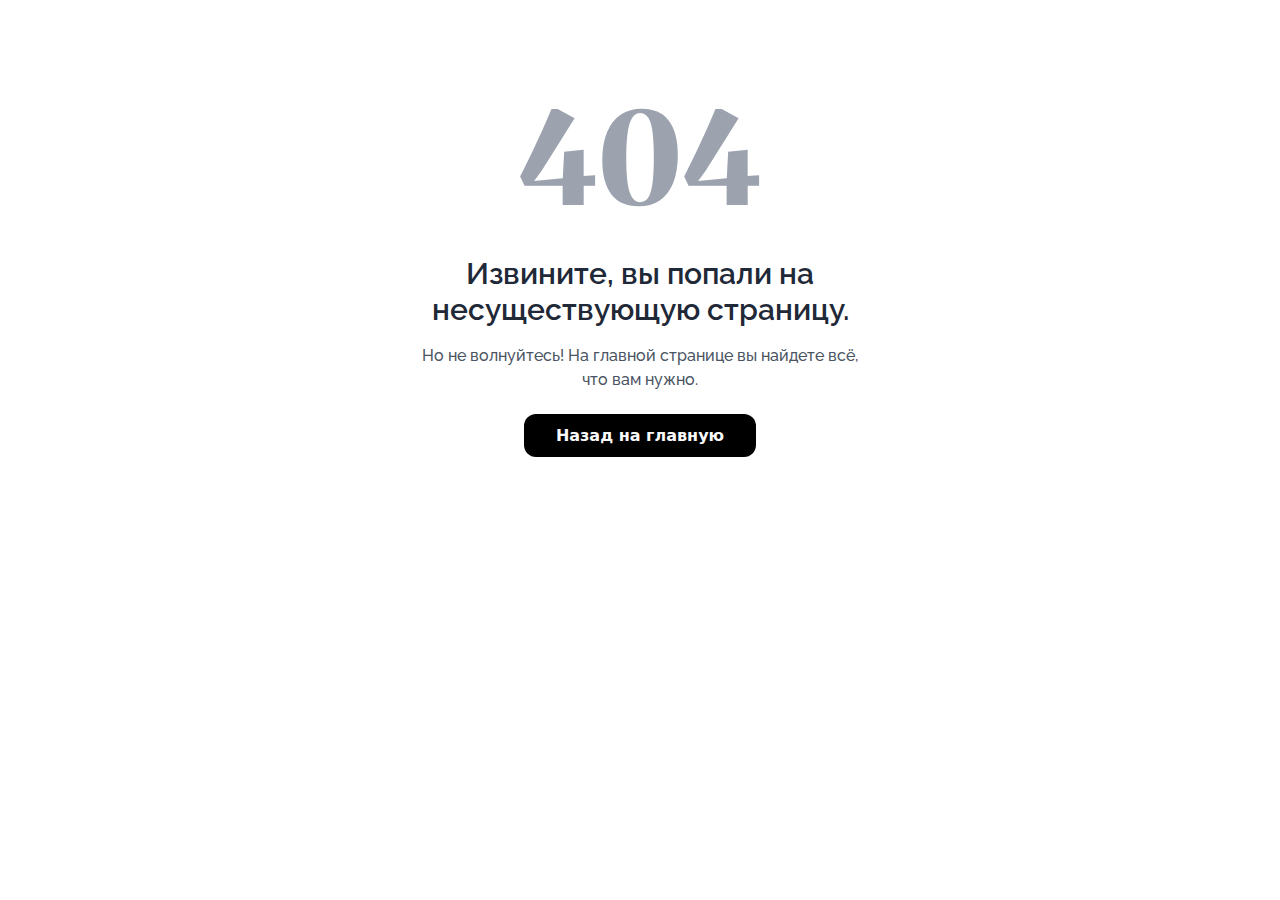
<file: index.html>
<!DOCTYPE html>
<html lang="en">
  <head>
    <meta charset="UTF-8" />
    <link rel="icon" type="image/svg+xml" href="/hoobank.svg" />
    <meta name="viewport" content="width=device-width, initial-scale=1.0" />
    <meta name="theme-color" content="#000000" />
    <title>Proremont</title>
    <script type="module" crossorigin src="/assets/index.ce320833.js"></script>
    <link rel="stylesheet" href="/assets/index.c8ad9a3c.css">
  </head>
  <body>
    <div id="root"></div>
    
  </body>
</html>
</file>
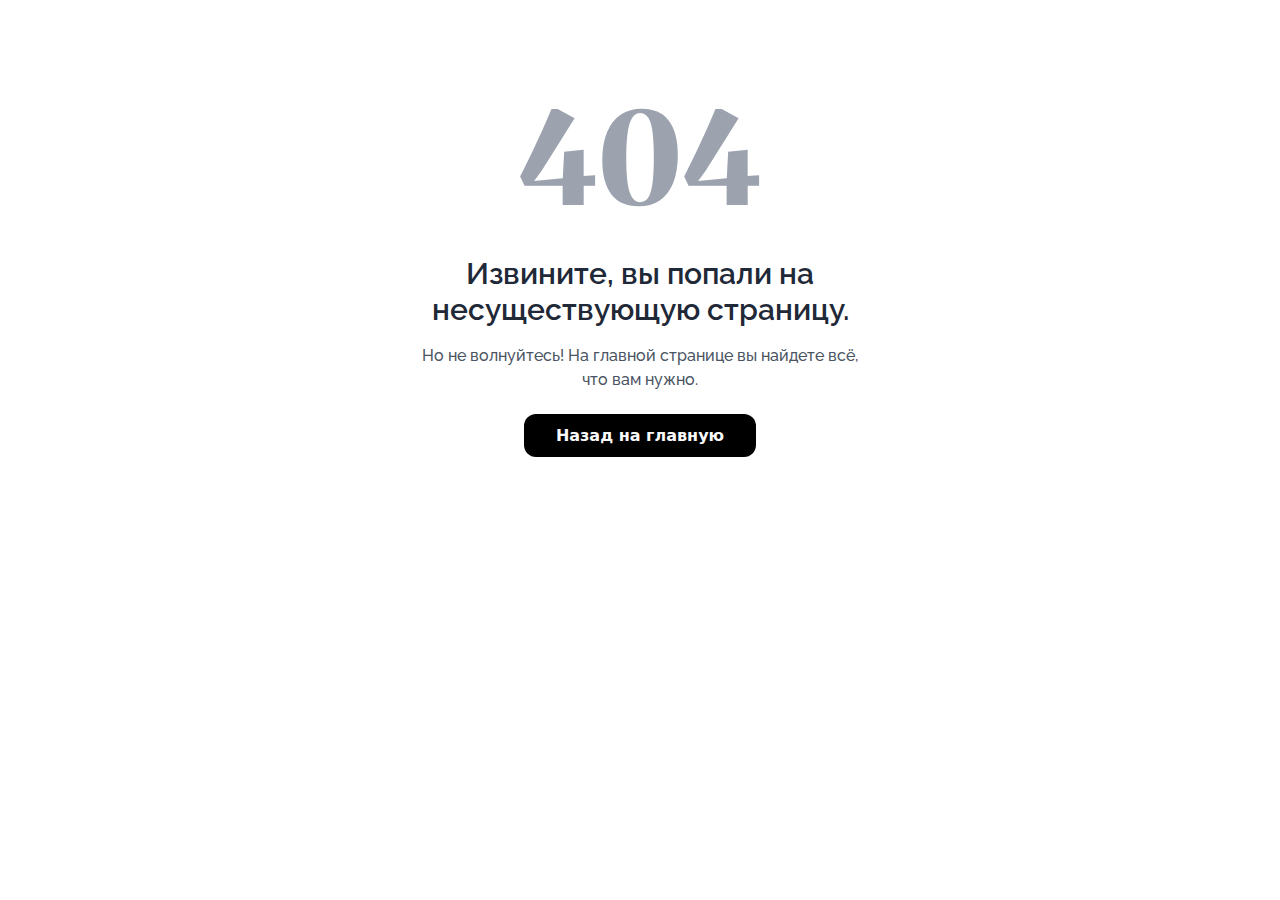
<file: root/index.html>
<!DOCTYPE html>
<html lang="en">
  <head>
    <meta charset="UTF-8" />
    <link rel="icon" type="image/svg+xml" href="/hoobank.svg" />
    <meta name="viewport" content="width=device-width, initial-scale=1.0" />
    <meta name="theme-color" content="#000000" />
    <title>Proremont</title>
    <script type="module" crossorigin src="/assets/index.7231f825.js"></script>
    <link rel="stylesheet" href="/assets/index.c884a3a9.css">
  </head>
  <body>
    <div id="root"></div>
    
  </body>
</html>
</file>
<file: assets/index.c8ad9a3c.css>
@charset "UTF-8";@import"https://fonts.googleapis.com/css2?family=Poppins:wght@400;500;600;700;800;900&display=swap";@import"https://fonts.googleapis.com/css2?family=Raleway:ital,wght@0,100..900;1,100..900&display=swap";@import"https://fonts.googleapis.com/css2?family=Merriweather:ital,wght@0,300;0,400;0,700;0,900;1,300;1,400;1,700;1,900&display=swap";.slick-slider{position:relative;display:block;box-sizing:border-box;-webkit-user-select:none;-moz-user-select:none;user-select:none;-webkit-touch-callout:none;-khtml-user-select:none;touch-action:pan-y;-webkit-tap-highlight-color:transparent}.slick-list{position:relative;display:block;overflow:hidden;margin:0;padding:0}.slick-list:focus{outline:none}.slick-list.dragging{cursor:pointer;cursor:hand}.slick-slider .slick-track,.slick-slider .slick-list{transform:translateZ(0)}.slick-track{position:relative;top:0;left:0;display:block;margin-left:auto;margin-right:auto}.slick-track:before,.slick-track:after{display:table;content:""}.slick-track:after{clear:both}.slick-loading .slick-track{visibility:hidden}.slick-slide{display:none;float:left;height:100%;min-height:1px}[dir=rtl] .slick-slide{float:right}.slick-slide img{display:block}.slick-slide.slick-loading img{display:none}.slick-slide.dragging img{pointer-events:none}.slick-initialized .slick-slide{display:block}.slick-loading .slick-slide{visibility:hidden}.slick-vertical .slick-slide{display:block;height:auto;border:1px solid transparent}.slick-arrow.slick-hidden{display:none}.slick-loading .slick-list{background:#fff url(/assets/ajax-loader.e7b44c86.gif) center center no-repeat}@font-face{font-family:slick;font-weight:400;font-style:normal;src:url([data-uri]);src:url([data-uri]) format("embedded-opentype"),url([data-uri]) format("woff"),url([data-uri]) format("truetype"),url(/assets/slick.12459f22.svg#slick) format("svg")}.slick-prev,.slick-next{font-size:0;line-height:0;position:absolute;top:50%;display:block;width:20px;height:20px;padding:0;transform:translateY(-50%);cursor:pointer;color:transparent;border:none;outline:none;background:transparent}.slick-prev:hover,.slick-prev:focus,.slick-next:hover,.slick-next:focus{color:transparent;outline:none;background:transparent}.slick-prev:hover:before,.slick-prev:focus:before,.slick-next:hover:before,.slick-next:focus:before{opacity:1}.slick-prev.slick-disabled:before,.slick-next.slick-disabled:before{opacity:.25}.slick-prev:before,.slick-next:before{font-family:slick;font-size:20px;line-height:1;opacity:.75;color:#fff;-webkit-font-smoothing:antialiased;-moz-osx-font-smoothing:grayscale}.slick-prev{left:-25px}[dir=rtl] .slick-prev{right:-25px;left:auto}.slick-prev:before{content:"\2190"}[dir=rtl] .slick-prev:before{content:"\2192"}.slick-next{right:-25px}[dir=rtl] .slick-next{right:auto;left:-25px}.slick-next:before{content:"\2192"}[dir=rtl] .slick-next:before{content:"\2190"}.slick-dotted.slick-slider{margin-bottom:30px}.slick-dots{position:absolute;bottom:-25px;display:block;width:100%;padding:0;margin:0;list-style:none;text-align:center}.slick-dots li{position:relative;display:inline-block;width:20px;height:20px;margin:0 5px;padding:0;cursor:pointer}.slick-dots li button{font-size:0;line-height:0;display:block;width:20px;height:20px;padding:5px;cursor:pointer;color:transparent;border:0;outline:none;background:transparent}.slick-dots li button:hover,.slick-dots li button:focus{outline:none}.slick-dots li button:hover:before,.slick-dots li button:focus:before{opacity:1}.slick-dots li button:before{font-family:slick;font-size:6px;line-height:20px;position:absolute;top:0;left:0;width:20px;height:20px;content:"\2022";text-align:center;opacity:.25;color:#000;-webkit-font-smoothing:antialiased;-moz-osx-font-smoothing:grayscale}.slick-dots li.slick-active button:before{opacity:.75;color:#000}*,:before,:after{box-sizing:border-box;border-width:0;border-style:solid;border-color:#e5e7eb}:before,:after{--tw-content: ""}html{line-height:1.5;-webkit-text-size-adjust:100%;-moz-tab-size:4;-o-tab-size:4;tab-size:4;font-family:ui-sans-serif,system-ui,-apple-system,BlinkMacSystemFont,Segoe UI,Roboto,Helvetica Neue,Arial,Noto Sans,sans-serif,"Apple Color Emoji","Segoe UI Emoji",Segoe UI Symbol,"Noto Color Emoji"}body{margin:0;line-height:inherit}hr{height:0;color:inherit;border-top-width:1px}abbr:where([title]){-webkit-text-decoration:underline dotted;text-decoration:underline dotted}h1,h2,h3,h4,h5,h6{font-size:inherit;font-weight:inherit}a{color:inherit;text-decoration:inherit}b,strong{font-weight:bolder}code,kbd,samp,pre{font-family:ui-monospace,SFMono-Regular,Menlo,Monaco,Consolas,Liberation Mono,Courier New,monospace;font-size:1em}small{font-size:80%}sub,sup{font-size:75%;line-height:0;position:relative;vertical-align:baseline}sub{bottom:-.25em}sup{top:-.5em}table{text-indent:0;border-color:inherit;border-collapse:collapse}button,input,optgroup,select,textarea{font-family:inherit;font-size:100%;font-weight:inherit;line-height:inherit;color:inherit;margin:0;padding:0}button,select{text-transform:none}button,[type=button],[type=reset],[type=submit]{-webkit-appearance:button;background-color:transparent;background-image:none}:-moz-focusring{outline:auto}:-moz-ui-invalid{box-shadow:none}progress{vertical-align:baseline}::-webkit-inner-spin-button,::-webkit-outer-spin-button{height:auto}[type=search]{-webkit-appearance:textfield;outline-offset:-2px}::-webkit-search-decoration{-webkit-appearance:none}::-webkit-file-upload-button{-webkit-appearance:button;font:inherit}summary{display:list-item}blockquote,dl,dd,h1,h2,h3,h4,h5,h6,hr,figure,p,pre{margin:0}fieldset{margin:0;padding:0}legend{padding:0}ol,ul,menu{list-style:none;margin:0;padding:0}textarea{resize:vertical}input::-moz-placeholder,textarea::-moz-placeholder{opacity:1;color:#9ca3af}input::placeholder,textarea::placeholder{opacity:1;color:#9ca3af}button,[role=button]{cursor:pointer}:disabled{cursor:default}img,svg,video,canvas,audio,iframe,embed,object{display:block;vertical-align:middle}img,video{max-width:100%;height:auto}[data-tooltip-style^=light]+.tooltip>.tooltip-arrow:before{border-style:solid;border-color:#e5e7eb}[data-tooltip-style^=light]+.tooltip[data-popper-placement^=top]>.tooltip-arrow:before{border-bottom-width:1px;border-right-width:1px}[data-tooltip-style^=light]+.tooltip[data-popper-placement^=right]>.tooltip-arrow:before{border-bottom-width:1px;border-left-width:1px}[data-tooltip-style^=light]+.tooltip[data-popper-placement^=bottom]>.tooltip-arrow:before{border-top-width:1px;border-left-width:1px}[data-tooltip-style^=light]+.tooltip[data-popper-placement^=left]>.tooltip-arrow:before{border-top-width:1px;border-right-width:1px}.tooltip[data-popper-placement^=top]>.tooltip-arrow{bottom:-4px}.tooltip[data-popper-placement^=bottom]>.tooltip-arrow{top:-4px}.tooltip[data-popper-placement^=left]>.tooltip-arrow{right:-4px}.tooltip[data-popper-placement^=right]>.tooltip-arrow{left:-4px}.tooltip.invisible>.tooltip-arrow:before{visibility:hidden}[data-popper-arrow],[data-popper-arrow]:before{position:absolute;width:8px;height:8px;background:inherit}[data-popper-arrow]{visibility:hidden}[data-popper-arrow]:before{content:"";visibility:visible;transform:rotate(45deg)}[data-popper-arrow]:after{content:"";visibility:visible;transform:rotate(45deg);position:absolute;width:9px;height:9px;background:inherit}[role=tooltip]>[data-popper-arrow]:before{border-style:solid;border-color:#e5e7eb}.dark [role=tooltip]>[data-popper-arrow]:before{border-style:solid;border-color:#4b5563}[role=tooltip]>[data-popper-arrow]:after{border-style:solid;border-color:#e5e7eb}.dark [role=tooltip]>[data-popper-arrow]:after{border-style:solid;border-color:#4b5563}[data-popover][role=tooltip][data-popper-placement^=top]>[data-popper-arrow]:before{border-bottom-width:1px;border-right-width:1px}[data-popover][role=tooltip][data-popper-placement^=top]>[data-popper-arrow]:after{border-bottom-width:1px;border-right-width:1px}[data-popover][role=tooltip][data-popper-placement^=right]>[data-popper-arrow]:before{border-bottom-width:1px;border-left-width:1px}[data-popover][role=tooltip][data-popper-placement^=right]>[data-popper-arrow]:after{border-bottom-width:1px;border-left-width:1px}[data-popover][role=tooltip][data-popper-placement^=bottom]>[data-popper-arrow]:before{border-top-width:1px;border-left-width:1px}[data-popover][role=tooltip][data-popper-placement^=bottom]>[data-popper-arrow]:after{border-top-width:1px;border-left-width:1px}[data-popover][role=tooltip][data-popper-placement^=left]>[data-popper-arrow]:before{border-top-width:1px;border-right-width:1px}[data-popover][role=tooltip][data-popper-placement^=left]>[data-popper-arrow]:after{border-top-width:1px;border-right-width:1px}[data-popover][role=tooltip][data-popper-placement^=top]>[data-popper-arrow]{bottom:-5px}[data-popover][role=tooltip][data-popper-placement^=bottom]>[data-popper-arrow]{top:-5px}[data-popover][role=tooltip][data-popper-placement^=left]>[data-popper-arrow]{right:-5px}[data-popover][role=tooltip][data-popper-placement^=right]>[data-popper-arrow]{left:-5px}[type=text],[type=email],[type=url],[type=password],[type=number],[type=date],[type=datetime-local],[type=month],[type=search],[type=tel],[type=time],[type=week],[multiple],textarea,select{-webkit-appearance:none;-moz-appearance:none;appearance:none;background-color:#fff;border-color:#6b7280;border-width:1px;border-radius:0;padding:.5rem .75rem;font-size:1rem;line-height:1.5rem;--tw-shadow: 0 0 #0000}[type=text]:focus,[type=email]:focus,[type=url]:focus,[type=password]:focus,[type=number]:focus,[type=date]:focus,[type=datetime-local]:focus,[type=month]:focus,[type=search]:focus,[type=tel]:focus,[type=time]:focus,[type=week]:focus,[multiple]:focus,textarea:focus,select:focus{outline:2px solid transparent;outline-offset:2px;--tw-ring-inset: var(--tw-empty, );--tw-ring-offset-width: 0px;--tw-ring-offset-color: #fff;--tw-ring-color: #1C64F2;--tw-ring-offset-shadow: var(--tw-ring-inset) 0 0 0 var(--tw-ring-offset-width) var(--tw-ring-offset-color);--tw-ring-shadow: var(--tw-ring-inset) 0 0 0 calc(1px + var(--tw-ring-offset-width)) var(--tw-ring-color);box-shadow:var(--tw-ring-offset-shadow),var(--tw-ring-shadow),var(--tw-shadow);border-color:#1c64f2}input::-moz-placeholder,textarea::-moz-placeholder{color:#6b7280;opacity:1}input::placeholder,textarea::placeholder{color:#6b7280;opacity:1}::-webkit-datetime-edit-fields-wrapper{padding:0}input[type=time]::-webkit-calendar-picker-indicator{background:none}select:not([size]){background-image:url("data:image/svg+xml,%3csvg aria-hidden='true' xmlns='http://www.w3.org/2000/svg' fill='none' viewBox='0 0 10 6'%3e %3cpath stroke='%236B7280' stroke-linecap='round' stroke-linejoin='round' stroke-width='2' d='m1 1 4 4 4-4'/%3e %3c/svg%3e");background-position:right .75rem center;background-repeat:no-repeat;background-size:.75em .75em;padding-right:2.5rem;-webkit-print-color-adjust:exact;print-color-adjust:exact}:is([dir=rtl]) select:not([size]){background-position:left .75rem center;padding-right:.75rem;padding-left:0}[multiple]{background-image:initial;background-position:initial;background-repeat:unset;background-size:initial;padding-right:.75rem;-webkit-print-color-adjust:unset;print-color-adjust:unset}[type=checkbox],[type=radio]{-webkit-appearance:none;-moz-appearance:none;appearance:none;padding:0;-webkit-print-color-adjust:exact;print-color-adjust:exact;display:inline-block;vertical-align:middle;background-origin:border-box;-webkit-user-select:none;-moz-user-select:none;user-select:none;flex-shrink:0;height:1rem;width:1rem;color:#1c64f2;background-color:#fff;border-color:#6b7280;border-width:1px;--tw-shadow: 0 0 #0000}[type=checkbox]{border-radius:0}[type=radio]{border-radius:100%}[type=checkbox]:focus,[type=radio]:focus{outline:2px solid transparent;outline-offset:2px;--tw-ring-inset: var(--tw-empty, );--tw-ring-offset-width: 2px;--tw-ring-offset-color: #fff;--tw-ring-color: #1C64F2;--tw-ring-offset-shadow: var(--tw-ring-inset) 0 0 0 var(--tw-ring-offset-width) var(--tw-ring-offset-color);--tw-ring-shadow: var(--tw-ring-inset) 0 0 0 calc(2px + var(--tw-ring-offset-width)) var(--tw-ring-color);box-shadow:var(--tw-ring-offset-shadow),var(--tw-ring-shadow),var(--tw-shadow)}[type=checkbox]:checked,[type=radio]:checked,.dark [type=checkbox]:checked,.dark [type=radio]:checked{border-color:transparent;background-color:currentColor;background-size:.55em .55em;background-position:center;background-repeat:no-repeat}[type=checkbox]:checked{background-image:url("data:image/svg+xml,%3csvg aria-hidden='true' xmlns='http://www.w3.org/2000/svg' fill='none' viewBox='0 0 16 12'%3e %3cpath stroke='white' stroke-linecap='round' stroke-linejoin='round' stroke-width='3' d='M1 5.917 5.724 10.5 15 1.5'/%3e %3c/svg%3e");background-repeat:no-repeat;background-size:.55em .55em;-webkit-print-color-adjust:exact;print-color-adjust:exact}[type=radio]:checked{background-image:url("data:image/svg+xml,%3csvg viewBox='0 0 16 16' fill='white' xmlns='http://www.w3.org/2000/svg'%3e%3ccircle cx='8' cy='8' r='3'/%3e%3c/svg%3e");background-size:1em 1em}.dark [type=radio]:checked{background-image:url("data:image/svg+xml,%3csvg viewBox='0 0 16 16' fill='white' xmlns='http://www.w3.org/2000/svg'%3e%3ccircle cx='8' cy='8' r='3'/%3e%3c/svg%3e");background-size:1em 1em}[type=checkbox]:indeterminate{background-image:url("data:image/svg+xml,%3csvg aria-hidden='true' xmlns='http://www.w3.org/2000/svg' fill='none' viewBox='0 0 16 12'%3e %3cpath stroke='white' stroke-linecap='round' stroke-linejoin='round' stroke-width='3' d='M0.5 6h14'/%3e %3c/svg%3e");background-color:currentColor;border-color:transparent;background-position:center;background-repeat:no-repeat;background-size:.55em .55em;-webkit-print-color-adjust:exact;print-color-adjust:exact}[type=checkbox]:indeterminate:hover,[type=checkbox]:indeterminate:focus{border-color:transparent;background-color:currentColor}[type=file]{background:unset;border-color:inherit;border-width:0;border-radius:0;padding:0;font-size:unset;line-height:inherit}[type=file]:focus{outline:1px auto inherit}input[type=file]::file-selector-button{color:#fff;background:#1F2937;border:0;font-weight:500;font-size:.875rem;cursor:pointer;padding:.625rem 1rem .625rem 2rem;margin-inline-start:-1rem;margin-inline-end:1rem}input[type=file]::file-selector-button:hover{background:#374151}:is([dir=rtl]) input[type=file]::file-selector-button{padding-right:2rem;padding-left:1rem}.dark input[type=file]::file-selector-button{color:#fff;background:#4B5563}.dark input[type=file]::file-selector-button:hover{background:#6B7280}input[type=range]::-webkit-slider-thumb{height:1.25rem;width:1.25rem;background:#1C64F2;border-radius:9999px;border:0;appearance:none;-moz-appearance:none;-webkit-appearance:none;cursor:pointer}input[type=range]:disabled::-webkit-slider-thumb{background:#9CA3AF}.dark input[type=range]:disabled::-webkit-slider-thumb{background:#6B7280}input[type=range]:focus::-webkit-slider-thumb{outline:2px solid transparent;outline-offset:2px;--tw-ring-offset-shadow: var(--tw-ring-inset) 0 0 0 var(--tw-ring-offset-width) var(--tw-ring-offset-color);--tw-ring-shadow: var(--tw-ring-inset) 0 0 0 calc(4px + var(--tw-ring-offset-width)) var(--tw-ring-color);box-shadow:var(--tw-ring-offset-shadow),var(--tw-ring-shadow),var(--tw-shadow, 0 0 #0000);--tw-ring-opacity: 1px;--tw-ring-color: rgb(164 202 254 / var(--tw-ring-opacity))}input[type=range]::-moz-range-thumb{height:1.25rem;width:1.25rem;background:#1C64F2;border-radius:9999px;border:0;appearance:none;-moz-appearance:none;-webkit-appearance:none;cursor:pointer}input[type=range]:disabled::-moz-range-thumb{background:#9CA3AF}.dark input[type=range]:disabled::-moz-range-thumb{background:#6B7280}input[type=range]::-moz-range-progress{background:#3F83F8}input[type=range]::-ms-fill-lower{background:#3F83F8}*,:before,:after{--tw-border-spacing-x: 0;--tw-border-spacing-y: 0;--tw-translate-x: 0;--tw-translate-y: 0;--tw-rotate: 0;--tw-skew-x: 0;--tw-skew-y: 0;--tw-scale-x: 1;--tw-scale-y: 1;--tw-pan-x: ;--tw-pan-y: ;--tw-pinch-zoom: ;--tw-scroll-snap-strictness: proximity;--tw-ordinal: ;--tw-slashed-zero: ;--tw-numeric-figure: ;--tw-numeric-spacing: ;--tw-numeric-fraction: ;--tw-ring-inset: ;--tw-ring-offset-width: 0px;--tw-ring-offset-color: #fff;--tw-ring-color: rgb(63 131 248 / .5);--tw-ring-offset-shadow: 0 0 #0000;--tw-ring-shadow: 0 0 #0000;--tw-shadow: 0 0 #0000;--tw-shadow-colored: 0 0 #0000;--tw-blur: ;--tw-brightness: ;--tw-contrast: ;--tw-grayscale: ;--tw-hue-rotate: ;--tw-invert: ;--tw-saturate: ;--tw-sepia: ;--tw-drop-shadow: ;--tw-backdrop-blur: ;--tw-backdrop-brightness: ;--tw-backdrop-contrast: ;--tw-backdrop-grayscale: ;--tw-backdrop-hue-rotate: ;--tw-backdrop-invert: ;--tw-backdrop-opacity: ;--tw-backdrop-saturate: ;--tw-backdrop-sepia: }::backdrop{--tw-border-spacing-x: 0;--tw-border-spacing-y: 0;--tw-translate-x: 0;--tw-translate-y: 0;--tw-rotate: 0;--tw-skew-x: 0;--tw-skew-y: 0;--tw-scale-x: 1;--tw-scale-y: 1;--tw-pan-x: ;--tw-pan-y: ;--tw-pinch-zoom: ;--tw-scroll-snap-strictness: proximity;--tw-ordinal: ;--tw-slashed-zero: ;--tw-numeric-figure: ;--tw-numeric-spacing: ;--tw-numeric-fraction: ;--tw-ring-inset: ;--tw-ring-offset-width: 0px;--tw-ring-offset-color: #fff;--tw-ring-color: rgb(63 131 248 / .5);--tw-ring-offset-shadow: 0 0 #0000;--tw-ring-shadow: 0 0 #0000;--tw-shadow: 0 0 #0000;--tw-shadow-colored: 0 0 #0000;--tw-blur: ;--tw-brightness: ;--tw-contrast: ;--tw-grayscale: ;--tw-hue-rotate: ;--tw-invert: ;--tw-saturate: ;--tw-sepia: ;--tw-drop-shadow: ;--tw-backdrop-blur: ;--tw-backdrop-brightness: ;--tw-backdrop-contrast: ;--tw-backdrop-grayscale: ;--tw-backdrop-hue-rotate: ;--tw-backdrop-invert: ;--tw-backdrop-opacity: ;--tw-backdrop-saturate: ;--tw-backdrop-sepia: }.container{width:100%}@media (min-width: 350px){.container{max-width:350px}}@media (min-width: 620px){.container{max-width:620px}}@media (min-width: 768px){.container{max-width:768px}}@media (min-width: 1060px){.container{max-width:1060px}}@media (min-width: 1200px){.container{max-width:1200px}}@media (min-width: 1700px){.container{max-width:1700px}}.sr-only{position:absolute;width:1px;height:1px;padding:0;margin:-1px;overflow:hidden;clip:rect(0,0,0,0);white-space:nowrap;border-width:0}.pointer-events-none{pointer-events:none}.visible{visibility:visible}.static{position:static}.fixed{position:fixed}.absolute{position:absolute}.relative{position:relative}.sticky{position:sticky}.inset-0{top:0px;right:0px;bottom:0px;left:0px}.inset-y-0{top:0px;bottom:0px}.right-0{right:0px}.bottom-full{bottom:100%}.-bottom-2{bottom:-.5rem}.-left-1\/2{left:-50%}.top-0{top:0px}.bottom-0{bottom:0px}.bottom-40{bottom:10rem}.right-20{right:5rem}.bottom-20{bottom:5rem}.top-32{top:8rem}.-right-\[50\%\]{right:-50%}.top-full{top:100%}.z-40{z-index:40}.z-20{z-index:20}.z-10{z-index:10}.z-30{z-index:30}.z-\[5\]{z-index:5}.z-\[3\]{z-index:3}.z-\[0\]{z-index:0}.z-\[1\]{z-index:1}.z-50{z-index:50}.col-span-2{grid-column:span 2 / span 2}.col-span-1{grid-column:span 1 / span 1}.float-left{float:left}.m-1{margin:.25rem}.m-6{margin:1.5rem}.m-5{margin:1.25rem}.m-3{margin:.75rem}.m-8{margin:2rem}.my-1{margin-top:.25rem;margin-bottom:.25rem}.mx-6{margin-left:1.5rem;margin-right:1.5rem}.my-8{margin-top:2rem;margin-bottom:2rem}.mx-4{margin-left:1rem;margin-right:1rem}.my-2{margin-top:.5rem;margin-bottom:.5rem}.mx-5{margin-left:1.25rem;margin-right:1.25rem}.my-4{margin-top:1rem;margin-bottom:1rem}.my-5{margin-top:1.25rem;margin-bottom:1.25rem}.my-10{margin-top:2.5rem;margin-bottom:2.5rem}.my-16{margin-top:4rem;margin-bottom:4rem}.mx-16{margin-left:4rem;margin-right:4rem}.mx-2{margin-left:.5rem;margin-right:.5rem}.mx-auto{margin-left:auto;margin-right:auto}.mx-12{margin-left:3rem;margin-right:3rem}.mt-0\.5{margin-top:.125rem}.ml-\[1\.2rem\]{margin-left:1.2rem}.mt-0{margin-top:0}.mt-2{margin-top:.5rem}.mb-2\.5{margin-bottom:.625rem}.mb-2{margin-bottom:.5rem}.mt-2\.5{margin-top:.625rem}.mb-3{margin-bottom:.75rem}.mr-3\.5{margin-right:.875rem}.mr-3{margin-right:.75rem}.mt-\[1px\]{margin-top:1px}.mr-0{margin-right:0}.mt-10{margin-top:2.5rem}.ml-0{margin-left:0}.mt-5{margin-top:1.25rem}.ml-4{margin-left:1rem}.mt-1{margin-top:.25rem}.mb-6{margin-bottom:1.5rem}.mb-0{margin-bottom:0}.ml-3{margin-left:.75rem}.mb-1{margin-bottom:.25rem}.mb-8{margin-bottom:2rem}.mr-10{margin-right:2.5rem}.mt-4{margin-top:1rem}.mb-4{margin-bottom:1rem}.mt-6{margin-top:1.5rem}.mr-6{margin-right:1.5rem}.ml-16{margin-left:4rem}.ml-\[2rem\]{margin-left:2rem}.mb-\[0\.125rem\]{margin-bottom:.125rem}.mt-\[0\.15rem\]{margin-top:.15rem}.ml-6{margin-left:1.5rem}.block{display:block}.inline-block{display:inline-block}.flex{display:flex}.inline-flex{display:inline-flex}.table{display:table}.grid{display:grid}.hidden{display:none}.h-6{height:1.5rem}.h-9{height:2.25rem}.h-4{height:1rem}.h-7{height:1.75rem}.h-12{height:3rem}.h-5{height:1.25rem}.h-full{height:100%}.h-auto{height:auto}.h-\[100\%\]{height:100%}.h-\[50\%\]{height:50%}.h-\[64px\]{height:64px}.h-\[27\.6px\]{height:27.6px}.h-\[48px\]{height:48px}.h-\[72\.14px\]{height:72.14px}.h-\[21px\]{height:21px}.h-\[140px\]{height:140px}.h-\[23px\]{height:23px}.h-\[35\%\]{height:35%}.h-\[80\%\]{height:80%}.h-\[32px\]{height:32px}.h-\[28px\]{height:28px}.h-10{height:2.5rem}.h-2{height:.5rem}.h-3{height:.75rem}.h-56{height:14rem}.h-\[60\%\]{height:60%}.h-\[1\.125rem\]{height:1.125rem}.h-3\.5{height:.875rem}.min-h-\[285px\]{min-height:285px}.min-h-\[1\.5rem\]{min-height:1.5rem}.w-64{width:16rem}.w-1\/2{width:50%}.w-6{width:1.5rem}.w-4{width:1rem}.w-full{width:100%}.w-1{width:.25rem}.w-12{width:3rem}.w-5{width:1.25rem}.w-\[100\%\]{width:100%}.w-\[50\%\]{width:50%}.w-\[64px\]{width:64px}.w-\[100px\]{width:100px}.w-\[42\.6px\]{width:42.6px}.w-\[48px\]{width:48px}.w-\[266px\]{width:266px}.w-\[21px\]{width:21px}.w-\[140px\]{width:140px}.w-\[23px\]{width:23px}.w-\[40\%\]{width:40%}.w-\[80\%\]{width:80%}.w-\[240px\]{width:240px}.w-\[28px\]{width:28px}.w-10{width:2.5rem}.w-3{width:.75rem}.w-\[60\%\]{width:60%}.w-\[1\.125rem\]{width:1.125rem}.w-3\.5{width:.875rem}.w-\[calc\(100\%-2rem\)\]{width:calc(100% - 2rem)}.min-w-\[75px\]{min-width:75px}.min-w-\[120px\]{min-width:120px}.min-w-\[150px\]{min-width:150px}.min-w-\[140px\]{min-width:140px}.min-w-full{min-width:100%}.max-w-full{max-width:100%}.max-w-\[470px\]{max-width:470px}.max-w-\[370px\]{max-width:370px}.max-w-\[312px\]{max-width:312px}.max-w-\[700px\]{max-width:700px}.max-w-sm{max-width:24rem}.max-w-\[450px\]{max-width:450px}.max-w-md{max-width:28rem}.max-w-\[300px\]{max-width:300px}.flex-none{flex:none}.flex-1{flex:1 1 0%}.flex-\[1\]{flex:1}.flex-\[1\.5\]{flex:1.5}.shrink-0{flex-shrink:0}.table-auto{table-layout:auto}.translate-y-4{--tw-translate-y: 1rem;transform:translate(var(--tw-translate-x),var(--tw-translate-y)) rotate(var(--tw-rotate)) skew(var(--tw-skew-x)) skewY(var(--tw-skew-y)) scaleX(var(--tw-scale-x)) scaleY(var(--tw-scale-y))}.translate-y-0{--tw-translate-y: 0px;transform:translate(var(--tw-translate-x),var(--tw-translate-y)) rotate(var(--tw-rotate)) skew(var(--tw-skew-x)) skewY(var(--tw-skew-y)) scaleX(var(--tw-scale-x)) scaleY(var(--tw-scale-y))}.rotate-45{--tw-rotate: 45deg;transform:translate(var(--tw-translate-x),var(--tw-translate-y)) rotate(var(--tw-rotate)) skew(var(--tw-skew-x)) skewY(var(--tw-skew-y)) scaleX(var(--tw-scale-x)) scaleY(var(--tw-scale-y))}.transform{transform:translate(var(--tw-translate-x),var(--tw-translate-y)) rotate(var(--tw-rotate)) skew(var(--tw-skew-x)) skewY(var(--tw-skew-y)) scaleX(var(--tw-scale-x)) scaleY(var(--tw-scale-y))}@keyframes pulse{50%{opacity:.5}}.animate-pulse{animation:pulse 2s cubic-bezier(.4,0,.6,1) infinite}@keyframes spin{to{transform:rotate(360deg)}}.animate-spin{animation:spin 1s linear infinite}.cursor-no-drop{cursor:no-drop}.cursor-pointer{cursor:pointer}.cursor-none{cursor:none}.resize{resize:both}.list-none{list-style-type:none}.appearance-none{-webkit-appearance:none;-moz-appearance:none;appearance:none}.auto-cols-max{grid-auto-columns:max-content}.grid-flow-row{grid-auto-flow:row}.grid-cols-4{grid-template-columns:repeat(4,minmax(0,1fr))}.grid-cols-7{grid-template-columns:repeat(7,minmax(0,1fr))}.grid-cols-2{grid-template-columns:repeat(2,minmax(0,1fr))}.grid-cols-3{grid-template-columns:repeat(3,minmax(0,1fr))}.flex-row{flex-direction:row}.flex-col{flex-direction:column}.flex-col-reverse{flex-direction:column-reverse}.flex-wrap{flex-wrap:wrap}.flex-nowrap{flex-wrap:nowrap}.items-start{align-items:flex-start}.items-center{align-items:center}.items-stretch{align-items:stretch}.justify-start{justify-content:flex-start}.justify-end{justify-content:flex-end}.justify-center{justify-content:center}.justify-between{justify-content:space-between}.gap-2{gap:.5rem}.gap-4{gap:1rem}.gap-y-0\.5{row-gap:.125rem}.gap-y-0{row-gap:0px}.gap-x-2{-moz-column-gap:.5rem;column-gap:.5rem}.gap-x-3{-moz-column-gap:.75rem;column-gap:.75rem}.space-x-1\.5>:not([hidden])~:not([hidden]){--tw-space-x-reverse: 0;margin-right:calc(.375rem * var(--tw-space-x-reverse));margin-left:calc(.375rem * calc(1 - var(--tw-space-x-reverse)))}.space-x-1>:not([hidden])~:not([hidden]){--tw-space-x-reverse: 0;margin-right:calc(.25rem * var(--tw-space-x-reverse));margin-left:calc(.25rem * calc(1 - var(--tw-space-x-reverse)))}.space-x-3>:not([hidden])~:not([hidden]){--tw-space-x-reverse: 0;margin-right:calc(.75rem * var(--tw-space-x-reverse));margin-left:calc(.75rem * calc(1 - var(--tw-space-x-reverse)))}.space-y-4>:not([hidden])~:not([hidden]){--tw-space-y-reverse: 0;margin-top:calc(1rem * calc(1 - var(--tw-space-y-reverse)));margin-bottom:calc(1rem * var(--tw-space-y-reverse))}.space-x-4>:not([hidden])~:not([hidden]){--tw-space-x-reverse: 0;margin-right:calc(1rem * var(--tw-space-x-reverse));margin-left:calc(1rem * calc(1 - var(--tw-space-x-reverse)))}.space-y-6>:not([hidden])~:not([hidden]){--tw-space-y-reverse: 0;margin-top:calc(1.5rem * calc(1 - var(--tw-space-y-reverse)));margin-bottom:calc(1.5rem * var(--tw-space-y-reverse))}.space-y-3>:not([hidden])~:not([hidden]){--tw-space-y-reverse: 0;margin-top:calc(.75rem * calc(1 - var(--tw-space-y-reverse)));margin-bottom:calc(.75rem * var(--tw-space-y-reverse))}.divide-y>:not([hidden])~:not([hidden]){--tw-divide-y-reverse: 0;border-top-width:calc(1px * calc(1 - var(--tw-divide-y-reverse)));border-bottom-width:calc(1px * var(--tw-divide-y-reverse))}.divide-gray-200>:not([hidden])~:not([hidden]){--tw-divide-opacity: 1;border-color:rgb(229 231 235 / var(--tw-divide-opacity))}.place-self-end{place-self:end}.self-center{align-self:center}.overflow-hidden{overflow:hidden}.overflow-x-auto{overflow-x:auto}.truncate{overflow:hidden;text-overflow:ellipsis;white-space:nowrap}.whitespace-nowrap{white-space:nowrap}.rounded-md{border-radius:.375rem}.rounded-full{border-radius:9999px}.rounded-lg{border-radius:.5rem}.rounded{border-radius:.25rem}.rounded-xl{border-radius:.75rem}.rounded-\[20px\]{border-radius:20px}.rounded-\[10px\]{border-radius:10px}.rounded-2xl{border-radius:1rem}.rounded-\[0\.25rem\]{border-radius:.25rem}.rounded-3xl{border-radius:1.5rem}.rounded-l-lg{border-top-left-radius:.5rem;border-bottom-left-radius:.5rem}.rounded-r-lg{border-top-right-radius:.5rem;border-bottom-right-radius:.5rem}.rounded-l-full{border-top-left-radius:9999px;border-bottom-left-radius:9999px}.rounded-r-full{border-top-right-radius:9999px;border-bottom-right-radius:9999px}.rounded-l{border-top-left-radius:.25rem;border-bottom-left-radius:.25rem}.border{border-width:1px}.border-\[0\.125rem\]{border-width:.125rem}.border-\[3px\]{border-width:3px}.border-l{border-left-width:1px}.border-t{border-top-width:1px}.border-b{border-bottom-width:1px}.border-r{border-right-width:1px}.border-t-\[1px\]{border-top-width:1px}.border-solid{border-style:solid}.border-blue-500{--tw-border-opacity: 1;border-color:rgb(63 131 248 / var(--tw-border-opacity))}.border-yellow-500{--tw-border-opacity: 1;border-color:rgb(194 120 3 / var(--tw-border-opacity))}.border-red-500{--tw-border-opacity: 1;border-color:rgb(240 82 82 / var(--tw-border-opacity))}.border-purple-500{--tw-border-opacity: 1;border-color:rgb(144 97 249 / var(--tw-border-opacity))}.border-amber-500{--tw-border-opacity: 1;border-color:rgb(245 158 11 / var(--tw-border-opacity))}.border-lime-500{--tw-border-opacity: 1;border-color:rgb(132 204 22 / var(--tw-border-opacity))}.border-green-500{--tw-border-opacity: 1;border-color:rgb(14 159 110 / var(--tw-border-opacity))}.border-emerald-500{--tw-border-opacity: 1;border-color:rgb(16 185 129 / var(--tw-border-opacity))}.border-teal-500{--tw-border-opacity: 1;border-color:rgb(6 148 162 / var(--tw-border-opacity))}.border-cyan-500{--tw-border-opacity: 1;border-color:rgb(6 182 212 / var(--tw-border-opacity))}.border-sky-500{--tw-border-opacity: 1;border-color:rgb(14 165 233 / var(--tw-border-opacity))}.border-indigo-500{--tw-border-opacity: 1;border-color:rgb(104 117 245 / var(--tw-border-opacity))}.border-violet-500{--tw-border-opacity: 1;border-color:rgb(139 92 246 / var(--tw-border-opacity))}.border-fuchsia-500{--tw-border-opacity: 1;border-color:rgb(217 70 239 / var(--tw-border-opacity))}.border-pink-500{--tw-border-opacity: 1;border-color:rgb(231 70 148 / var(--tw-border-opacity))}.border-rose-500{--tw-border-opacity: 1;border-color:rgb(244 63 94 / var(--tw-border-opacity))}.border-gray-300{--tw-border-opacity: 1;border-color:rgb(209 213 219 / var(--tw-border-opacity))}.border-\[\#d9d9d9\]{--tw-border-opacity: 1;border-color:rgb(217 217 217 / var(--tw-border-opacity))}.border-current{border-color:currentColor}.border-transparent{border-color:transparent}.border-gray-200{--tw-border-opacity: 1;border-color:rgb(229 231 235 / var(--tw-border-opacity))}.border-t-\[\#3F3E45\]{--tw-border-opacity: 1;border-top-color:rgb(63 62 69 / var(--tw-border-opacity))}.border-t-transparent{border-top-color:transparent}.bg-gray-200{--tw-bg-opacity: 1;background-color:rgb(229 231 235 / var(--tw-bg-opacity))}.bg-blue-100{--tw-bg-opacity: 1;background-color:rgb(225 239 254 / var(--tw-bg-opacity))}.bg-yellow-100{--tw-bg-opacity: 1;background-color:rgb(253 246 178 / var(--tw-bg-opacity))}.bg-red-100{--tw-bg-opacity: 1;background-color:rgb(253 232 232 / var(--tw-bg-opacity))}.bg-purple-100{--tw-bg-opacity: 1;background-color:rgb(237 235 254 / var(--tw-bg-opacity))}.bg-amber-100{--tw-bg-opacity: 1;background-color:rgb(254 243 199 / var(--tw-bg-opacity))}.bg-lime-100{--tw-bg-opacity: 1;background-color:rgb(236 252 203 / var(--tw-bg-opacity))}.bg-green-100{--tw-bg-opacity: 1;background-color:rgb(222 247 236 / var(--tw-bg-opacity))}.bg-emerald-100{--tw-bg-opacity: 1;background-color:rgb(209 250 229 / var(--tw-bg-opacity))}.bg-teal-100{--tw-bg-opacity: 1;background-color:rgb(213 245 246 / var(--tw-bg-opacity))}.bg-cyan-100{--tw-bg-opacity: 1;background-color:rgb(207 250 254 / var(--tw-bg-opacity))}.bg-sky-100{--tw-bg-opacity: 1;background-color:rgb(224 242 254 / var(--tw-bg-opacity))}.bg-indigo-100{--tw-bg-opacity: 1;background-color:rgb(229 237 255 / var(--tw-bg-opacity))}.bg-violet-100{--tw-bg-opacity: 1;background-color:rgb(237 233 254 / var(--tw-bg-opacity))}.bg-fuchsia-100{--tw-bg-opacity: 1;background-color:rgb(250 232 255 / var(--tw-bg-opacity))}.bg-pink-100{--tw-bg-opacity: 1;background-color:rgb(252 232 243 / var(--tw-bg-opacity))}.bg-rose-100{--tw-bg-opacity: 1;background-color:rgb(255 228 230 / var(--tw-bg-opacity))}.bg-blue-200{--tw-bg-opacity: 1;background-color:rgb(195 221 253 / var(--tw-bg-opacity))}.bg-yellow-200{--tw-bg-opacity: 1;background-color:rgb(252 233 106 / var(--tw-bg-opacity))}.bg-red-200{--tw-bg-opacity: 1;background-color:rgb(251 213 213 / var(--tw-bg-opacity))}.bg-purple-200{--tw-bg-opacity: 1;background-color:rgb(220 215 254 / var(--tw-bg-opacity))}.bg-amber-200{--tw-bg-opacity: 1;background-color:rgb(253 230 138 / var(--tw-bg-opacity))}.bg-lime-200{--tw-bg-opacity: 1;background-color:rgb(217 249 157 / var(--tw-bg-opacity))}.bg-green-200{--tw-bg-opacity: 1;background-color:rgb(188 240 218 / var(--tw-bg-opacity))}.bg-emerald-200{--tw-bg-opacity: 1;background-color:rgb(167 243 208 / var(--tw-bg-opacity))}.bg-teal-200{--tw-bg-opacity: 1;background-color:rgb(175 236 239 / var(--tw-bg-opacity))}.bg-cyan-200{--tw-bg-opacity: 1;background-color:rgb(165 243 252 / var(--tw-bg-opacity))}.bg-sky-200{--tw-bg-opacity: 1;background-color:rgb(186 230 253 / var(--tw-bg-opacity))}.bg-indigo-200{--tw-bg-opacity: 1;background-color:rgb(205 219 254 / var(--tw-bg-opacity))}.bg-violet-200{--tw-bg-opacity: 1;background-color:rgb(221 214 254 / var(--tw-bg-opacity))}.bg-fuchsia-200{--tw-bg-opacity: 1;background-color:rgb(245 208 254 / var(--tw-bg-opacity))}.bg-pink-200{--tw-bg-opacity: 1;background-color:rgb(250 209 232 / var(--tw-bg-opacity))}.bg-rose-200{--tw-bg-opacity: 1;background-color:rgb(254 205 211 / var(--tw-bg-opacity))}.bg-blue-500{--tw-bg-opacity: 1;background-color:rgb(63 131 248 / var(--tw-bg-opacity))}.bg-yellow-500{--tw-bg-opacity: 1;background-color:rgb(194 120 3 / var(--tw-bg-opacity))}.bg-red-500{--tw-bg-opacity: 1;background-color:rgb(240 82 82 / var(--tw-bg-opacity))}.bg-purple-500{--tw-bg-opacity: 1;background-color:rgb(144 97 249 / var(--tw-bg-opacity))}.bg-amber-500{--tw-bg-opacity: 1;background-color:rgb(245 158 11 / var(--tw-bg-opacity))}.bg-lime-500{--tw-bg-opacity: 1;background-color:rgb(132 204 22 / var(--tw-bg-opacity))}.bg-green-500{--tw-bg-opacity: 1;background-color:rgb(14 159 110 / var(--tw-bg-opacity))}.bg-emerald-500{--tw-bg-opacity: 1;background-color:rgb(16 185 129 / var(--tw-bg-opacity))}.bg-teal-500{--tw-bg-opacity: 1;background-color:rgb(6 148 162 / var(--tw-bg-opacity))}.bg-cyan-500{--tw-bg-opacity: 1;background-color:rgb(6 182 212 / var(--tw-bg-opacity))}.bg-sky-500{--tw-bg-opacity: 1;background-color:rgb(14 165 233 / var(--tw-bg-opacity))}.bg-indigo-500{--tw-bg-opacity: 1;background-color:rgb(104 117 245 / var(--tw-bg-opacity))}.bg-violet-500{--tw-bg-opacity: 1;background-color:rgb(139 92 246 / var(--tw-bg-opacity))}.bg-fuchsia-500{--tw-bg-opacity: 1;background-color:rgb(217 70 239 / var(--tw-bg-opacity))}.bg-pink-500{--tw-bg-opacity: 1;background-color:rgb(231 70 148 / var(--tw-bg-opacity))}.bg-rose-500{--tw-bg-opacity: 1;background-color:rgb(244 63 94 / var(--tw-bg-opacity))}.bg-white{background-color:#fff}.bg-gray-50{--tw-bg-opacity: 1;background-color:rgb(249 250 251 / var(--tw-bg-opacity))}.bg-primary{--tw-bg-opacity: 1;background-color:rgb(0 4 15 / var(--tw-bg-opacity))}.bg-dimBlue{background-color:#09977c1a}.bg-\[\#d9d9d9\],.bg-\[\#D9D9D9\]{--tw-bg-opacity: 1;background-color:rgb(217 217 217 / var(--tw-bg-opacity))}.bg-slate-200{--tw-bg-opacity: 1;background-color:rgb(226 232 240 / var(--tw-bg-opacity))}.bg-gray-300{--tw-bg-opacity: 1;background-color:rgb(209 213 219 / var(--tw-bg-opacity))}.bg-black{--tw-bg-opacity: 1;background-color:rgb(0 0 0 / var(--tw-bg-opacity))}.bg-blue-600{--tw-bg-opacity: 1;background-color:rgb(28 100 242 / var(--tw-bg-opacity))}.bg-gray-900{--tw-bg-opacity: 1;background-color:rgb(17 24 39 / var(--tw-bg-opacity))}.bg-opacity-50{--tw-bg-opacity: .5}.bg-cover{background-size:cover}.fill-red-500{fill:#f05252}.fill-black{fill:#000}.object-contain{-o-object-fit:contain;object-fit:contain}.object-cover{-o-object-fit:cover;object-fit:cover}.p-\[0\.45rem\]{padding:.45rem}.p-2{padding:.5rem}.p-4{padding:1rem}.p-6{padding:1.5rem}.p-\[2px\]{padding:2px}.p-20{padding:5rem}.p-16{padding:4rem}.p-1{padding:.25rem}.p-2\.5{padding:.625rem}.p-3{padding:.75rem}.px-4{padding-left:1rem;padding-right:1rem}.py-2{padding-top:.5rem;padding-bottom:.5rem}.py-\[0\.55rem\]{padding-top:.55rem;padding-bottom:.55rem}.px-3{padding-left:.75rem;padding-right:.75rem}.py-3{padding-top:.75rem;padding-bottom:.75rem}.px-2{padding-left:.5rem;padding-right:.5rem}.py-1\.5{padding-top:.375rem;padding-bottom:.375rem}.py-1{padding-top:.25rem;padding-bottom:.25rem}.px-0\.5{padding-left:.125rem;padding-right:.125rem}.px-0{padding-left:0;padding-right:0}.py-2\.5{padding-top:.625rem;padding-bottom:.625rem}.px-1{padding-left:.25rem;padding-right:.25rem}.py-0\.5{padding-top:.125rem;padding-bottom:.125rem}.py-0{padding-top:0;padding-bottom:0}.py-6{padding-top:1.5rem;padding-bottom:1.5rem}.py-4{padding-top:1rem;padding-bottom:1rem}.px-6{padding-left:1.5rem;padding-right:1.5rem}.px-10{padding-left:2.5rem;padding-right:2.5rem}.py-12{padding-top:3rem;padding-bottom:3rem}.px-16{padding-left:4rem;padding-right:4rem}.px-5{padding-left:1.25rem;padding-right:1.25rem}.px-8{padding-left:2rem;padding-right:2rem}.pb-2\.5{padding-bottom:.625rem}.pt-3{padding-top:.75rem}.pb-2{padding-bottom:.5rem}.pl-4{padding-left:1rem}.pr-14{padding-right:3.5rem}.pr-1{padding-right:.25rem}.pb-1{padding-bottom:.25rem}.pr-2{padding-right:.5rem}.pr-4{padding-right:1rem}.pt-6{padding-top:1.5rem}.pl-20{padding-left:5rem}.pr-20{padding-right:5rem}.text-left{text-align:left}.text-center{text-align:center}.text-right{text-align:right}.text-end{text-align:end}.align-bottom{vertical-align:bottom}.align-text-bottom{vertical-align:text-bottom}.font-poppins{font-family:Poppins,sans-serif}.font-merriweather{font-family:Merriweather,serif}.font-raleway{font-family:Raleway,sans-serif}.text-sm{font-size:.875rem;line-height:1.25rem}.text-\[40px\]{font-size:40px}.text-\[18px\]{font-size:18px}.text-2xl{font-size:1.5rem;line-height:2rem}.text-xl{font-size:1.25rem;line-height:1.75rem}.text-\[36px\]{font-size:36px}.text-3xl{font-size:1.875rem;line-height:2.25rem}.text-\[16px\]{font-size:16px}.text-base{font-size:1rem;line-height:1.5rem}.text-lg{font-size:1.125rem;line-height:1.75rem}.text-\[20px\]{font-size:20px}.text-\[52px\]{font-size:52px}.text-\[30\.89px\]{font-size:30.89px}.text-\[15\.45px\]{font-size:15.45px}.text-9xl{font-size:8rem;line-height:1}.text-xs{font-size:.75rem;line-height:1rem}.font-medium{font-weight:500}.font-semibold{font-weight:600}.font-light{font-weight:300}.font-normal{font-weight:400}.font-bold{font-weight:700}.font-extrabold{font-weight:800}.uppercase{text-transform:uppercase}.lowercase{text-transform:lowercase}.italic{font-style:italic}.ordinal{--tw-ordinal: ordinal;font-variant-numeric:var(--tw-ordinal) var(--tw-slashed-zero) var(--tw-numeric-figure) var(--tw-numeric-spacing) var(--tw-numeric-fraction)}.lining-nums{--tw-numeric-figure: lining-nums;font-variant-numeric:var(--tw-ordinal) var(--tw-slashed-zero) var(--tw-numeric-figure) var(--tw-numeric-spacing) var(--tw-numeric-fraction)}.leading-6{line-height:1.5rem}.leading-9{line-height:2.25rem}.leading-\[66\.8px\]{line-height:66.8px}.leading-\[30\.8px\]{line-height:30.8px}.leading-\[23\.4px\]{line-height:23.4px}.leading-\[24px\]{line-height:24px}.leading-\[2\.625vw\]{line-height:2.625vw}.leading-\[32\.4px\]{line-height:32.4px}.leading-\[32px\]{line-height:32px}.leading-\[27px\]{line-height:27px}.leading-\[75px\]{line-height:75px}.leading-7{line-height:1.75rem}.leading-\[43\.16px\]{line-height:43.16px}.leading-\[21\.58px\]{line-height:21.58px}.tracking-wide{letter-spacing:.025em}.tracking-wider{letter-spacing:.05em}.text-blue-500{--tw-text-opacity: 1;color:rgb(63 131 248 / var(--tw-text-opacity))}.text-yellow-500{--tw-text-opacity: 1;color:rgb(194 120 3 / var(--tw-text-opacity))}.text-red-500{--tw-text-opacity: 1;color:rgb(240 82 82 / var(--tw-text-opacity))}.text-purple-500{--tw-text-opacity: 1;color:rgb(144 97 249 / var(--tw-text-opacity))}.text-amber-500{--tw-text-opacity: 1;color:rgb(245 158 11 / var(--tw-text-opacity))}.text-lime-500{--tw-text-opacity: 1;color:rgb(132 204 22 / var(--tw-text-opacity))}.text-green-500{--tw-text-opacity: 1;color:rgb(14 159 110 / var(--tw-text-opacity))}.text-emerald-500{--tw-text-opacity: 1;color:rgb(16 185 129 / var(--tw-text-opacity))}.text-teal-500{--tw-text-opacity: 1;color:rgb(6 148 162 / var(--tw-text-opacity))}.text-cyan-500{--tw-text-opacity: 1;color:rgb(6 182 212 / var(--tw-text-opacity))}.text-sky-500{--tw-text-opacity: 1;color:rgb(14 165 233 / var(--tw-text-opacity))}.text-indigo-500{--tw-text-opacity: 1;color:rgb(104 117 245 / var(--tw-text-opacity))}.text-violet-500{--tw-text-opacity: 1;color:rgb(139 92 246 / var(--tw-text-opacity))}.text-fuchsia-500{--tw-text-opacity: 1;color:rgb(217 70 239 / var(--tw-text-opacity))}.text-pink-500{--tw-text-opacity: 1;color:rgb(231 70 148 / var(--tw-text-opacity))}.text-rose-500{--tw-text-opacity: 1;color:rgb(244 63 94 / var(--tw-text-opacity))}.text-blue-600{--tw-text-opacity: 1;color:rgb(28 100 242 / var(--tw-text-opacity))}.text-yellow-600{--tw-text-opacity: 1;color:rgb(159 88 10 / var(--tw-text-opacity))}.text-red-600{--tw-text-opacity: 1;color:rgb(224 36 36 / var(--tw-text-opacity))}.text-purple-600{--tw-text-opacity: 1;color:rgb(126 58 242 / var(--tw-text-opacity))}.text-amber-600{--tw-text-opacity: 1;color:rgb(217 119 6 / var(--tw-text-opacity))}.text-lime-600{--tw-text-opacity: 1;color:rgb(101 163 13 / var(--tw-text-opacity))}.text-green-600{--tw-text-opacity: 1;color:rgb(5 122 85 / var(--tw-text-opacity))}.text-emerald-600{--tw-text-opacity: 1;color:rgb(5 150 105 / var(--tw-text-opacity))}.text-teal-600{--tw-text-opacity: 1;color:rgb(4 116 129 / var(--tw-text-opacity))}.text-cyan-600{--tw-text-opacity: 1;color:rgb(8 145 178 / var(--tw-text-opacity))}.text-sky-600{--tw-text-opacity: 1;color:rgb(2 132 199 / var(--tw-text-opacity))}.text-indigo-600{--tw-text-opacity: 1;color:rgb(88 80 236 / var(--tw-text-opacity))}.text-violet-600{--tw-text-opacity: 1;color:rgb(124 58 237 / var(--tw-text-opacity))}.text-fuchsia-600{--tw-text-opacity: 1;color:rgb(192 38 211 / var(--tw-text-opacity))}.text-pink-600{--tw-text-opacity: 1;color:rgb(214 31 105 / var(--tw-text-opacity))}.text-rose-600{--tw-text-opacity: 1;color:rgb(225 29 72 / var(--tw-text-opacity))}.text-white{color:#fff}.text-gray-400{--tw-text-opacity: 1;color:rgb(156 163 175 / var(--tw-text-opacity))}.text-gray-500{--tw-text-opacity: 1;color:rgb(107 114 128 / var(--tw-text-opacity))}.text-gray-700{--tw-text-opacity: 1;color:rgb(55 65 81 / var(--tw-text-opacity))}.text-dimWhite{color:#ffffffb3}.text-\[\#FF4000\]{--tw-text-opacity: 1;color:rgb(255 64 0 / var(--tw-text-opacity))}.text-\[\#FF4400\]{--tw-text-opacity: 1;color:rgb(255 68 0 / var(--tw-text-opacity))}.text-black{--tw-text-opacity: 1;color:rgb(0 0 0 / var(--tw-text-opacity))}.text-primary{--tw-text-opacity: 1;color:rgb(0 4 15 / var(--tw-text-opacity))}.text-gray-800{--tw-text-opacity: 1;color:rgb(31 41 55 / var(--tw-text-opacity))}.text-gray-600{--tw-text-opacity: 1;color:rgb(75 85 99 / var(--tw-text-opacity))}.text-gray-50{--tw-text-opacity: 1;color:rgb(249 250 251 / var(--tw-text-opacity))}.text-gray-900{--tw-text-opacity: 1;color:rgb(17 24 39 / var(--tw-text-opacity))}.line-through{-webkit-text-decoration-line:line-through;text-decoration-line:line-through}.placeholder-gray-400::-moz-placeholder{--tw-placeholder-opacity: 1;color:rgb(156 163 175 / var(--tw-placeholder-opacity))}.placeholder-gray-400::placeholder{--tw-placeholder-opacity: 1;color:rgb(156 163 175 / var(--tw-placeholder-opacity))}.opacity-0{opacity:0}.opacity-100{opacity:1}.shadow-lg{--tw-shadow: 0 10px 15px -3px rgb(0 0 0 / .1), 0 4px 6px -4px rgb(0 0 0 / .1);--tw-shadow-colored: 0 10px 15px -3px var(--tw-shadow-color), 0 4px 6px -4px var(--tw-shadow-color);box-shadow:var(--tw-ring-offset-shadow, 0 0 #0000),var(--tw-ring-shadow, 0 0 #0000),var(--tw-shadow)}.shadow-sm{--tw-shadow: 0 1px 2px 0 rgb(0 0 0 / .05);--tw-shadow-colored: 0 1px 2px 0 var(--tw-shadow-color);box-shadow:var(--tw-ring-offset-shadow, 0 0 #0000),var(--tw-ring-shadow, 0 0 #0000),var(--tw-shadow)}.outline-none{outline:2px solid transparent;outline-offset:2px}.ring{--tw-ring-offset-shadow: var(--tw-ring-inset) 0 0 0 var(--tw-ring-offset-width) var(--tw-ring-offset-color);--tw-ring-shadow: var(--tw-ring-inset) 0 0 0 calc(3px + var(--tw-ring-offset-width)) var(--tw-ring-color);box-shadow:var(--tw-ring-offset-shadow),var(--tw-ring-shadow),var(--tw-shadow, 0 0 #0000)}.blur{--tw-blur: blur(8px);filter:var(--tw-blur) var(--tw-brightness) var(--tw-contrast) var(--tw-grayscale) var(--tw-hue-rotate) var(--tw-invert) var(--tw-saturate) var(--tw-sepia) var(--tw-drop-shadow)}.filter{filter:var(--tw-blur) var(--tw-brightness) var(--tw-contrast) var(--tw-grayscale) var(--tw-hue-rotate) var(--tw-invert) var(--tw-saturate) var(--tw-sepia) var(--tw-drop-shadow)}.transition-all{transition-property:all;transition-timing-function:cubic-bezier(.4,0,.2,1);transition-duration:.15s}.transition{transition-property:color,background-color,border-color,fill,stroke,opacity,box-shadow,transform,filter,-webkit-text-decoration-color,-webkit-backdrop-filter;transition-property:color,background-color,border-color,text-decoration-color,fill,stroke,opacity,box-shadow,transform,filter,backdrop-filter;transition-property:color,background-color,border-color,text-decoration-color,fill,stroke,opacity,box-shadow,transform,filter,backdrop-filter,-webkit-text-decoration-color,-webkit-backdrop-filter;transition-timing-function:cubic-bezier(.4,0,.2,1);transition-duration:.15s}.transition-opacity{transition-property:opacity;transition-timing-function:cubic-bezier(.4,0,.2,1);transition-duration:.15s}.duration-300{transition-duration:.3s}.duration-500{transition-duration:.5s}.ease-out{transition-timing-function:cubic-bezier(0,0,.2,1)}.ease-in-out{transition-timing-function:cubic-bezier(.4,0,.2,1)}@keyframes slide-in{0%{transform:translate(100%)}to{transform:translate(0)}}@keyframes slide-out{0%{transform:translate(0)}to{transform:translate(-100%)}}.fade-in{transition-property:opacity;transition-timing-function:cubic-bezier(.4,0,.2,1);transition-duration:.5s}.slide-in{animation:slide-in .5s forwards}.slide-out{animation:slide-out .5s forwards}.slider{position:relative}.slider .slider__item{display:block;opacity:.4;text-align:center;transition:.2s;margin:0 15px}.projects-container{display:flex}:root{--black-gradient: linear-gradient(144.39deg, #ffffff -278.56%, #6d6d6d -78.47%, #11101d 91.61%);--card-shadow: 0px 20px 100px -10px rgba(35, 44, 77, .1)}*{scroll-behavior:smooth}.text-gradient{background:radial-gradient(64.18% 64.18% at 71.16% 35.69%,#def9fa .89%,#bef3f5 17.23%,#9dedf0 42.04%,#7de7eb 55.12%,#5ce1e6 71.54%,#33bbcf 100%);-webkit-background-clip:text;-webkit-text-fill-color:transparent;background-clip:text;text-fill-color:transparent}.bg-blue-gradient{background:linear-gradient(157.81deg,#def9fa -43.27%,#bef3f5 -21.24%,#9dedf0 12.19%,#7de7eb 29.82%,#5ce1e6 51.94%,#33bbcf 90.29%)}.bg-black-gradient{background:linear-gradient(144.39deg,#ffffff -278.56%,#6d6d6d -78.47%,#11101d 91.61%)}.bg-black-gradient-2{background:linear-gradient(-168.39deg,#ffffff -278.56%,#6d6d6d -78.47%,#11101d 91.61%)}.bg-gray-gradient{background:linear-gradient(153.47deg,rgba(255,255,255,0) -341.94%,#14101d 95.11%)}.bg-discount-gradient{background:linear-gradient(125.17deg,#272727 0%,#11101d 100%)}.box-shadow{box-shadow:0 20px 100px -10px #42475b1a}.sidebar{animation:slide-top .5s cubic-bezier(.25,.46,.45,.94) both}@keyframes slide-top{0%{transform:translateY(100px)}to{transform:translateY(0)}}.feature-card:hover{background:var(--black-gradient);box-shadow:var(--card-shadow)}.feedback-container .feedback-card:last-child{margin-right:0}.feedback-card{background:transparent}.feedback-card:hover{background:var(--black-gradient)}.blue__gradient{background:linear-gradient(180deg,rgba(188,165,255,0) 0%,#214d76 100%);filter:blur(123px)}.pink__gradient{background:linear-gradient(90deg,#f4c4f3 0%,#fc67fa 100%);filter:blur(900px)}.white__gradient{background:rgba(255,255,255,.6);filter:blur(750px)}.before\:pointer-events-none:before{content:var(--tw-content);pointer-events:none}.before\:absolute:before{content:var(--tw-content);position:absolute}.before\:h-\[0\.875rem\]:before{content:var(--tw-content);height:.875rem}.before\:w-\[0\.875rem\]:before{content:var(--tw-content);width:.875rem}.before\:scale-0:before{content:var(--tw-content);--tw-scale-x: 0;--tw-scale-y: 0;transform:translate(var(--tw-translate-x),var(--tw-translate-y)) rotate(var(--tw-rotate)) skew(var(--tw-skew-x)) skewY(var(--tw-skew-y)) scaleX(var(--tw-scale-x)) scaleY(var(--tw-scale-y))}.before\:rounded-full:before{content:var(--tw-content);border-radius:9999px}.before\:bg-\[\#d9d9d9\]:before{content:var(--tw-content);--tw-bg-opacity: 1;background-color:rgb(217 217 217 / var(--tw-bg-opacity))}.before\:opacity-100:before{content:var(--tw-content);opacity:1}.before\:shadow-transparent:before{content:var(--tw-content);--tw-shadow-color: transparent;--tw-shadow: var(--tw-shadow-colored)}.before\:content-\[\'\'\]:before{--tw-content: "";content:var(--tw-content)}.odd\:bg-gray-200:nth-child(odd){--tw-bg-opacity: 1;background-color:rgb(229 231 235 / var(--tw-bg-opacity))}.odd\:bg-gray-100:nth-child(odd){--tw-bg-opacity: 1;background-color:rgb(243 244 246 / var(--tw-bg-opacity))}.checked\:border-\[\#ff4000\]:checked{--tw-border-opacity: 1;border-color:rgb(255 64 0 / var(--tw-border-opacity))}.checked\:bg-\[\#ff4000\]:checked{--tw-bg-opacity: 1;background-color:rgb(255 64 0 / var(--tw-bg-opacity))}.checked\:before\:opacity-\[0\.16\]:checked:before{content:var(--tw-content);opacity:.16}.indeterminate\:border-primary:indeterminate{--tw-border-opacity: 1;border-color:rgb(0 4 15 / var(--tw-border-opacity))}.indeterminate\:bg-\[\#ff4000\]:indeterminate{--tw-bg-opacity: 1;background-color:rgb(255 64 0 / var(--tw-bg-opacity))}.indeterminate\:after\:absolute:indeterminate:after{content:var(--tw-content);position:absolute}.indeterminate\:after\:mt-\[6px\]:indeterminate:after{content:var(--tw-content);margin-top:6px}.indeterminate\:after\:w-\[0\.5rem\]:indeterminate:after{content:var(--tw-content);width:.5rem}.indeterminate\:after\:border-\[0\.05rem\]:indeterminate:after{content:var(--tw-content);border-width:.05rem}.indeterminate\:after\:border-solid:indeterminate:after{content:var(--tw-content);border-style:solid}.indeterminate\:after\:border-\[\#ff4000\]:indeterminate:after{content:var(--tw-content);--tw-border-opacity: 1;border-color:rgb(255 64 0 / var(--tw-border-opacity))}.hover\:max-h-full:hover{max-height:100%}.hover\:cursor-pointer:hover{cursor:pointer}.hover\:bg-blue-600:hover{--tw-bg-opacity: 1;background-color:rgb(28 100 242 / var(--tw-bg-opacity))}.hover\:bg-yellow-600:hover{--tw-bg-opacity: 1;background-color:rgb(159 88 10 / var(--tw-bg-opacity))}.hover\:bg-red-600:hover{--tw-bg-opacity: 1;background-color:rgb(224 36 36 / var(--tw-bg-opacity))}.hover\:bg-purple-600:hover{--tw-bg-opacity: 1;background-color:rgb(126 58 242 / var(--tw-bg-opacity))}.hover\:bg-amber-600:hover{--tw-bg-opacity: 1;background-color:rgb(217 119 6 / var(--tw-bg-opacity))}.hover\:bg-lime-600:hover{--tw-bg-opacity: 1;background-color:rgb(101 163 13 / var(--tw-bg-opacity))}.hover\:bg-green-600:hover{--tw-bg-opacity: 1;background-color:rgb(5 122 85 / var(--tw-bg-opacity))}.hover\:bg-emerald-600:hover{--tw-bg-opacity: 1;background-color:rgb(5 150 105 / var(--tw-bg-opacity))}.hover\:bg-teal-600:hover{--tw-bg-opacity: 1;background-color:rgb(4 116 129 / var(--tw-bg-opacity))}.hover\:bg-cyan-600:hover{--tw-bg-opacity: 1;background-color:rgb(8 145 178 / var(--tw-bg-opacity))}.hover\:bg-sky-600:hover{--tw-bg-opacity: 1;background-color:rgb(2 132 199 / var(--tw-bg-opacity))}.hover\:bg-indigo-600:hover{--tw-bg-opacity: 1;background-color:rgb(88 80 236 / var(--tw-bg-opacity))}.hover\:bg-violet-600:hover{--tw-bg-opacity: 1;background-color:rgb(124 58 237 / var(--tw-bg-opacity))}.hover\:bg-fuchsia-600:hover{--tw-bg-opacity: 1;background-color:rgb(192 38 211 / var(--tw-bg-opacity))}.hover\:bg-pink-600:hover{--tw-bg-opacity: 1;background-color:rgb(214 31 105 / var(--tw-bg-opacity))}.hover\:bg-rose-600:hover{--tw-bg-opacity: 1;background-color:rgb(225 29 72 / var(--tw-bg-opacity))}.hover\:bg-gray-50:hover{--tw-bg-opacity: 1;background-color:rgb(249 250 251 / var(--tw-bg-opacity))}.hover\:bg-gray-100:hover{--tw-bg-opacity: 1;background-color:rgb(243 244 246 / var(--tw-bg-opacity))}.hover\:bg-\[\#FF4000\]:hover{--tw-bg-opacity: 1;background-color:rgb(255 64 0 / var(--tw-bg-opacity))}.hover\:bg-blue-700:hover{--tw-bg-opacity: 1;background-color:rgb(26 86 219 / var(--tw-bg-opacity))}.hover\:text-3xl:hover{font-size:1.875rem;line-height:2.25rem}.hover\:text-4xl:hover{font-size:2.25rem;line-height:2.5rem}.hover\:text-base:hover{font-size:1rem;line-height:1.5rem}.hover\:text-\[19px\]:hover{font-size:19px}.hover\:text-2xl:hover{font-size:1.5rem;line-height:2rem}.hover\:text-\[18px\]:hover{font-size:18px}.hover\:text-xl:hover{font-size:1.25rem;line-height:1.75rem}.hover\:font-bold:hover{font-weight:700}.hover\:text-blue-700:hover{--tw-text-opacity: 1;color:rgb(26 86 219 / var(--tw-text-opacity))}.hover\:text-yellow-700:hover{--tw-text-opacity: 1;color:rgb(142 75 16 / var(--tw-text-opacity))}.hover\:text-red-700:hover{--tw-text-opacity: 1;color:rgb(200 30 30 / var(--tw-text-opacity))}.hover\:text-purple-700:hover{--tw-text-opacity: 1;color:rgb(108 43 217 / var(--tw-text-opacity))}.hover\:text-amber-700:hover{--tw-text-opacity: 1;color:rgb(180 83 9 / var(--tw-text-opacity))}.hover\:text-lime-700:hover{--tw-text-opacity: 1;color:rgb(77 124 15 / var(--tw-text-opacity))}.hover\:text-green-700:hover{--tw-text-opacity: 1;color:rgb(4 108 78 / var(--tw-text-opacity))}.hover\:text-emerald-700:hover{--tw-text-opacity: 1;color:rgb(4 120 87 / var(--tw-text-opacity))}.hover\:text-teal-700:hover{--tw-text-opacity: 1;color:rgb(3 102 114 / var(--tw-text-opacity))}.hover\:text-cyan-700:hover{--tw-text-opacity: 1;color:rgb(14 116 144 / var(--tw-text-opacity))}.hover\:text-sky-700:hover{--tw-text-opacity: 1;color:rgb(3 105 161 / var(--tw-text-opacity))}.hover\:text-indigo-700:hover{--tw-text-opacity: 1;color:rgb(81 69 205 / var(--tw-text-opacity))}.hover\:text-violet-700:hover{--tw-text-opacity: 1;color:rgb(109 40 217 / var(--tw-text-opacity))}.hover\:text-fuchsia-700:hover{--tw-text-opacity: 1;color:rgb(162 28 175 / var(--tw-text-opacity))}.hover\:text-pink-700:hover{--tw-text-opacity: 1;color:rgb(191 18 93 / var(--tw-text-opacity))}.hover\:text-rose-700:hover{--tw-text-opacity: 1;color:rgb(190 18 60 / var(--tw-text-opacity))}.hover\:text-\[\#FF4000\]:hover{--tw-text-opacity: 1;color:rgb(255 64 0 / var(--tw-text-opacity))}.hover\:text-secondary:hover{--tw-text-opacity: 1;color:rgb(0 246 255 / var(--tw-text-opacity))}.hover\:text-gray-800:hover{--tw-text-opacity: 1;color:rgb(31 41 55 / var(--tw-text-opacity))}.hover\:transition-all:hover{transition-property:all;transition-timing-function:cubic-bezier(.4,0,.2,1);transition-duration:.15s}.hover\:before\:opacity-\[0\.04\]:hover:before{content:var(--tw-content);opacity:.04}.hover\:before\:shadow-black\/60:hover:before{content:var(--tw-content);--tw-shadow-color: rgb(0 0 0 / .6);--tw-shadow: var(--tw-shadow-colored)}.focus\:border-blue-500:focus{--tw-border-opacity: 1;border-color:rgb(63 131 248 / var(--tw-border-opacity))}.focus\:border-yellow-500:focus{--tw-border-opacity: 1;border-color:rgb(194 120 3 / var(--tw-border-opacity))}.focus\:border-red-500:focus{--tw-border-opacity: 1;border-color:rgb(240 82 82 / var(--tw-border-opacity))}.focus\:border-purple-500:focus{--tw-border-opacity: 1;border-color:rgb(144 97 249 / var(--tw-border-opacity))}.focus\:border-amber-500:focus{--tw-border-opacity: 1;border-color:rgb(245 158 11 / var(--tw-border-opacity))}.focus\:border-lime-500:focus{--tw-border-opacity: 1;border-color:rgb(132 204 22 / var(--tw-border-opacity))}.focus\:border-green-500:focus{--tw-border-opacity: 1;border-color:rgb(14 159 110 / var(--tw-border-opacity))}.focus\:border-emerald-500:focus{--tw-border-opacity: 1;border-color:rgb(16 185 129 / var(--tw-border-opacity))}.focus\:border-teal-500:focus{--tw-border-opacity: 1;border-color:rgb(6 148 162 / var(--tw-border-opacity))}.focus\:border-cyan-500:focus{--tw-border-opacity: 1;border-color:rgb(6 182 212 / var(--tw-border-opacity))}.focus\:border-sky-500:focus{--tw-border-opacity: 1;border-color:rgb(14 165 233 / var(--tw-border-opacity))}.focus\:border-indigo-500:focus{--tw-border-opacity: 1;border-color:rgb(104 117 245 / var(--tw-border-opacity))}.focus\:border-violet-500:focus{--tw-border-opacity: 1;border-color:rgb(139 92 246 / var(--tw-border-opacity))}.focus\:border-fuchsia-500:focus{--tw-border-opacity: 1;border-color:rgb(217 70 239 / var(--tw-border-opacity))}.focus\:border-pink-500:focus{--tw-border-opacity: 1;border-color:rgb(231 70 148 / var(--tw-border-opacity))}.focus\:border-rose-500:focus{--tw-border-opacity: 1;border-color:rgb(244 63 94 / var(--tw-border-opacity))}.focus\:bg-blue-100\/50:focus{background-color:#e1effe80}.focus\:bg-yellow-100\/50:focus{background-color:#fdf6b280}.focus\:bg-red-100\/50:focus{background-color:#fde8e880}.focus\:bg-purple-100\/50:focus{background-color:#edebfe80}.focus\:bg-amber-100\/50:focus{background-color:#fef3c780}.focus\:bg-lime-100\/50:focus{background-color:#ecfccb80}.focus\:bg-green-100\/50:focus{background-color:#def7ec80}.focus\:bg-emerald-100\/50:focus{background-color:#d1fae580}.focus\:bg-teal-100\/50:focus{background-color:#d5f5f680}.focus\:bg-cyan-100\/50:focus{background-color:#cffafe80}.focus\:bg-sky-100\/50:focus{background-color:#e0f2fe80}.focus\:bg-indigo-100\/50:focus{background-color:#e5edff80}.focus\:bg-violet-100\/50:focus{background-color:#ede9fe80}.focus\:bg-fuchsia-100\/50:focus{background-color:#fae8ff80}.focus\:bg-pink-100\/50:focus{background-color:#fce8f380}.focus\:bg-rose-100\/50:focus{background-color:#ffe4e680}.focus\:bg-gray-100:focus{--tw-bg-opacity: 1;background-color:rgb(243 244 246 / var(--tw-bg-opacity))}.focus\:shadow-none:focus{--tw-shadow: 0 0 #0000;--tw-shadow-colored: 0 0 #0000;box-shadow:var(--tw-ring-offset-shadow, 0 0 #0000),var(--tw-ring-shadow, 0 0 #0000),var(--tw-shadow)}.focus\:outline-none:focus{outline:2px solid transparent;outline-offset:2px}.focus\:ring-2:focus{--tw-ring-offset-shadow: var(--tw-ring-inset) 0 0 0 var(--tw-ring-offset-width) var(--tw-ring-offset-color);--tw-ring-shadow: var(--tw-ring-inset) 0 0 0 calc(2px + var(--tw-ring-offset-width)) var(--tw-ring-color);box-shadow:var(--tw-ring-offset-shadow),var(--tw-ring-shadow),var(--tw-shadow, 0 0 #0000)}.focus\:ring-1:focus{--tw-ring-offset-shadow: var(--tw-ring-inset) 0 0 0 var(--tw-ring-offset-width) var(--tw-ring-offset-color);--tw-ring-shadow: var(--tw-ring-inset) 0 0 0 calc(1px + var(--tw-ring-offset-width)) var(--tw-ring-color);box-shadow:var(--tw-ring-offset-shadow),var(--tw-ring-shadow),var(--tw-shadow, 0 0 #0000)}.focus\:ring:focus{--tw-ring-offset-shadow: var(--tw-ring-inset) 0 0 0 var(--tw-ring-offset-width) var(--tw-ring-offset-color);--tw-ring-shadow: var(--tw-ring-inset) 0 0 0 calc(3px + var(--tw-ring-offset-width)) var(--tw-ring-color);box-shadow:var(--tw-ring-offset-shadow),var(--tw-ring-shadow),var(--tw-shadow, 0 0 #0000)}.focus\:ring-blue-500:focus{--tw-ring-opacity: 1;--tw-ring-color: rgb(63 131 248 / var(--tw-ring-opacity))}.focus\:ring-yellow-500:focus{--tw-ring-opacity: 1;--tw-ring-color: rgb(194 120 3 / var(--tw-ring-opacity))}.focus\:ring-red-500:focus{--tw-ring-opacity: 1;--tw-ring-color: rgb(240 82 82 / var(--tw-ring-opacity))}.focus\:ring-purple-500:focus{--tw-ring-opacity: 1;--tw-ring-color: rgb(144 97 249 / var(--tw-ring-opacity))}.focus\:ring-amber-500:focus{--tw-ring-opacity: 1;--tw-ring-color: rgb(245 158 11 / var(--tw-ring-opacity))}.focus\:ring-lime-500:focus{--tw-ring-opacity: 1;--tw-ring-color: rgb(132 204 22 / var(--tw-ring-opacity))}.focus\:ring-green-500:focus{--tw-ring-opacity: 1;--tw-ring-color: rgb(14 159 110 / var(--tw-ring-opacity))}.focus\:ring-emerald-500:focus{--tw-ring-opacity: 1;--tw-ring-color: rgb(16 185 129 / var(--tw-ring-opacity))}.focus\:ring-teal-500:focus{--tw-ring-opacity: 1;--tw-ring-color: rgb(6 148 162 / var(--tw-ring-opacity))}.focus\:ring-cyan-500:focus{--tw-ring-opacity: 1;--tw-ring-color: rgb(6 182 212 / var(--tw-ring-opacity))}.focus\:ring-sky-500:focus{--tw-ring-opacity: 1;--tw-ring-color: rgb(14 165 233 / var(--tw-ring-opacity))}.focus\:ring-indigo-500:focus{--tw-ring-opacity: 1;--tw-ring-color: rgb(104 117 245 / var(--tw-ring-opacity))}.focus\:ring-violet-500:focus{--tw-ring-opacity: 1;--tw-ring-color: rgb(139 92 246 / var(--tw-ring-opacity))}.focus\:ring-fuchsia-500:focus{--tw-ring-opacity: 1;--tw-ring-color: rgb(217 70 239 / var(--tw-ring-opacity))}.focus\:ring-pink-500:focus{--tw-ring-opacity: 1;--tw-ring-color: rgb(231 70 148 / var(--tw-ring-opacity))}.focus\:ring-rose-500:focus{--tw-ring-opacity: 1;--tw-ring-color: rgb(244 63 94 / var(--tw-ring-opacity))}.focus\:ring-blue-500\/20:focus{--tw-ring-color: rgb(63 131 248 / .2)}.focus\:ring-yellow-500\/20:focus{--tw-ring-color: rgb(194 120 3 / .2)}.focus\:ring-red-500\/20:focus{--tw-ring-color: rgb(240 82 82 / .2)}.focus\:ring-purple-500\/20:focus{--tw-ring-color: rgb(144 97 249 / .2)}.focus\:ring-amber-500\/20:focus{--tw-ring-color: rgb(245 158 11 / .2)}.focus\:ring-lime-500\/20:focus{--tw-ring-color: rgb(132 204 22 / .2)}.focus\:ring-green-500\/20:focus{--tw-ring-color: rgb(14 159 110 / .2)}.focus\:ring-emerald-500\/20:focus{--tw-ring-color: rgb(16 185 129 / .2)}.focus\:ring-teal-500\/20:focus{--tw-ring-color: rgb(6 148 162 / .2)}.focus\:ring-cyan-500\/20:focus{--tw-ring-color: rgb(6 182 212 / .2)}.focus\:ring-sky-500\/20:focus{--tw-ring-color: rgb(14 165 233 / .2)}.focus\:ring-indigo-500\/20:focus{--tw-ring-color: rgb(104 117 245 / .2)}.focus\:ring-violet-500\/20:focus{--tw-ring-color: rgb(139 92 246 / .2)}.focus\:ring-fuchsia-500\/20:focus{--tw-ring-color: rgb(217 70 239 / .2)}.focus\:ring-pink-500\/20:focus{--tw-ring-color: rgb(231 70 148 / .2)}.focus\:ring-rose-500\/20:focus{--tw-ring-color: rgb(244 63 94 / .2)}.focus\:ring-blue-500\/50:focus{--tw-ring-color: rgb(63 131 248 / .5)}.focus\:ring-yellow-500\/50:focus{--tw-ring-color: rgb(194 120 3 / .5)}.focus\:ring-red-500\/50:focus{--tw-ring-color: rgb(240 82 82 / .5)}.focus\:ring-purple-500\/50:focus{--tw-ring-color: rgb(144 97 249 / .5)}.focus\:ring-amber-500\/50:focus{--tw-ring-color: rgb(245 158 11 / .5)}.focus\:ring-lime-500\/50:focus{--tw-ring-color: rgb(132 204 22 / .5)}.focus\:ring-green-500\/50:focus{--tw-ring-color: rgb(14 159 110 / .5)}.focus\:ring-emerald-500\/50:focus{--tw-ring-color: rgb(16 185 129 / .5)}.focus\:ring-teal-500\/50:focus{--tw-ring-color: rgb(6 148 162 / .5)}.focus\:ring-cyan-500\/50:focus{--tw-ring-color: rgb(6 182 212 / .5)}.focus\:ring-sky-500\/50:focus{--tw-ring-color: rgb(14 165 233 / .5)}.focus\:ring-indigo-500\/50:focus{--tw-ring-color: rgb(104 117 245 / .5)}.focus\:ring-violet-500\/50:focus{--tw-ring-color: rgb(139 92 246 / .5)}.focus\:ring-fuchsia-500\/50:focus{--tw-ring-color: rgb(217 70 239 / .5)}.focus\:ring-pink-500\/50:focus{--tw-ring-color: rgb(231 70 148 / .5)}.focus\:ring-rose-500\/50:focus{--tw-ring-color: rgb(244 63 94 / .5)}.focus\:ring-offset-2:focus{--tw-ring-offset-width: 2px}.focus\:transition-\[border-color_0\.2s\]:focus{transition-property:border-color .2s;transition-timing-function:cubic-bezier(.4,0,.2,1);transition-duration:.15s}.focus\:before\:scale-100:focus:before{content:var(--tw-content);--tw-scale-x: 1;--tw-scale-y: 1;transform:translate(var(--tw-translate-x),var(--tw-translate-y)) rotate(var(--tw-rotate)) skew(var(--tw-skew-x)) skewY(var(--tw-skew-y)) scaleX(var(--tw-scale-x)) scaleY(var(--tw-scale-y))}.focus\:before\:opacity-\[0\.12\]:focus:before{content:var(--tw-content);opacity:.12}.focus\:before\:shadow-black\/60:focus:before{content:var(--tw-content);--tw-shadow-color: rgb(0 0 0 / .6);--tw-shadow: var(--tw-shadow-colored)}.focus\:before\:transition-\[box-shadow_0\.2s\,transform_0\.2s\]:focus:before{content:var(--tw-content);transition-property:box-shadow .2s,transform .2s;transition-timing-function:cubic-bezier(.4,0,.2,1);transition-duration:.15s}.focus\:after\:absolute:focus:after{content:var(--tw-content);position:absolute}.focus\:after\:z-\[1\]:focus:after{content:var(--tw-content);z-index:1}.focus\:after\:block:focus:after{content:var(--tw-content);display:block}.focus\:after\:h-\[0\.875rem\]:focus:after{content:var(--tw-content);height:.875rem}.focus\:after\:w-\[0\.875rem\]:focus:after{content:var(--tw-content);width:.875rem}.focus\:after\:rounded-\[0\.125rem\]:focus:after{content:var(--tw-content);border-radius:.125rem}.focus\:after\:content-\[\'\'\]:focus:after{--tw-content: "";content:var(--tw-content)}.checked\:focus\:before\:scale-100:focus:checked:before{content:var(--tw-content);--tw-scale-x: 1;--tw-scale-y: 1;transform:translate(var(--tw-translate-x),var(--tw-translate-y)) rotate(var(--tw-rotate)) skew(var(--tw-skew-x)) skewY(var(--tw-skew-y)) scaleX(var(--tw-scale-x)) scaleY(var(--tw-scale-y))}.checked\:focus\:before\:transition-\[box-shadow_0\.2s\,transform_0\.2s\]:focus:checked:before{content:var(--tw-content);transition-property:box-shadow .2s,transform .2s;transition-timing-function:cubic-bezier(.4,0,.2,1);transition-duration:.15s}.checked\:focus\:after\:-mt-px:focus:checked:after{content:var(--tw-content);margin-top:-1px}.checked\:focus\:after\:h-\[0\.8125rem\]:focus:checked:after{content:var(--tw-content);height:.8125rem}.checked\:focus\:after\:w-\[0\.375rem\]:focus:checked:after{content:var(--tw-content);width:.375rem}.indeterminate\:focus\:after\:w-\[0\.5rem\]:focus:indeterminate:after{content:var(--tw-content);width:.5rem}.indeterminate\:focus\:after\:rounded-none:focus:indeterminate:after{content:var(--tw-content);border-radius:0}.indeterminate\:focus\:after\:border-\[0\.125rem\]:focus:indeterminate:after{content:var(--tw-content);border-width:.125rem}.indeterminate\:focus\:after\:border-b-0:focus:indeterminate:after{content:var(--tw-content);border-bottom-width:0px}.disabled\:pointer-events-none:disabled{pointer-events:none}.disabled\:cursor-not-allowed:disabled{cursor:not-allowed}.disabled\:opacity-40:disabled{opacity:.4}.disabled\:opacity-50:disabled{opacity:.5}.selected .hs-combo-box-selected\:block,.selected.hs-combo-box-selected\:block{display:block}[dir=rtl] .rtl\:float-right{float:right}[dir=rtl] .rtl\:rotate-180{--tw-rotate: 180deg;transform:translate(var(--tw-translate-x),var(--tw-translate-y)) rotate(var(--tw-rotate)) skew(var(--tw-skew-x)) skewY(var(--tw-skew-y)) scaleX(var(--tw-scale-x)) scaleY(var(--tw-scale-y))}[dir=rtl] .rtl\:text-right{text-align:right}.dark .dark\:border-slate-600{--tw-border-opacity: 1;border-color:rgb(71 85 105 / var(--tw-border-opacity))}.dark .dark\:border-gray-700{--tw-border-opacity: 1;border-color:rgb(55 65 81 / var(--tw-border-opacity))}.dark .dark\:border-gray-600{--tw-border-opacity: 1;border-color:rgb(75 85 99 / var(--tw-border-opacity))}.dark .dark\:border-neutral-600{--tw-border-opacity: 1;border-color:rgb(82 82 82 / var(--tw-border-opacity))}.dark .dark\:border-neutral-700{--tw-border-opacity: 1;border-color:rgb(64 64 64 / var(--tw-border-opacity))}.dark .dark\:bg-slate-800{--tw-bg-opacity: 1;background-color:rgb(30 41 59 / var(--tw-bg-opacity))}.dark .dark\:bg-white\/5{background-color:#ffffff0d}.dark .dark\:bg-white\/10{background-color:#ffffff1a}.dark .dark\:bg-gray-700{--tw-bg-opacity: 1;background-color:rgb(55 65 81 / var(--tw-bg-opacity))}.dark .dark\:bg-neutral-900{--tw-bg-opacity: 1;background-color:rgb(23 23 23 / var(--tw-bg-opacity))}.dark .dark\:bg-neutral-800{--tw-bg-opacity: 1;background-color:rgb(38 38 38 / var(--tw-bg-opacity))}.dark .dark\:bg-neutral-700{--tw-bg-opacity: 1;background-color:rgb(64 64 64 / var(--tw-bg-opacity))}.dark .dark\:bg-blue-500{--tw-bg-opacity: 1;background-color:rgb(63 131 248 / var(--tw-bg-opacity))}.dark .dark\:bg-opacity-80{--tw-bg-opacity: .8}.dark .dark\:fill-neutral-200{fill:#e5e5e5}.dark .dark\:text-blue-400{--tw-text-opacity: 1;color:rgb(118 169 250 / var(--tw-text-opacity))}.dark .dark\:text-yellow-400{--tw-text-opacity: 1;color:rgb(227 160 8 / var(--tw-text-opacity))}.dark .dark\:text-red-400{--tw-text-opacity: 1;color:rgb(249 128 128 / var(--tw-text-opacity))}.dark .dark\:text-purple-400{--tw-text-opacity: 1;color:rgb(172 148 250 / var(--tw-text-opacity))}.dark .dark\:text-amber-400{--tw-text-opacity: 1;color:rgb(251 191 36 / var(--tw-text-opacity))}.dark .dark\:text-lime-400{--tw-text-opacity: 1;color:rgb(163 230 53 / var(--tw-text-opacity))}.dark .dark\:text-green-400{--tw-text-opacity: 1;color:rgb(49 196 141 / var(--tw-text-opacity))}.dark .dark\:text-emerald-400{--tw-text-opacity: 1;color:rgb(52 211 153 / var(--tw-text-opacity))}.dark .dark\:text-teal-400{--tw-text-opacity: 1;color:rgb(22 189 202 / var(--tw-text-opacity))}.dark .dark\:text-cyan-400{--tw-text-opacity: 1;color:rgb(34 211 238 / var(--tw-text-opacity))}.dark .dark\:text-sky-400{--tw-text-opacity: 1;color:rgb(56 189 248 / var(--tw-text-opacity))}.dark .dark\:text-indigo-400{--tw-text-opacity: 1;color:rgb(141 162 251 / var(--tw-text-opacity))}.dark .dark\:text-violet-400{--tw-text-opacity: 1;color:rgb(167 139 250 / var(--tw-text-opacity))}.dark .dark\:text-fuchsia-400{--tw-text-opacity: 1;color:rgb(232 121 249 / var(--tw-text-opacity))}.dark .dark\:text-pink-400{--tw-text-opacity: 1;color:rgb(241 126 184 / var(--tw-text-opacity))}.dark .dark\:text-rose-400{--tw-text-opacity: 1;color:rgb(251 113 133 / var(--tw-text-opacity))}.dark .dark\:text-gray-700{--tw-text-opacity: 1;color:rgb(55 65 81 / var(--tw-text-opacity))}.dark .dark\:text-white\/70{color:#ffffffb3}.dark .dark\:text-white\/80{color:#fffc}.dark .dark\:text-white{color:#fff}.dark .dark\:text-gray-400{--tw-text-opacity: 1;color:rgb(156 163 175 / var(--tw-text-opacity))}.dark .dark\:text-neutral-200{--tw-text-opacity: 1;color:rgb(229 229 229 / var(--tw-text-opacity))}.dark .dark\:text-blue-500{--tw-text-opacity: 1;color:rgb(63 131 248 / var(--tw-text-opacity))}.dark .dark\:text-neutral-500{--tw-text-opacity: 1;color:rgb(115 115 115 / var(--tw-text-opacity))}.dark .dark\:text-neutral-400{--tw-text-opacity: 1;color:rgb(163 163 163 / var(--tw-text-opacity))}.dark .dark\:placeholder-gray-400::-moz-placeholder{--tw-placeholder-opacity: 1;color:rgb(156 163 175 / var(--tw-placeholder-opacity))}.dark .dark\:placeholder-gray-400::placeholder{--tw-placeholder-opacity: 1;color:rgb(156 163 175 / var(--tw-placeholder-opacity))}.dark .dark\:hover\:bg-white\/10:hover{background-color:#ffffff1a}.dark .dark\:hover\:bg-neutral-800:hover{--tw-bg-opacity: 1;background-color:rgb(38 38 38 / var(--tw-bg-opacity))}.dark .dark\:hover\:text-blue-400:hover{--tw-text-opacity: 1;color:rgb(118 169 250 / var(--tw-text-opacity))}.dark .dark\:hover\:text-yellow-400:hover{--tw-text-opacity: 1;color:rgb(227 160 8 / var(--tw-text-opacity))}.dark .dark\:hover\:text-red-400:hover{--tw-text-opacity: 1;color:rgb(249 128 128 / var(--tw-text-opacity))}.dark .dark\:hover\:text-purple-400:hover{--tw-text-opacity: 1;color:rgb(172 148 250 / var(--tw-text-opacity))}.dark .dark\:hover\:text-amber-400:hover{--tw-text-opacity: 1;color:rgb(251 191 36 / var(--tw-text-opacity))}.dark .dark\:hover\:text-lime-400:hover{--tw-text-opacity: 1;color:rgb(163 230 53 / var(--tw-text-opacity))}.dark .dark\:hover\:text-green-400:hover{--tw-text-opacity: 1;color:rgb(49 196 141 / var(--tw-text-opacity))}.dark .dark\:hover\:text-emerald-400:hover{--tw-text-opacity: 1;color:rgb(52 211 153 / var(--tw-text-opacity))}.dark .dark\:hover\:text-teal-400:hover{--tw-text-opacity: 1;color:rgb(22 189 202 / var(--tw-text-opacity))}.dark .dark\:hover\:text-cyan-400:hover{--tw-text-opacity: 1;color:rgb(34 211 238 / var(--tw-text-opacity))}.dark .dark\:hover\:text-sky-400:hover{--tw-text-opacity: 1;color:rgb(56 189 248 / var(--tw-text-opacity))}.dark .dark\:hover\:text-indigo-400:hover{--tw-text-opacity: 1;color:rgb(141 162 251 / var(--tw-text-opacity))}.dark .dark\:hover\:text-violet-400:hover{--tw-text-opacity: 1;color:rgb(167 139 250 / var(--tw-text-opacity))}.dark .dark\:hover\:text-fuchsia-400:hover{--tw-text-opacity: 1;color:rgb(232 121 249 / var(--tw-text-opacity))}.dark .dark\:hover\:text-pink-400:hover{--tw-text-opacity: 1;color:rgb(241 126 184 / var(--tw-text-opacity))}.dark .dark\:hover\:text-rose-400:hover{--tw-text-opacity: 1;color:rgb(251 113 133 / var(--tw-text-opacity))}.dark .dark\:hover\:text-neutral-200:hover{--tw-text-opacity: 1;color:rgb(229 229 229 / var(--tw-text-opacity))}.dark .dark\:focus\:border-blue-500:focus{--tw-border-opacity: 1;border-color:rgb(63 131 248 / var(--tw-border-opacity))}.dark .dark\:focus\:bg-white\/10:focus{background-color:#ffffff1a}.dark .dark\:focus\:bg-neutral-800:focus{--tw-bg-opacity: 1;background-color:rgb(38 38 38 / var(--tw-bg-opacity))}.dark .dark\:focus\:ring-blue-500:focus{--tw-ring-opacity: 1;--tw-ring-color: rgb(63 131 248 / var(--tw-ring-opacity))}@media (min-width: 350px){.xs\:my-5{margin-top:1.25rem;margin-bottom:1.25rem}.xs\:mx-1{margin-left:.25rem;margin-right:.25rem}.xs\:my-1{margin-top:.25rem;margin-bottom:.25rem}.xs\:my-2{margin-top:.5rem;margin-bottom:.5rem}.xs\:hidden{display:none}.xs\:max-w-sm{max-width:24rem}.xs\:grid-cols-1{grid-template-columns:repeat(1,minmax(0,1fr))}.xs\:grid-cols-2{grid-template-columns:repeat(2,minmax(0,1fr))}.xs\:flex-col{flex-direction:column}.xs\:gap-5{gap:1.25rem}.xs\:p-2{padding:.5rem}.xs\:py-1{padding-top:.25rem;padding-bottom:.25rem}.xs\:px-2{padding-left:.5rem;padding-right:.5rem}.xs\:px-1\.5{padding-left:.375rem;padding-right:.375rem}.xs\:px-1{padding-left:.25rem;padding-right:.25rem}.xs\:text-\[48px\]{font-size:48px}.xs\:text-xl{font-size:1.25rem;line-height:1.75rem}.xs\:text-\[16px\]{font-size:16px}.xs\:text-\[24px\]{font-size:24px}.xs\:text-xs{font-size:.75rem;line-height:1rem}.xs\:text-\[8px\]{font-size:8px}.xs\:text-\[21px\]{font-size:21px}.xs\:text-sm{font-size:.875rem;line-height:1.25rem}.xs\:text-\[40\.89px\]{font-size:40.89px}.xs\:text-\[20\.45px\]{font-size:20.45px}.xs\:text-\[15px\]{font-size:15px}.xs\:text-\[12px\]{font-size:12px}.xs\:leading-\[76\.8px\]{line-height:76.8px}.xs\:leading-\[10px\]{line-height:10px}.xs\:leading-\[53\.16px\]{line-height:53.16px}.xs\:leading-\[26\.58px\]{line-height:26.58px}.xs\:hover\:text-2xl:hover{font-size:1.5rem;line-height:2rem}}@media (min-width: 620px){.ss\:my-0{margin-top:0;margin-bottom:0}.ss\:hidden{display:none}.ss\:text-\[72px\]{font-size:72px}.ss\:leading-\[100\.8px\]{line-height:100.8px}}@media (min-width: 768px){.sm\:my-4{margin-top:1rem;margin-bottom:1rem}.sm\:ml-10{margin-left:2.5rem}.sm\:mt-0{margin-top:0}.sm\:mr-5{margin-right:1.25rem}.sm\:mb-20{margin-bottom:5rem}.sm\:mb-16{margin-bottom:4rem}.sm\:block{display:block}.sm\:flex{display:flex}.sm\:hidden{display:none}.sm\:w-3\/12{width:25%}.sm\:w-\[192px\]{width:192px}.sm\:min-w-\[192px\]{min-width:192px}.sm\:max-w-lg{max-width:32rem}.sm\:grid-cols-3{grid-template-columns:repeat(3,minmax(0,1fr))}.sm\:flex-row{flex-direction:row}.sm\:justify-start{justify-content:flex-start}.sm\:p-4{padding:1rem}.sm\:px-2{padding-left:.5rem;padding-right:.5rem}.sm\:px-16{padding-left:4rem;padding-right:4rem}.sm\:text-3xl{font-size:1.875rem;line-height:2.25rem}.sm\:text-\[16px\]{font-size:16px}.sm\:text-\[14px\]{font-size:14px}.sm\:text-base{font-size:1rem;line-height:1.5rem}.sm\:text-\[15px\]{font-size:15px}.sm\:leading-\[15px\]{line-height:15px}.sm\:leading-4{line-height:1rem}.sm\:hover\:text-4xl:hover{font-size:2.25rem;line-height:2.5rem}}@media (min-width: 1060px){.md\:my-0{margin-top:0;margin-bottom:0}.md\:mr-10{margin-right:2.5rem}.md\:mt-0{margin-top:0}.md\:ml-10{margin-left:2.5rem}.md\:block{display:block}.md\:w-\[296px\]{width:296px}.md\:w-auto{width:auto}.md\:w-1\/3{width:33.333333%}.md\:min-w-\[296px\]{min-width:296px}.md\:max-w-xs{max-width:20rem}.md\:flex-row{flex-direction:row}.md\:justify-center{justify-content:center}.md\:gap-24{gap:6rem}.md\:space-y-0>:not([hidden])~:not([hidden]){--tw-space-y-reverse: 0;margin-top:calc(0px * calc(1 - var(--tw-space-y-reverse)));margin-bottom:calc(0px * var(--tw-space-y-reverse))}.md\:space-x-1\.5>:not([hidden])~:not([hidden]){--tw-space-x-reverse: 0;margin-right:calc(.375rem * var(--tw-space-x-reverse));margin-left:calc(.375rem * calc(1 - var(--tw-space-x-reverse)))}.md\:space-x-1>:not([hidden])~:not([hidden]){--tw-space-x-reverse: 0;margin-right:calc(.25rem * var(--tw-space-x-reverse));margin-left:calc(.25rem * calc(1 - var(--tw-space-x-reverse)))}.md\:border-b{border-bottom-width:1px}.md\:p-20{padding:5rem}.md\:px-12{padding-left:3rem;padding-right:3rem}.md\:pl-2{padding-left:.5rem}.md\:pl-1{padding-left:.25rem}.md\:text-\[18px\]{font-size:18px}.md\:text-xl{font-size:1.25rem;line-height:1.75rem}.md\:text-3xl{font-size:1.875rem;line-height:2.25rem}.md\:leading-\[16px\]{line-height:16px}}@media (min-width: 1200px){.lg\:mb-0{margin-bottom:0}.lg\:h-10{height:2.5rem}.lg\:w-10{width:2.5rem}.lg\:w-auto{width:auto}.lg\:flex-row{flex-direction:row}.lg\:flex-col{flex-direction:column}.lg\:border-r{border-right-width:1px}.lg\:border-b-0{border-bottom-width:0px}.lg\:pb-0{padding-bottom:0}.lg\:pr-1{padding-right:.25rem}.lg\:text-xs{font-size:.75rem;line-height:1rem}.lg\:text-\[20px\]{font-size:20px}.lg\:leading-\[18px\]{line-height:18px}}@media (min-width: 1700px){.xl\:max-w-\[1280px\]{max-width:1280px}.xl\:px-0{padding-left:0;padding-right:0}.xl\:text-\[24px\]{font-size:24px}.xl\:leading-\[15\.8px\]{line-height:15.8px}}
</file>
<file: assets/index.c884a3a9.css>
@charset "UTF-8";@import"https://fonts.googleapis.com/css2?family=Poppins:wght@400;500;600;700;800;900&display=swap";@import"https://fonts.googleapis.com/css2?family=Raleway:ital,wght@0,100..900;1,100..900&display=swap";@import"https://fonts.googleapis.com/css2?family=Merriweather:ital,wght@0,300;0,400;0,700;0,900;1,300;1,400;1,700;1,900&display=swap";.slick-slider{position:relative;display:block;box-sizing:border-box;-webkit-user-select:none;-moz-user-select:none;user-select:none;-webkit-touch-callout:none;-khtml-user-select:none;touch-action:pan-y;-webkit-tap-highlight-color:transparent}.slick-list{position:relative;display:block;overflow:hidden;margin:0;padding:0}.slick-list:focus{outline:none}.slick-list.dragging{cursor:pointer;cursor:hand}.slick-slider .slick-track,.slick-slider .slick-list{transform:translateZ(0)}.slick-track{position:relative;top:0;left:0;display:block;margin-left:auto;margin-right:auto}.slick-track:before,.slick-track:after{display:table;content:""}.slick-track:after{clear:both}.slick-loading .slick-track{visibility:hidden}.slick-slide{display:none;float:left;height:100%;min-height:1px}[dir=rtl] .slick-slide{float:right}.slick-slide img{display:block}.slick-slide.slick-loading img{display:none}.slick-slide.dragging img{pointer-events:none}.slick-initialized .slick-slide{display:block}.slick-loading .slick-slide{visibility:hidden}.slick-vertical .slick-slide{display:block;height:auto;border:1px solid transparent}.slick-arrow.slick-hidden{display:none}.slick-loading .slick-list{background:#fff url(/assets/ajax-loader.e7b44c86.gif) center center no-repeat}@font-face{font-family:slick;font-weight:400;font-style:normal;src:url([data-uri]);src:url([data-uri]) format("embedded-opentype"),url([data-uri]) format("woff"),url([data-uri]) format("truetype"),url(/assets/slick.12459f22.svg#slick) format("svg")}.slick-prev,.slick-next{font-size:0;line-height:0;position:absolute;top:50%;display:block;width:20px;height:20px;padding:0;transform:translateY(-50%);cursor:pointer;color:transparent;border:none;outline:none;background:transparent}.slick-prev:hover,.slick-prev:focus,.slick-next:hover,.slick-next:focus{color:transparent;outline:none;background:transparent}.slick-prev:hover:before,.slick-prev:focus:before,.slick-next:hover:before,.slick-next:focus:before{opacity:1}.slick-prev.slick-disabled:before,.slick-next.slick-disabled:before{opacity:.25}.slick-prev:before,.slick-next:before{font-family:slick;font-size:20px;line-height:1;opacity:.75;color:#fff;-webkit-font-smoothing:antialiased;-moz-osx-font-smoothing:grayscale}.slick-prev{left:-25px}[dir=rtl] .slick-prev{right:-25px;left:auto}.slick-prev:before{content:"\2190"}[dir=rtl] .slick-prev:before{content:"\2192"}.slick-next{right:-25px}[dir=rtl] .slick-next{right:auto;left:-25px}.slick-next:before{content:"\2192"}[dir=rtl] .slick-next:before{content:"\2190"}.slick-dotted.slick-slider{margin-bottom:30px}.slick-dots{position:absolute;bottom:-25px;display:block;width:100%;padding:0;margin:0;list-style:none;text-align:center}.slick-dots li{position:relative;display:inline-block;width:20px;height:20px;margin:0 5px;padding:0;cursor:pointer}.slick-dots li button{font-size:0;line-height:0;display:block;width:20px;height:20px;padding:5px;cursor:pointer;color:transparent;border:0;outline:none;background:transparent}.slick-dots li button:hover,.slick-dots li button:focus{outline:none}.slick-dots li button:hover:before,.slick-dots li button:focus:before{opacity:1}.slick-dots li button:before{font-family:slick;font-size:6px;line-height:20px;position:absolute;top:0;left:0;width:20px;height:20px;content:"\2022";text-align:center;opacity:.25;color:#000;-webkit-font-smoothing:antialiased;-moz-osx-font-smoothing:grayscale}.slick-dots li.slick-active button:before{opacity:.75;color:#000}*,:before,:after{box-sizing:border-box;border-width:0;border-style:solid;border-color:#e5e7eb}:before,:after{--tw-content: ""}html{line-height:1.5;-webkit-text-size-adjust:100%;-moz-tab-size:4;-o-tab-size:4;tab-size:4;font-family:ui-sans-serif,system-ui,-apple-system,BlinkMacSystemFont,Segoe UI,Roboto,Helvetica Neue,Arial,Noto Sans,sans-serif,"Apple Color Emoji","Segoe UI Emoji",Segoe UI Symbol,"Noto Color Emoji"}body{margin:0;line-height:inherit}hr{height:0;color:inherit;border-top-width:1px}abbr:where([title]){-webkit-text-decoration:underline dotted;text-decoration:underline dotted}h1,h2,h3,h4,h5,h6{font-size:inherit;font-weight:inherit}a{color:inherit;text-decoration:inherit}b,strong{font-weight:bolder}code,kbd,samp,pre{font-family:ui-monospace,SFMono-Regular,Menlo,Monaco,Consolas,Liberation Mono,Courier New,monospace;font-size:1em}small{font-size:80%}sub,sup{font-size:75%;line-height:0;position:relative;vertical-align:baseline}sub{bottom:-.25em}sup{top:-.5em}table{text-indent:0;border-color:inherit;border-collapse:collapse}button,input,optgroup,select,textarea{font-family:inherit;font-size:100%;font-weight:inherit;line-height:inherit;color:inherit;margin:0;padding:0}button,select{text-transform:none}button,[type=button],[type=reset],[type=submit]{-webkit-appearance:button;background-color:transparent;background-image:none}:-moz-focusring{outline:auto}:-moz-ui-invalid{box-shadow:none}progress{vertical-align:baseline}::-webkit-inner-spin-button,::-webkit-outer-spin-button{height:auto}[type=search]{-webkit-appearance:textfield;outline-offset:-2px}::-webkit-search-decoration{-webkit-appearance:none}::-webkit-file-upload-button{-webkit-appearance:button;font:inherit}summary{display:list-item}blockquote,dl,dd,h1,h2,h3,h4,h5,h6,hr,figure,p,pre{margin:0}fieldset{margin:0;padding:0}legend{padding:0}ol,ul,menu{list-style:none;margin:0;padding:0}textarea{resize:vertical}input::-moz-placeholder,textarea::-moz-placeholder{opacity:1;color:#9ca3af}input::placeholder,textarea::placeholder{opacity:1;color:#9ca3af}button,[role=button]{cursor:pointer}:disabled{cursor:default}img,svg,video,canvas,audio,iframe,embed,object{display:block;vertical-align:middle}img,video{max-width:100%;height:auto}[data-tooltip-style^=light]+.tooltip>.tooltip-arrow:before{border-style:solid;border-color:#e5e7eb}[data-tooltip-style^=light]+.tooltip[data-popper-placement^=top]>.tooltip-arrow:before{border-bottom-width:1px;border-right-width:1px}[data-tooltip-style^=light]+.tooltip[data-popper-placement^=right]>.tooltip-arrow:before{border-bottom-width:1px;border-left-width:1px}[data-tooltip-style^=light]+.tooltip[data-popper-placement^=bottom]>.tooltip-arrow:before{border-top-width:1px;border-left-width:1px}[data-tooltip-style^=light]+.tooltip[data-popper-placement^=left]>.tooltip-arrow:before{border-top-width:1px;border-right-width:1px}.tooltip[data-popper-placement^=top]>.tooltip-arrow{bottom:-4px}.tooltip[data-popper-placement^=bottom]>.tooltip-arrow{top:-4px}.tooltip[data-popper-placement^=left]>.tooltip-arrow{right:-4px}.tooltip[data-popper-placement^=right]>.tooltip-arrow{left:-4px}.tooltip.invisible>.tooltip-arrow:before{visibility:hidden}[data-popper-arrow],[data-popper-arrow]:before{position:absolute;width:8px;height:8px;background:inherit}[data-popper-arrow]{visibility:hidden}[data-popper-arrow]:before{content:"";visibility:visible;transform:rotate(45deg)}[data-popper-arrow]:after{content:"";visibility:visible;transform:rotate(45deg);position:absolute;width:9px;height:9px;background:inherit}[role=tooltip]>[data-popper-arrow]:before{border-style:solid;border-color:#e5e7eb}.dark [role=tooltip]>[data-popper-arrow]:before{border-style:solid;border-color:#4b5563}[role=tooltip]>[data-popper-arrow]:after{border-style:solid;border-color:#e5e7eb}.dark [role=tooltip]>[data-popper-arrow]:after{border-style:solid;border-color:#4b5563}[data-popover][role=tooltip][data-popper-placement^=top]>[data-popper-arrow]:before{border-bottom-width:1px;border-right-width:1px}[data-popover][role=tooltip][data-popper-placement^=top]>[data-popper-arrow]:after{border-bottom-width:1px;border-right-width:1px}[data-popover][role=tooltip][data-popper-placement^=right]>[data-popper-arrow]:before{border-bottom-width:1px;border-left-width:1px}[data-popover][role=tooltip][data-popper-placement^=right]>[data-popper-arrow]:after{border-bottom-width:1px;border-left-width:1px}[data-popover][role=tooltip][data-popper-placement^=bottom]>[data-popper-arrow]:before{border-top-width:1px;border-left-width:1px}[data-popover][role=tooltip][data-popper-placement^=bottom]>[data-popper-arrow]:after{border-top-width:1px;border-left-width:1px}[data-popover][role=tooltip][data-popper-placement^=left]>[data-popper-arrow]:before{border-top-width:1px;border-right-width:1px}[data-popover][role=tooltip][data-popper-placement^=left]>[data-popper-arrow]:after{border-top-width:1px;border-right-width:1px}[data-popover][role=tooltip][data-popper-placement^=top]>[data-popper-arrow]{bottom:-5px}[data-popover][role=tooltip][data-popper-placement^=bottom]>[data-popper-arrow]{top:-5px}[data-popover][role=tooltip][data-popper-placement^=left]>[data-popper-arrow]{right:-5px}[data-popover][role=tooltip][data-popper-placement^=right]>[data-popper-arrow]{left:-5px}[type=text],[type=email],[type=url],[type=password],[type=number],[type=date],[type=datetime-local],[type=month],[type=search],[type=tel],[type=time],[type=week],[multiple],textarea,select{-webkit-appearance:none;-moz-appearance:none;appearance:none;background-color:#fff;border-color:#6b7280;border-width:1px;border-radius:0;padding:.5rem .75rem;font-size:1rem;line-height:1.5rem;--tw-shadow: 0 0 #0000}[type=text]:focus,[type=email]:focus,[type=url]:focus,[type=password]:focus,[type=number]:focus,[type=date]:focus,[type=datetime-local]:focus,[type=month]:focus,[type=search]:focus,[type=tel]:focus,[type=time]:focus,[type=week]:focus,[multiple]:focus,textarea:focus,select:focus{outline:2px solid transparent;outline-offset:2px;--tw-ring-inset: var(--tw-empty, );--tw-ring-offset-width: 0px;--tw-ring-offset-color: #fff;--tw-ring-color: #1C64F2;--tw-ring-offset-shadow: var(--tw-ring-inset) 0 0 0 var(--tw-ring-offset-width) var(--tw-ring-offset-color);--tw-ring-shadow: var(--tw-ring-inset) 0 0 0 calc(1px + var(--tw-ring-offset-width)) var(--tw-ring-color);box-shadow:var(--tw-ring-offset-shadow),var(--tw-ring-shadow),var(--tw-shadow);border-color:#1c64f2}input::-moz-placeholder,textarea::-moz-placeholder{color:#6b7280;opacity:1}input::placeholder,textarea::placeholder{color:#6b7280;opacity:1}::-webkit-datetime-edit-fields-wrapper{padding:0}input[type=time]::-webkit-calendar-picker-indicator{background:none}select:not([size]){background-image:url("data:image/svg+xml,%3csvg aria-hidden='true' xmlns='http://www.w3.org/2000/svg' fill='none' viewBox='0 0 10 6'%3e %3cpath stroke='%236B7280' stroke-linecap='round' stroke-linejoin='round' stroke-width='2' d='m1 1 4 4 4-4'/%3e %3c/svg%3e");background-position:right .75rem center;background-repeat:no-repeat;background-size:.75em .75em;padding-right:2.5rem;-webkit-print-color-adjust:exact;print-color-adjust:exact}:is([dir=rtl]) select:not([size]){background-position:left .75rem center;padding-right:.75rem;padding-left:0}[multiple]{background-image:initial;background-position:initial;background-repeat:unset;background-size:initial;padding-right:.75rem;-webkit-print-color-adjust:unset;print-color-adjust:unset}[type=checkbox],[type=radio]{-webkit-appearance:none;-moz-appearance:none;appearance:none;padding:0;-webkit-print-color-adjust:exact;print-color-adjust:exact;display:inline-block;vertical-align:middle;background-origin:border-box;-webkit-user-select:none;-moz-user-select:none;user-select:none;flex-shrink:0;height:1rem;width:1rem;color:#1c64f2;background-color:#fff;border-color:#6b7280;border-width:1px;--tw-shadow: 0 0 #0000}[type=checkbox]{border-radius:0}[type=radio]{border-radius:100%}[type=checkbox]:focus,[type=radio]:focus{outline:2px solid transparent;outline-offset:2px;--tw-ring-inset: var(--tw-empty, );--tw-ring-offset-width: 2px;--tw-ring-offset-color: #fff;--tw-ring-color: #1C64F2;--tw-ring-offset-shadow: var(--tw-ring-inset) 0 0 0 var(--tw-ring-offset-width) var(--tw-ring-offset-color);--tw-ring-shadow: var(--tw-ring-inset) 0 0 0 calc(2px + var(--tw-ring-offset-width)) var(--tw-ring-color);box-shadow:var(--tw-ring-offset-shadow),var(--tw-ring-shadow),var(--tw-shadow)}[type=checkbox]:checked,[type=radio]:checked,.dark [type=checkbox]:checked,.dark [type=radio]:checked{border-color:transparent;background-color:currentColor;background-size:.55em .55em;background-position:center;background-repeat:no-repeat}[type=checkbox]:checked{background-image:url("data:image/svg+xml,%3csvg aria-hidden='true' xmlns='http://www.w3.org/2000/svg' fill='none' viewBox='0 0 16 12'%3e %3cpath stroke='white' stroke-linecap='round' stroke-linejoin='round' stroke-width='3' d='M1 5.917 5.724 10.5 15 1.5'/%3e %3c/svg%3e");background-repeat:no-repeat;background-size:.55em .55em;-webkit-print-color-adjust:exact;print-color-adjust:exact}[type=radio]:checked{background-image:url("data:image/svg+xml,%3csvg viewBox='0 0 16 16' fill='white' xmlns='http://www.w3.org/2000/svg'%3e%3ccircle cx='8' cy='8' r='3'/%3e%3c/svg%3e");background-size:1em 1em}.dark [type=radio]:checked{background-image:url("data:image/svg+xml,%3csvg viewBox='0 0 16 16' fill='white' xmlns='http://www.w3.org/2000/svg'%3e%3ccircle cx='8' cy='8' r='3'/%3e%3c/svg%3e");background-size:1em 1em}[type=checkbox]:indeterminate{background-image:url("data:image/svg+xml,%3csvg aria-hidden='true' xmlns='http://www.w3.org/2000/svg' fill='none' viewBox='0 0 16 12'%3e %3cpath stroke='white' stroke-linecap='round' stroke-linejoin='round' stroke-width='3' d='M0.5 6h14'/%3e %3c/svg%3e");background-color:currentColor;border-color:transparent;background-position:center;background-repeat:no-repeat;background-size:.55em .55em;-webkit-print-color-adjust:exact;print-color-adjust:exact}[type=checkbox]:indeterminate:hover,[type=checkbox]:indeterminate:focus{border-color:transparent;background-color:currentColor}[type=file]{background:unset;border-color:inherit;border-width:0;border-radius:0;padding:0;font-size:unset;line-height:inherit}[type=file]:focus{outline:1px auto inherit}input[type=file]::file-selector-button{color:#fff;background:#1F2937;border:0;font-weight:500;font-size:.875rem;cursor:pointer;padding:.625rem 1rem .625rem 2rem;margin-inline-start:-1rem;margin-inline-end:1rem}input[type=file]::file-selector-button:hover{background:#374151}:is([dir=rtl]) input[type=file]::file-selector-button{padding-right:2rem;padding-left:1rem}.dark input[type=file]::file-selector-button{color:#fff;background:#4B5563}.dark input[type=file]::file-selector-button:hover{background:#6B7280}input[type=range]::-webkit-slider-thumb{height:1.25rem;width:1.25rem;background:#1C64F2;border-radius:9999px;border:0;appearance:none;-moz-appearance:none;-webkit-appearance:none;cursor:pointer}input[type=range]:disabled::-webkit-slider-thumb{background:#9CA3AF}.dark input[type=range]:disabled::-webkit-slider-thumb{background:#6B7280}input[type=range]:focus::-webkit-slider-thumb{outline:2px solid transparent;outline-offset:2px;--tw-ring-offset-shadow: var(--tw-ring-inset) 0 0 0 var(--tw-ring-offset-width) var(--tw-ring-offset-color);--tw-ring-shadow: var(--tw-ring-inset) 0 0 0 calc(4px + var(--tw-ring-offset-width)) var(--tw-ring-color);box-shadow:var(--tw-ring-offset-shadow),var(--tw-ring-shadow),var(--tw-shadow, 0 0 #0000);--tw-ring-opacity: 1px;--tw-ring-color: rgb(164 202 254 / var(--tw-ring-opacity))}input[type=range]::-moz-range-thumb{height:1.25rem;width:1.25rem;background:#1C64F2;border-radius:9999px;border:0;appearance:none;-moz-appearance:none;-webkit-appearance:none;cursor:pointer}input[type=range]:disabled::-moz-range-thumb{background:#9CA3AF}.dark input[type=range]:disabled::-moz-range-thumb{background:#6B7280}input[type=range]::-moz-range-progress{background:#3F83F8}input[type=range]::-ms-fill-lower{background:#3F83F8}*,:before,:after{--tw-border-spacing-x: 0;--tw-border-spacing-y: 0;--tw-translate-x: 0;--tw-translate-y: 0;--tw-rotate: 0;--tw-skew-x: 0;--tw-skew-y: 0;--tw-scale-x: 1;--tw-scale-y: 1;--tw-pan-x: ;--tw-pan-y: ;--tw-pinch-zoom: ;--tw-scroll-snap-strictness: proximity;--tw-ordinal: ;--tw-slashed-zero: ;--tw-numeric-figure: ;--tw-numeric-spacing: ;--tw-numeric-fraction: ;--tw-ring-inset: ;--tw-ring-offset-width: 0px;--tw-ring-offset-color: #fff;--tw-ring-color: rgb(63 131 248 / .5);--tw-ring-offset-shadow: 0 0 #0000;--tw-ring-shadow: 0 0 #0000;--tw-shadow: 0 0 #0000;--tw-shadow-colored: 0 0 #0000;--tw-blur: ;--tw-brightness: ;--tw-contrast: ;--tw-grayscale: ;--tw-hue-rotate: ;--tw-invert: ;--tw-saturate: ;--tw-sepia: ;--tw-drop-shadow: ;--tw-backdrop-blur: ;--tw-backdrop-brightness: ;--tw-backdrop-contrast: ;--tw-backdrop-grayscale: ;--tw-backdrop-hue-rotate: ;--tw-backdrop-invert: ;--tw-backdrop-opacity: ;--tw-backdrop-saturate: ;--tw-backdrop-sepia: }::backdrop{--tw-border-spacing-x: 0;--tw-border-spacing-y: 0;--tw-translate-x: 0;--tw-translate-y: 0;--tw-rotate: 0;--tw-skew-x: 0;--tw-skew-y: 0;--tw-scale-x: 1;--tw-scale-y: 1;--tw-pan-x: ;--tw-pan-y: ;--tw-pinch-zoom: ;--tw-scroll-snap-strictness: proximity;--tw-ordinal: ;--tw-slashed-zero: ;--tw-numeric-figure: ;--tw-numeric-spacing: ;--tw-numeric-fraction: ;--tw-ring-inset: ;--tw-ring-offset-width: 0px;--tw-ring-offset-color: #fff;--tw-ring-color: rgb(63 131 248 / .5);--tw-ring-offset-shadow: 0 0 #0000;--tw-ring-shadow: 0 0 #0000;--tw-shadow: 0 0 #0000;--tw-shadow-colored: 0 0 #0000;--tw-blur: ;--tw-brightness: ;--tw-contrast: ;--tw-grayscale: ;--tw-hue-rotate: ;--tw-invert: ;--tw-saturate: ;--tw-sepia: ;--tw-drop-shadow: ;--tw-backdrop-blur: ;--tw-backdrop-brightness: ;--tw-backdrop-contrast: ;--tw-backdrop-grayscale: ;--tw-backdrop-hue-rotate: ;--tw-backdrop-invert: ;--tw-backdrop-opacity: ;--tw-backdrop-saturate: ;--tw-backdrop-sepia: }.container{width:100%}@media (min-width: 350px){.container{max-width:350px}}@media (min-width: 620px){.container{max-width:620px}}@media (min-width: 768px){.container{max-width:768px}}@media (min-width: 1060px){.container{max-width:1060px}}@media (min-width: 1200px){.container{max-width:1200px}}@media (min-width: 1700px){.container{max-width:1700px}}.sr-only{position:absolute;width:1px;height:1px;padding:0;margin:-1px;overflow:hidden;clip:rect(0,0,0,0);white-space:nowrap;border-width:0}.pointer-events-none{pointer-events:none}.visible{visibility:visible}.static{position:static}.fixed{position:fixed}.absolute{position:absolute}.relative{position:relative}.sticky{position:sticky}.inset-0{top:0px;right:0px;bottom:0px;left:0px}.inset-y-0{top:0px;bottom:0px}.right-0{right:0px}.bottom-full{bottom:100%}.-bottom-2{bottom:-.5rem}.-left-1\/2{left:-50%}.top-0{top:0px}.bottom-0{bottom:0px}.bottom-40{bottom:10rem}.right-20{right:5rem}.bottom-20{bottom:5rem}.top-32{top:8rem}.-right-\[50\%\]{right:-50%}.top-full{top:100%}.z-40{z-index:40}.z-20{z-index:20}.z-10{z-index:10}.z-30{z-index:30}.z-\[5\]{z-index:5}.z-\[3\]{z-index:3}.z-\[0\]{z-index:0}.z-\[1\]{z-index:1}.z-50{z-index:50}.float-left{float:left}.m-1{margin:.25rem}.m-6{margin:1.5rem}.m-5{margin:1.25rem}.m-3{margin:.75rem}.m-8{margin:2rem}.my-1{margin-top:.25rem;margin-bottom:.25rem}.mx-6{margin-left:1.5rem;margin-right:1.5rem}.my-8{margin-top:2rem;margin-bottom:2rem}.mx-4{margin-left:1rem;margin-right:1rem}.my-2{margin-top:.5rem;margin-bottom:.5rem}.mx-5{margin-left:1.25rem;margin-right:1.25rem}.my-4{margin-top:1rem;margin-bottom:1rem}.my-5{margin-top:1.25rem;margin-bottom:1.25rem}.my-10{margin-top:2.5rem;margin-bottom:2.5rem}.my-16{margin-top:4rem;margin-bottom:4rem}.mx-16{margin-left:4rem;margin-right:4rem}.mx-2{margin-left:.5rem;margin-right:.5rem}.mx-auto{margin-left:auto;margin-right:auto}.mx-12{margin-left:3rem;margin-right:3rem}.mt-0\.5{margin-top:.125rem}.ml-\[1\.2rem\]{margin-left:1.2rem}.mt-0{margin-top:0}.mt-2{margin-top:.5rem}.mb-2\.5{margin-bottom:.625rem}.mb-2{margin-bottom:.5rem}.mt-2\.5{margin-top:.625rem}.mb-3{margin-bottom:.75rem}.mr-3\.5{margin-right:.875rem}.mr-3{margin-right:.75rem}.mt-\[1px\]{margin-top:1px}.mr-0{margin-right:0}.mt-10{margin-top:2.5rem}.ml-0{margin-left:0}.mt-5{margin-top:1.25rem}.ml-4{margin-left:1rem}.mt-1{margin-top:.25rem}.mb-6{margin-bottom:1.5rem}.mb-0{margin-bottom:0}.ml-3{margin-left:.75rem}.mb-1{margin-bottom:.25rem}.mb-8{margin-bottom:2rem}.mr-10{margin-right:2.5rem}.mt-4{margin-top:1rem}.mb-4{margin-bottom:1rem}.mt-6{margin-top:1.5rem}.mr-6{margin-right:1.5rem}.ml-16{margin-left:4rem}.ml-\[2rem\]{margin-left:2rem}.mb-\[0\.125rem\]{margin-bottom:.125rem}.mt-\[0\.15rem\]{margin-top:.15rem}.ml-6{margin-left:1.5rem}.block{display:block}.inline-block{display:inline-block}.flex{display:flex}.inline-flex{display:inline-flex}.table{display:table}.grid{display:grid}.hidden{display:none}.h-6{height:1.5rem}.h-9{height:2.25rem}.h-4{height:1rem}.h-7{height:1.75rem}.h-12{height:3rem}.h-5{height:1.25rem}.h-full{height:100%}.h-auto{height:auto}.h-\[100\%\]{height:100%}.h-\[50\%\]{height:50%}.h-\[64px\]{height:64px}.h-\[27\.6px\]{height:27.6px}.h-\[48px\]{height:48px}.h-\[72\.14px\]{height:72.14px}.h-\[21px\]{height:21px}.h-\[140px\]{height:140px}.h-\[23px\]{height:23px}.h-\[35\%\]{height:35%}.h-\[80\%\]{height:80%}.h-\[32px\]{height:32px}.h-\[28px\]{height:28px}.h-3{height:.75rem}.h-56{height:14rem}.h-\[60\%\]{height:60%}.h-\[1\.125rem\]{height:1.125rem}.h-3\.5{height:.875rem}.h-2{height:.5rem}.min-h-\[285px\]{min-height:285px}.min-h-\[1\.5rem\]{min-height:1.5rem}.w-64{width:16rem}.w-1\/2{width:50%}.w-6{width:1.5rem}.w-4{width:1rem}.w-full{width:100%}.w-1{width:.25rem}.w-12{width:3rem}.w-5{width:1.25rem}.w-\[100\%\]{width:100%}.w-\[50\%\]{width:50%}.w-\[64px\]{width:64px}.w-\[100px\]{width:100px}.w-\[42\.6px\]{width:42.6px}.w-\[48px\]{width:48px}.w-\[266px\]{width:266px}.w-\[21px\]{width:21px}.w-\[140px\]{width:140px}.w-\[23px\]{width:23px}.w-\[40\%\]{width:40%}.w-\[80\%\]{width:80%}.w-\[240px\]{width:240px}.w-\[28px\]{width:28px}.w-3{width:.75rem}.w-\[60\%\]{width:60%}.w-\[1\.125rem\]{width:1.125rem}.w-3\.5{width:.875rem}.w-10{width:2.5rem}.w-\[calc\(100\%-2rem\)\]{width:calc(100% - 2rem)}.min-w-\[75px\]{min-width:75px}.min-w-\[120px\]{min-width:120px}.min-w-\[150px\]{min-width:150px}.min-w-\[140px\]{min-width:140px}.min-w-full{min-width:100%}.max-w-full{max-width:100%}.max-w-\[470px\]{max-width:470px}.max-w-\[370px\]{max-width:370px}.max-w-\[312px\]{max-width:312px}.max-w-\[700px\]{max-width:700px}.max-w-\[450px\]{max-width:450px}.max-w-md{max-width:28rem}.max-w-sm{max-width:24rem}.max-w-\[300px\]{max-width:300px}.flex-none{flex:none}.flex-1{flex:1 1 0%}.flex-\[1\]{flex:1}.flex-\[1\.5\]{flex:1.5}.shrink-0{flex-shrink:0}.table-auto{table-layout:auto}.translate-y-4{--tw-translate-y: 1rem;transform:translate(var(--tw-translate-x),var(--tw-translate-y)) rotate(var(--tw-rotate)) skew(var(--tw-skew-x)) skewY(var(--tw-skew-y)) scaleX(var(--tw-scale-x)) scaleY(var(--tw-scale-y))}.translate-y-0{--tw-translate-y: 0px;transform:translate(var(--tw-translate-x),var(--tw-translate-y)) rotate(var(--tw-rotate)) skew(var(--tw-skew-x)) skewY(var(--tw-skew-y)) scaleX(var(--tw-scale-x)) scaleY(var(--tw-scale-y))}.rotate-45{--tw-rotate: 45deg;transform:translate(var(--tw-translate-x),var(--tw-translate-y)) rotate(var(--tw-rotate)) skew(var(--tw-skew-x)) skewY(var(--tw-skew-y)) scaleX(var(--tw-scale-x)) scaleY(var(--tw-scale-y))}.transform{transform:translate(var(--tw-translate-x),var(--tw-translate-y)) rotate(var(--tw-rotate)) skew(var(--tw-skew-x)) skewY(var(--tw-skew-y)) scaleX(var(--tw-scale-x)) scaleY(var(--tw-scale-y))}@keyframes spin{to{transform:rotate(360deg)}}.animate-spin{animation:spin 1s linear infinite}.cursor-no-drop{cursor:no-drop}.cursor-pointer{cursor:pointer}.cursor-none{cursor:none}.resize{resize:both}.list-none{list-style-type:none}.appearance-none{-webkit-appearance:none;-moz-appearance:none;appearance:none}.auto-cols-max{grid-auto-columns:max-content}.grid-flow-row{grid-auto-flow:row}.grid-cols-4{grid-template-columns:repeat(4,minmax(0,1fr))}.grid-cols-7{grid-template-columns:repeat(7,minmax(0,1fr))}.grid-cols-2{grid-template-columns:repeat(2,minmax(0,1fr))}.grid-cols-3{grid-template-columns:repeat(3,minmax(0,1fr))}.flex-row{flex-direction:row}.flex-col{flex-direction:column}.flex-col-reverse{flex-direction:column-reverse}.flex-wrap{flex-wrap:wrap}.flex-nowrap{flex-wrap:nowrap}.items-start{align-items:flex-start}.items-center{align-items:center}.items-stretch{align-items:stretch}.justify-start{justify-content:flex-start}.justify-end{justify-content:flex-end}.justify-center{justify-content:center}.justify-between{justify-content:space-between}.gap-2{gap:.5rem}.gap-4{gap:1rem}.gap-y-0\.5{row-gap:.125rem}.gap-y-0{row-gap:0px}.gap-x-2{-moz-column-gap:.5rem;column-gap:.5rem}.gap-x-3{-moz-column-gap:.75rem;column-gap:.75rem}.space-x-1\.5>:not([hidden])~:not([hidden]){--tw-space-x-reverse: 0;margin-right:calc(.375rem * var(--tw-space-x-reverse));margin-left:calc(.375rem * calc(1 - var(--tw-space-x-reverse)))}.space-x-1>:not([hidden])~:not([hidden]){--tw-space-x-reverse: 0;margin-right:calc(.25rem * var(--tw-space-x-reverse));margin-left:calc(.25rem * calc(1 - var(--tw-space-x-reverse)))}.space-x-3>:not([hidden])~:not([hidden]){--tw-space-x-reverse: 0;margin-right:calc(.75rem * var(--tw-space-x-reverse));margin-left:calc(.75rem * calc(1 - var(--tw-space-x-reverse)))}.space-y-4>:not([hidden])~:not([hidden]){--tw-space-y-reverse: 0;margin-top:calc(1rem * calc(1 - var(--tw-space-y-reverse)));margin-bottom:calc(1rem * var(--tw-space-y-reverse))}.space-x-4>:not([hidden])~:not([hidden]){--tw-space-x-reverse: 0;margin-right:calc(1rem * var(--tw-space-x-reverse));margin-left:calc(1rem * calc(1 - var(--tw-space-x-reverse)))}.divide-y>:not([hidden])~:not([hidden]){--tw-divide-y-reverse: 0;border-top-width:calc(1px * calc(1 - var(--tw-divide-y-reverse)));border-bottom-width:calc(1px * var(--tw-divide-y-reverse))}.divide-gray-200>:not([hidden])~:not([hidden]){--tw-divide-opacity: 1;border-color:rgb(229 231 235 / var(--tw-divide-opacity))}.place-self-end{place-self:end}.self-center{align-self:center}.overflow-hidden{overflow:hidden}.overflow-x-auto{overflow-x:auto}.truncate{overflow:hidden;text-overflow:ellipsis;white-space:nowrap}.whitespace-nowrap{white-space:nowrap}.rounded-md{border-radius:.375rem}.rounded-full{border-radius:9999px}.rounded-lg{border-radius:.5rem}.rounded{border-radius:.25rem}.rounded-xl{border-radius:.75rem}.rounded-\[20px\]{border-radius:20px}.rounded-\[10px\]{border-radius:10px}.rounded-2xl{border-radius:1rem}.rounded-\[0\.25rem\]{border-radius:.25rem}.rounded-3xl{border-radius:1.5rem}.rounded-l-lg{border-top-left-radius:.5rem;border-bottom-left-radius:.5rem}.rounded-r-lg{border-top-right-radius:.5rem;border-bottom-right-radius:.5rem}.rounded-l-full{border-top-left-radius:9999px;border-bottom-left-radius:9999px}.rounded-r-full{border-top-right-radius:9999px;border-bottom-right-radius:9999px}.rounded-l{border-top-left-radius:.25rem;border-bottom-left-radius:.25rem}.border{border-width:1px}.border-\[0\.125rem\]{border-width:.125rem}.border-\[3px\]{border-width:3px}.border-l{border-left-width:1px}.border-t{border-top-width:1px}.border-b{border-bottom-width:1px}.border-r{border-right-width:1px}.border-t-\[1px\]{border-top-width:1px}.border-solid{border-style:solid}.border-blue-500{--tw-border-opacity: 1;border-color:rgb(63 131 248 / var(--tw-border-opacity))}.border-yellow-500{--tw-border-opacity: 1;border-color:rgb(194 120 3 / var(--tw-border-opacity))}.border-red-500{--tw-border-opacity: 1;border-color:rgb(240 82 82 / var(--tw-border-opacity))}.border-purple-500{--tw-border-opacity: 1;border-color:rgb(144 97 249 / var(--tw-border-opacity))}.border-amber-500{--tw-border-opacity: 1;border-color:rgb(245 158 11 / var(--tw-border-opacity))}.border-lime-500{--tw-border-opacity: 1;border-color:rgb(132 204 22 / var(--tw-border-opacity))}.border-green-500{--tw-border-opacity: 1;border-color:rgb(14 159 110 / var(--tw-border-opacity))}.border-emerald-500{--tw-border-opacity: 1;border-color:rgb(16 185 129 / var(--tw-border-opacity))}.border-teal-500{--tw-border-opacity: 1;border-color:rgb(6 148 162 / var(--tw-border-opacity))}.border-cyan-500{--tw-border-opacity: 1;border-color:rgb(6 182 212 / var(--tw-border-opacity))}.border-sky-500{--tw-border-opacity: 1;border-color:rgb(14 165 233 / var(--tw-border-opacity))}.border-indigo-500{--tw-border-opacity: 1;border-color:rgb(104 117 245 / var(--tw-border-opacity))}.border-violet-500{--tw-border-opacity: 1;border-color:rgb(139 92 246 / var(--tw-border-opacity))}.border-fuchsia-500{--tw-border-opacity: 1;border-color:rgb(217 70 239 / var(--tw-border-opacity))}.border-pink-500{--tw-border-opacity: 1;border-color:rgb(231 70 148 / var(--tw-border-opacity))}.border-rose-500{--tw-border-opacity: 1;border-color:rgb(244 63 94 / var(--tw-border-opacity))}.border-gray-300{--tw-border-opacity: 1;border-color:rgb(209 213 219 / var(--tw-border-opacity))}.border-\[\#d9d9d9\]{--tw-border-opacity: 1;border-color:rgb(217 217 217 / var(--tw-border-opacity))}.border-current{border-color:currentColor}.border-transparent{border-color:transparent}.border-gray-200{--tw-border-opacity: 1;border-color:rgb(229 231 235 / var(--tw-border-opacity))}.border-t-\[\#3F3E45\]{--tw-border-opacity: 1;border-top-color:rgb(63 62 69 / var(--tw-border-opacity))}.border-t-transparent{border-top-color:transparent}.bg-gray-200{--tw-bg-opacity: 1;background-color:rgb(229 231 235 / var(--tw-bg-opacity))}.bg-blue-100{--tw-bg-opacity: 1;background-color:rgb(225 239 254 / var(--tw-bg-opacity))}.bg-yellow-100{--tw-bg-opacity: 1;background-color:rgb(253 246 178 / var(--tw-bg-opacity))}.bg-red-100{--tw-bg-opacity: 1;background-color:rgb(253 232 232 / var(--tw-bg-opacity))}.bg-purple-100{--tw-bg-opacity: 1;background-color:rgb(237 235 254 / var(--tw-bg-opacity))}.bg-amber-100{--tw-bg-opacity: 1;background-color:rgb(254 243 199 / var(--tw-bg-opacity))}.bg-lime-100{--tw-bg-opacity: 1;background-color:rgb(236 252 203 / var(--tw-bg-opacity))}.bg-green-100{--tw-bg-opacity: 1;background-color:rgb(222 247 236 / var(--tw-bg-opacity))}.bg-emerald-100{--tw-bg-opacity: 1;background-color:rgb(209 250 229 / var(--tw-bg-opacity))}.bg-teal-100{--tw-bg-opacity: 1;background-color:rgb(213 245 246 / var(--tw-bg-opacity))}.bg-cyan-100{--tw-bg-opacity: 1;background-color:rgb(207 250 254 / var(--tw-bg-opacity))}.bg-sky-100{--tw-bg-opacity: 1;background-color:rgb(224 242 254 / var(--tw-bg-opacity))}.bg-indigo-100{--tw-bg-opacity: 1;background-color:rgb(229 237 255 / var(--tw-bg-opacity))}.bg-violet-100{--tw-bg-opacity: 1;background-color:rgb(237 233 254 / var(--tw-bg-opacity))}.bg-fuchsia-100{--tw-bg-opacity: 1;background-color:rgb(250 232 255 / var(--tw-bg-opacity))}.bg-pink-100{--tw-bg-opacity: 1;background-color:rgb(252 232 243 / var(--tw-bg-opacity))}.bg-rose-100{--tw-bg-opacity: 1;background-color:rgb(255 228 230 / var(--tw-bg-opacity))}.bg-blue-200{--tw-bg-opacity: 1;background-color:rgb(195 221 253 / var(--tw-bg-opacity))}.bg-yellow-200{--tw-bg-opacity: 1;background-color:rgb(252 233 106 / var(--tw-bg-opacity))}.bg-red-200{--tw-bg-opacity: 1;background-color:rgb(251 213 213 / var(--tw-bg-opacity))}.bg-purple-200{--tw-bg-opacity: 1;background-color:rgb(220 215 254 / var(--tw-bg-opacity))}.bg-amber-200{--tw-bg-opacity: 1;background-color:rgb(253 230 138 / var(--tw-bg-opacity))}.bg-lime-200{--tw-bg-opacity: 1;background-color:rgb(217 249 157 / var(--tw-bg-opacity))}.bg-green-200{--tw-bg-opacity: 1;background-color:rgb(188 240 218 / var(--tw-bg-opacity))}.bg-emerald-200{--tw-bg-opacity: 1;background-color:rgb(167 243 208 / var(--tw-bg-opacity))}.bg-teal-200{--tw-bg-opacity: 1;background-color:rgb(175 236 239 / var(--tw-bg-opacity))}.bg-cyan-200{--tw-bg-opacity: 1;background-color:rgb(165 243 252 / var(--tw-bg-opacity))}.bg-sky-200{--tw-bg-opacity: 1;background-color:rgb(186 230 253 / var(--tw-bg-opacity))}.bg-indigo-200{--tw-bg-opacity: 1;background-color:rgb(205 219 254 / var(--tw-bg-opacity))}.bg-violet-200{--tw-bg-opacity: 1;background-color:rgb(221 214 254 / var(--tw-bg-opacity))}.bg-fuchsia-200{--tw-bg-opacity: 1;background-color:rgb(245 208 254 / var(--tw-bg-opacity))}.bg-pink-200{--tw-bg-opacity: 1;background-color:rgb(250 209 232 / var(--tw-bg-opacity))}.bg-rose-200{--tw-bg-opacity: 1;background-color:rgb(254 205 211 / var(--tw-bg-opacity))}.bg-blue-500{--tw-bg-opacity: 1;background-color:rgb(63 131 248 / var(--tw-bg-opacity))}.bg-yellow-500{--tw-bg-opacity: 1;background-color:rgb(194 120 3 / var(--tw-bg-opacity))}.bg-red-500{--tw-bg-opacity: 1;background-color:rgb(240 82 82 / var(--tw-bg-opacity))}.bg-purple-500{--tw-bg-opacity: 1;background-color:rgb(144 97 249 / var(--tw-bg-opacity))}.bg-amber-500{--tw-bg-opacity: 1;background-color:rgb(245 158 11 / var(--tw-bg-opacity))}.bg-lime-500{--tw-bg-opacity: 1;background-color:rgb(132 204 22 / var(--tw-bg-opacity))}.bg-green-500{--tw-bg-opacity: 1;background-color:rgb(14 159 110 / var(--tw-bg-opacity))}.bg-emerald-500{--tw-bg-opacity: 1;background-color:rgb(16 185 129 / var(--tw-bg-opacity))}.bg-teal-500{--tw-bg-opacity: 1;background-color:rgb(6 148 162 / var(--tw-bg-opacity))}.bg-cyan-500{--tw-bg-opacity: 1;background-color:rgb(6 182 212 / var(--tw-bg-opacity))}.bg-sky-500{--tw-bg-opacity: 1;background-color:rgb(14 165 233 / var(--tw-bg-opacity))}.bg-indigo-500{--tw-bg-opacity: 1;background-color:rgb(104 117 245 / var(--tw-bg-opacity))}.bg-violet-500{--tw-bg-opacity: 1;background-color:rgb(139 92 246 / var(--tw-bg-opacity))}.bg-fuchsia-500{--tw-bg-opacity: 1;background-color:rgb(217 70 239 / var(--tw-bg-opacity))}.bg-pink-500{--tw-bg-opacity: 1;background-color:rgb(231 70 148 / var(--tw-bg-opacity))}.bg-rose-500{--tw-bg-opacity: 1;background-color:rgb(244 63 94 / var(--tw-bg-opacity))}.bg-white{background-color:#fff}.bg-gray-50{--tw-bg-opacity: 1;background-color:rgb(249 250 251 / var(--tw-bg-opacity))}.bg-primary{--tw-bg-opacity: 1;background-color:rgb(0 4 15 / var(--tw-bg-opacity))}.bg-dimBlue{background-color:#09977c1a}.bg-\[\#d9d9d9\],.bg-\[\#D9D9D9\]{--tw-bg-opacity: 1;background-color:rgb(217 217 217 / var(--tw-bg-opacity))}.bg-gray-300{--tw-bg-opacity: 1;background-color:rgb(209 213 219 / var(--tw-bg-opacity))}.bg-black{--tw-bg-opacity: 1;background-color:rgb(0 0 0 / var(--tw-bg-opacity))}.bg-blue-600{--tw-bg-opacity: 1;background-color:rgb(28 100 242 / var(--tw-bg-opacity))}.bg-gray-900{--tw-bg-opacity: 1;background-color:rgb(17 24 39 / var(--tw-bg-opacity))}.bg-opacity-50{--tw-bg-opacity: .5}.bg-cover{background-size:cover}.fill-red-500{fill:#f05252}.fill-black{fill:#000}.object-contain{-o-object-fit:contain;object-fit:contain}.object-cover{-o-object-fit:cover;object-fit:cover}.p-\[0\.45rem\]{padding:.45rem}.p-2{padding:.5rem}.p-4{padding:1rem}.p-6{padding:1.5rem}.p-\[2px\]{padding:2px}.p-20{padding:5rem}.p-16{padding:4rem}.p-1{padding:.25rem}.p-2\.5{padding:.625rem}.p-3{padding:.75rem}.px-4{padding-left:1rem;padding-right:1rem}.py-2{padding-top:.5rem;padding-bottom:.5rem}.py-\[0\.55rem\]{padding-top:.55rem;padding-bottom:.55rem}.px-3{padding-left:.75rem;padding-right:.75rem}.py-3{padding-top:.75rem;padding-bottom:.75rem}.px-2{padding-left:.5rem;padding-right:.5rem}.py-1\.5{padding-top:.375rem;padding-bottom:.375rem}.py-1{padding-top:.25rem;padding-bottom:.25rem}.px-0\.5{padding-left:.125rem;padding-right:.125rem}.px-0{padding-left:0;padding-right:0}.py-2\.5{padding-top:.625rem;padding-bottom:.625rem}.px-1{padding-left:.25rem;padding-right:.25rem}.py-0\.5{padding-top:.125rem;padding-bottom:.125rem}.py-0{padding-top:0;padding-bottom:0}.py-6{padding-top:1.5rem;padding-bottom:1.5rem}.py-4{padding-top:1rem;padding-bottom:1rem}.px-6{padding-left:1.5rem;padding-right:1.5rem}.px-10{padding-left:2.5rem;padding-right:2.5rem}.py-12{padding-top:3rem;padding-bottom:3rem}.px-16{padding-left:4rem;padding-right:4rem}.px-5{padding-left:1.25rem;padding-right:1.25rem}.px-8{padding-left:2rem;padding-right:2rem}.pb-2\.5{padding-bottom:.625rem}.pt-3{padding-top:.75rem}.pb-2{padding-bottom:.5rem}.pl-4{padding-left:1rem}.pr-14{padding-right:3.5rem}.pr-1{padding-right:.25rem}.pb-1{padding-bottom:.25rem}.pr-2{padding-right:.5rem}.pr-4{padding-right:1rem}.pt-6{padding-top:1.5rem}.pl-20{padding-left:5rem}.pr-20{padding-right:5rem}.text-left{text-align:left}.text-center{text-align:center}.text-right{text-align:right}.text-end{text-align:end}.align-bottom{vertical-align:bottom}.align-text-bottom{vertical-align:text-bottom}.font-poppins{font-family:Poppins,sans-serif}.font-merriweather{font-family:Merriweather,serif}.font-raleway{font-family:Raleway,sans-serif}.text-sm{font-size:.875rem;line-height:1.25rem}.text-\[40px\]{font-size:40px}.text-\[18px\]{font-size:18px}.text-2xl{font-size:1.5rem;line-height:2rem}.text-xl{font-size:1.25rem;line-height:1.75rem}.text-\[36px\]{font-size:36px}.text-3xl{font-size:1.875rem;line-height:2.25rem}.text-\[16px\]{font-size:16px}.text-base{font-size:1rem;line-height:1.5rem}.text-lg{font-size:1.125rem;line-height:1.75rem}.text-\[20px\]{font-size:20px}.text-\[52px\]{font-size:52px}.text-\[30\.89px\]{font-size:30.89px}.text-\[15\.45px\]{font-size:15.45px}.text-9xl{font-size:8rem;line-height:1}.text-xs{font-size:.75rem;line-height:1rem}.font-medium{font-weight:500}.font-semibold{font-weight:600}.font-light{font-weight:300}.font-normal{font-weight:400}.font-bold{font-weight:700}.font-extrabold{font-weight:800}.uppercase{text-transform:uppercase}.lowercase{text-transform:lowercase}.italic{font-style:italic}.ordinal{--tw-ordinal: ordinal;font-variant-numeric:var(--tw-ordinal) var(--tw-slashed-zero) var(--tw-numeric-figure) var(--tw-numeric-spacing) var(--tw-numeric-fraction)}.lining-nums{--tw-numeric-figure: lining-nums;font-variant-numeric:var(--tw-ordinal) var(--tw-slashed-zero) var(--tw-numeric-figure) var(--tw-numeric-spacing) var(--tw-numeric-fraction)}.leading-6{line-height:1.5rem}.leading-9{line-height:2.25rem}.leading-\[66\.8px\]{line-height:66.8px}.leading-\[30\.8px\]{line-height:30.8px}.leading-\[23\.4px\]{line-height:23.4px}.leading-\[24px\]{line-height:24px}.leading-\[2\.625vw\]{line-height:2.625vw}.leading-\[32\.4px\]{line-height:32.4px}.leading-\[32px\]{line-height:32px}.leading-\[27px\]{line-height:27px}.leading-\[75px\]{line-height:75px}.leading-7{line-height:1.75rem}.leading-\[43\.16px\]{line-height:43.16px}.leading-\[21\.58px\]{line-height:21.58px}.tracking-wide{letter-spacing:.025em}.tracking-wider{letter-spacing:.05em}.text-blue-500{--tw-text-opacity: 1;color:rgb(63 131 248 / var(--tw-text-opacity))}.text-yellow-500{--tw-text-opacity: 1;color:rgb(194 120 3 / var(--tw-text-opacity))}.text-red-500{--tw-text-opacity: 1;color:rgb(240 82 82 / var(--tw-text-opacity))}.text-purple-500{--tw-text-opacity: 1;color:rgb(144 97 249 / var(--tw-text-opacity))}.text-amber-500{--tw-text-opacity: 1;color:rgb(245 158 11 / var(--tw-text-opacity))}.text-lime-500{--tw-text-opacity: 1;color:rgb(132 204 22 / var(--tw-text-opacity))}.text-green-500{--tw-text-opacity: 1;color:rgb(14 159 110 / var(--tw-text-opacity))}.text-emerald-500{--tw-text-opacity: 1;color:rgb(16 185 129 / var(--tw-text-opacity))}.text-teal-500{--tw-text-opacity: 1;color:rgb(6 148 162 / var(--tw-text-opacity))}.text-cyan-500{--tw-text-opacity: 1;color:rgb(6 182 212 / var(--tw-text-opacity))}.text-sky-500{--tw-text-opacity: 1;color:rgb(14 165 233 / var(--tw-text-opacity))}.text-indigo-500{--tw-text-opacity: 1;color:rgb(104 117 245 / var(--tw-text-opacity))}.text-violet-500{--tw-text-opacity: 1;color:rgb(139 92 246 / var(--tw-text-opacity))}.text-fuchsia-500{--tw-text-opacity: 1;color:rgb(217 70 239 / var(--tw-text-opacity))}.text-pink-500{--tw-text-opacity: 1;color:rgb(231 70 148 / var(--tw-text-opacity))}.text-rose-500{--tw-text-opacity: 1;color:rgb(244 63 94 / var(--tw-text-opacity))}.text-blue-600{--tw-text-opacity: 1;color:rgb(28 100 242 / var(--tw-text-opacity))}.text-yellow-600{--tw-text-opacity: 1;color:rgb(159 88 10 / var(--tw-text-opacity))}.text-red-600{--tw-text-opacity: 1;color:rgb(224 36 36 / var(--tw-text-opacity))}.text-purple-600{--tw-text-opacity: 1;color:rgb(126 58 242 / var(--tw-text-opacity))}.text-amber-600{--tw-text-opacity: 1;color:rgb(217 119 6 / var(--tw-text-opacity))}.text-lime-600{--tw-text-opacity: 1;color:rgb(101 163 13 / var(--tw-text-opacity))}.text-green-600{--tw-text-opacity: 1;color:rgb(5 122 85 / var(--tw-text-opacity))}.text-emerald-600{--tw-text-opacity: 1;color:rgb(5 150 105 / var(--tw-text-opacity))}.text-teal-600{--tw-text-opacity: 1;color:rgb(4 116 129 / var(--tw-text-opacity))}.text-cyan-600{--tw-text-opacity: 1;color:rgb(8 145 178 / var(--tw-text-opacity))}.text-sky-600{--tw-text-opacity: 1;color:rgb(2 132 199 / var(--tw-text-opacity))}.text-indigo-600{--tw-text-opacity: 1;color:rgb(88 80 236 / var(--tw-text-opacity))}.text-violet-600{--tw-text-opacity: 1;color:rgb(124 58 237 / var(--tw-text-opacity))}.text-fuchsia-600{--tw-text-opacity: 1;color:rgb(192 38 211 / var(--tw-text-opacity))}.text-pink-600{--tw-text-opacity: 1;color:rgb(214 31 105 / var(--tw-text-opacity))}.text-rose-600{--tw-text-opacity: 1;color:rgb(225 29 72 / var(--tw-text-opacity))}.text-white{color:#fff}.text-gray-400{--tw-text-opacity: 1;color:rgb(156 163 175 / var(--tw-text-opacity))}.text-gray-500{--tw-text-opacity: 1;color:rgb(107 114 128 / var(--tw-text-opacity))}.text-gray-700{--tw-text-opacity: 1;color:rgb(55 65 81 / var(--tw-text-opacity))}.text-dimWhite{color:#ffffffb3}.text-\[\#FF4000\]{--tw-text-opacity: 1;color:rgb(255 64 0 / var(--tw-text-opacity))}.text-\[\#FF4400\]{--tw-text-opacity: 1;color:rgb(255 68 0 / var(--tw-text-opacity))}.text-black{--tw-text-opacity: 1;color:rgb(0 0 0 / var(--tw-text-opacity))}.text-primary{--tw-text-opacity: 1;color:rgb(0 4 15 / var(--tw-text-opacity))}.text-gray-800{--tw-text-opacity: 1;color:rgb(31 41 55 / var(--tw-text-opacity))}.text-gray-600{--tw-text-opacity: 1;color:rgb(75 85 99 / var(--tw-text-opacity))}.text-gray-50{--tw-text-opacity: 1;color:rgb(249 250 251 / var(--tw-text-opacity))}.text-gray-900{--tw-text-opacity: 1;color:rgb(17 24 39 / var(--tw-text-opacity))}.line-through{-webkit-text-decoration-line:line-through;text-decoration-line:line-through}.placeholder-gray-400::-moz-placeholder{--tw-placeholder-opacity: 1;color:rgb(156 163 175 / var(--tw-placeholder-opacity))}.placeholder-gray-400::placeholder{--tw-placeholder-opacity: 1;color:rgb(156 163 175 / var(--tw-placeholder-opacity))}.opacity-0{opacity:0}.shadow-lg{--tw-shadow: 0 10px 15px -3px rgb(0 0 0 / .1), 0 4px 6px -4px rgb(0 0 0 / .1);--tw-shadow-colored: 0 10px 15px -3px var(--tw-shadow-color), 0 4px 6px -4px var(--tw-shadow-color);box-shadow:var(--tw-ring-offset-shadow, 0 0 #0000),var(--tw-ring-shadow, 0 0 #0000),var(--tw-shadow)}.shadow-sm{--tw-shadow: 0 1px 2px 0 rgb(0 0 0 / .05);--tw-shadow-colored: 0 1px 2px 0 var(--tw-shadow-color);box-shadow:var(--tw-ring-offset-shadow, 0 0 #0000),var(--tw-ring-shadow, 0 0 #0000),var(--tw-shadow)}.outline-none{outline:2px solid transparent;outline-offset:2px}.ring{--tw-ring-offset-shadow: var(--tw-ring-inset) 0 0 0 var(--tw-ring-offset-width) var(--tw-ring-offset-color);--tw-ring-shadow: var(--tw-ring-inset) 0 0 0 calc(3px + var(--tw-ring-offset-width)) var(--tw-ring-color);box-shadow:var(--tw-ring-offset-shadow),var(--tw-ring-shadow),var(--tw-shadow, 0 0 #0000)}.blur{--tw-blur: blur(8px);filter:var(--tw-blur) var(--tw-brightness) var(--tw-contrast) var(--tw-grayscale) var(--tw-hue-rotate) var(--tw-invert) var(--tw-saturate) var(--tw-sepia) var(--tw-drop-shadow)}.filter{filter:var(--tw-blur) var(--tw-brightness) var(--tw-contrast) var(--tw-grayscale) var(--tw-hue-rotate) var(--tw-invert) var(--tw-saturate) var(--tw-sepia) var(--tw-drop-shadow)}.transition-all{transition-property:all;transition-timing-function:cubic-bezier(.4,0,.2,1);transition-duration:.15s}.transition{transition-property:color,background-color,border-color,fill,stroke,opacity,box-shadow,transform,filter,-webkit-text-decoration-color,-webkit-backdrop-filter;transition-property:color,background-color,border-color,text-decoration-color,fill,stroke,opacity,box-shadow,transform,filter,backdrop-filter;transition-property:color,background-color,border-color,text-decoration-color,fill,stroke,opacity,box-shadow,transform,filter,backdrop-filter,-webkit-text-decoration-color,-webkit-backdrop-filter;transition-timing-function:cubic-bezier(.4,0,.2,1);transition-duration:.15s}.transition-opacity{transition-property:opacity;transition-timing-function:cubic-bezier(.4,0,.2,1);transition-duration:.15s}.duration-300{transition-duration:.3s}.duration-500{transition-duration:.5s}.ease-out{transition-timing-function:cubic-bezier(0,0,.2,1)}.ease-in-out{transition-timing-function:cubic-bezier(.4,0,.2,1)}@keyframes slide-in{0%{transform:translate(100%)}to{transform:translate(0)}}@keyframes slide-out{0%{transform:translate(0)}to{transform:translate(-100%)}}.slide-in{animation:slide-in .5s forwards}.slide-out{animation:slide-out .5s forwards}.slider{position:relative}.slider .slider__item{display:block;opacity:.4;text-align:center;transition:.2s;margin:0 15px}.projects-container{display:flex}:root{--black-gradient: linear-gradient(144.39deg, #ffffff -278.56%, #6d6d6d -78.47%, #11101d 91.61%);--card-shadow: 0px 20px 100px -10px rgba(35, 44, 77, .1)}*{scroll-behavior:smooth}.text-gradient{background:radial-gradient(64.18% 64.18% at 71.16% 35.69%,#def9fa .89%,#bef3f5 17.23%,#9dedf0 42.04%,#7de7eb 55.12%,#5ce1e6 71.54%,#33bbcf 100%);-webkit-background-clip:text;-webkit-text-fill-color:transparent;background-clip:text;text-fill-color:transparent}.bg-blue-gradient{background:linear-gradient(157.81deg,#def9fa -43.27%,#bef3f5 -21.24%,#9dedf0 12.19%,#7de7eb 29.82%,#5ce1e6 51.94%,#33bbcf 90.29%)}.bg-black-gradient{background:linear-gradient(144.39deg,#ffffff -278.56%,#6d6d6d -78.47%,#11101d 91.61%)}.bg-black-gradient-2{background:linear-gradient(-168.39deg,#ffffff -278.56%,#6d6d6d -78.47%,#11101d 91.61%)}.bg-gray-gradient{background:linear-gradient(153.47deg,rgba(255,255,255,0) -341.94%,#14101d 95.11%)}.bg-discount-gradient{background:linear-gradient(125.17deg,#272727 0%,#11101d 100%)}.box-shadow{box-shadow:0 20px 100px -10px #42475b1a}.sidebar{animation:slide-top .5s cubic-bezier(.25,.46,.45,.94) both}@keyframes slide-top{0%{transform:translateY(100px)}to{transform:translateY(0)}}.feature-card:hover{background:var(--black-gradient);box-shadow:var(--card-shadow)}.feedback-container .feedback-card:last-child{margin-right:0}.feedback-card{background:transparent}.feedback-card:hover{background:var(--black-gradient)}.blue__gradient{background:linear-gradient(180deg,rgba(188,165,255,0) 0%,#214d76 100%);filter:blur(123px)}.pink__gradient{background:linear-gradient(90deg,#f4c4f3 0%,#fc67fa 100%);filter:blur(900px)}.white__gradient{background:rgba(255,255,255,.6);filter:blur(750px)}.before\:pointer-events-none:before{content:var(--tw-content);pointer-events:none}.before\:absolute:before{content:var(--tw-content);position:absolute}.before\:h-\[0\.875rem\]:before{content:var(--tw-content);height:.875rem}.before\:w-\[0\.875rem\]:before{content:var(--tw-content);width:.875rem}.before\:scale-0:before{content:var(--tw-content);--tw-scale-x: 0;--tw-scale-y: 0;transform:translate(var(--tw-translate-x),var(--tw-translate-y)) rotate(var(--tw-rotate)) skew(var(--tw-skew-x)) skewY(var(--tw-skew-y)) scaleX(var(--tw-scale-x)) scaleY(var(--tw-scale-y))}.before\:rounded-full:before{content:var(--tw-content);border-radius:9999px}.before\:bg-\[\#d9d9d9\]:before{content:var(--tw-content);--tw-bg-opacity: 1;background-color:rgb(217 217 217 / var(--tw-bg-opacity))}.before\:opacity-100:before{content:var(--tw-content);opacity:1}.before\:shadow-transparent:before{content:var(--tw-content);--tw-shadow-color: transparent;--tw-shadow: var(--tw-shadow-colored)}.before\:content-\[\'\'\]:before{--tw-content: "";content:var(--tw-content)}.odd\:bg-gray-200:nth-child(odd){--tw-bg-opacity: 1;background-color:rgb(229 231 235 / var(--tw-bg-opacity))}.odd\:bg-gray-100:nth-child(odd){--tw-bg-opacity: 1;background-color:rgb(243 244 246 / var(--tw-bg-opacity))}.checked\:border-\[\#ff4000\]:checked{--tw-border-opacity: 1;border-color:rgb(255 64 0 / var(--tw-border-opacity))}.checked\:bg-\[\#ff4000\]:checked{--tw-bg-opacity: 1;background-color:rgb(255 64 0 / var(--tw-bg-opacity))}.checked\:before\:opacity-\[0\.16\]:checked:before{content:var(--tw-content);opacity:.16}.indeterminate\:border-primary:indeterminate{--tw-border-opacity: 1;border-color:rgb(0 4 15 / var(--tw-border-opacity))}.indeterminate\:bg-\[\#ff4000\]:indeterminate{--tw-bg-opacity: 1;background-color:rgb(255 64 0 / var(--tw-bg-opacity))}.indeterminate\:after\:absolute:indeterminate:after{content:var(--tw-content);position:absolute}.indeterminate\:after\:mt-\[6px\]:indeterminate:after{content:var(--tw-content);margin-top:6px}.indeterminate\:after\:w-\[0\.5rem\]:indeterminate:after{content:var(--tw-content);width:.5rem}.indeterminate\:after\:border-\[0\.05rem\]:indeterminate:after{content:var(--tw-content);border-width:.05rem}.indeterminate\:after\:border-solid:indeterminate:after{content:var(--tw-content);border-style:solid}.indeterminate\:after\:border-\[\#ff4000\]:indeterminate:after{content:var(--tw-content);--tw-border-opacity: 1;border-color:rgb(255 64 0 / var(--tw-border-opacity))}.hover\:max-h-full:hover{max-height:100%}.hover\:cursor-pointer:hover{cursor:pointer}.hover\:bg-blue-600:hover{--tw-bg-opacity: 1;background-color:rgb(28 100 242 / var(--tw-bg-opacity))}.hover\:bg-yellow-600:hover{--tw-bg-opacity: 1;background-color:rgb(159 88 10 / var(--tw-bg-opacity))}.hover\:bg-red-600:hover{--tw-bg-opacity: 1;background-color:rgb(224 36 36 / var(--tw-bg-opacity))}.hover\:bg-purple-600:hover{--tw-bg-opacity: 1;background-color:rgb(126 58 242 / var(--tw-bg-opacity))}.hover\:bg-amber-600:hover{--tw-bg-opacity: 1;background-color:rgb(217 119 6 / var(--tw-bg-opacity))}.hover\:bg-lime-600:hover{--tw-bg-opacity: 1;background-color:rgb(101 163 13 / var(--tw-bg-opacity))}.hover\:bg-green-600:hover{--tw-bg-opacity: 1;background-color:rgb(5 122 85 / var(--tw-bg-opacity))}.hover\:bg-emerald-600:hover{--tw-bg-opacity: 1;background-color:rgb(5 150 105 / var(--tw-bg-opacity))}.hover\:bg-teal-600:hover{--tw-bg-opacity: 1;background-color:rgb(4 116 129 / var(--tw-bg-opacity))}.hover\:bg-cyan-600:hover{--tw-bg-opacity: 1;background-color:rgb(8 145 178 / var(--tw-bg-opacity))}.hover\:bg-sky-600:hover{--tw-bg-opacity: 1;background-color:rgb(2 132 199 / var(--tw-bg-opacity))}.hover\:bg-indigo-600:hover{--tw-bg-opacity: 1;background-color:rgb(88 80 236 / var(--tw-bg-opacity))}.hover\:bg-violet-600:hover{--tw-bg-opacity: 1;background-color:rgb(124 58 237 / var(--tw-bg-opacity))}.hover\:bg-fuchsia-600:hover{--tw-bg-opacity: 1;background-color:rgb(192 38 211 / var(--tw-bg-opacity))}.hover\:bg-pink-600:hover{--tw-bg-opacity: 1;background-color:rgb(214 31 105 / var(--tw-bg-opacity))}.hover\:bg-rose-600:hover{--tw-bg-opacity: 1;background-color:rgb(225 29 72 / var(--tw-bg-opacity))}.hover\:bg-gray-50:hover{--tw-bg-opacity: 1;background-color:rgb(249 250 251 / var(--tw-bg-opacity))}.hover\:bg-gray-100:hover{--tw-bg-opacity: 1;background-color:rgb(243 244 246 / var(--tw-bg-opacity))}.hover\:bg-\[\#FF4000\]:hover{--tw-bg-opacity: 1;background-color:rgb(255 64 0 / var(--tw-bg-opacity))}.hover\:bg-blue-700:hover{--tw-bg-opacity: 1;background-color:rgb(26 86 219 / var(--tw-bg-opacity))}.hover\:text-3xl:hover{font-size:1.875rem;line-height:2.25rem}.hover\:text-4xl:hover{font-size:2.25rem;line-height:2.5rem}.hover\:text-base:hover{font-size:1rem;line-height:1.5rem}.hover\:text-\[19px\]:hover{font-size:19px}.hover\:text-2xl:hover{font-size:1.5rem;line-height:2rem}.hover\:text-\[18px\]:hover{font-size:18px}.hover\:text-xl:hover{font-size:1.25rem;line-height:1.75rem}.hover\:font-bold:hover{font-weight:700}.hover\:text-blue-700:hover{--tw-text-opacity: 1;color:rgb(26 86 219 / var(--tw-text-opacity))}.hover\:text-yellow-700:hover{--tw-text-opacity: 1;color:rgb(142 75 16 / var(--tw-text-opacity))}.hover\:text-red-700:hover{--tw-text-opacity: 1;color:rgb(200 30 30 / var(--tw-text-opacity))}.hover\:text-purple-700:hover{--tw-text-opacity: 1;color:rgb(108 43 217 / var(--tw-text-opacity))}.hover\:text-amber-700:hover{--tw-text-opacity: 1;color:rgb(180 83 9 / var(--tw-text-opacity))}.hover\:text-lime-700:hover{--tw-text-opacity: 1;color:rgb(77 124 15 / var(--tw-text-opacity))}.hover\:text-green-700:hover{--tw-text-opacity: 1;color:rgb(4 108 78 / var(--tw-text-opacity))}.hover\:text-emerald-700:hover{--tw-text-opacity: 1;color:rgb(4 120 87 / var(--tw-text-opacity))}.hover\:text-teal-700:hover{--tw-text-opacity: 1;color:rgb(3 102 114 / var(--tw-text-opacity))}.hover\:text-cyan-700:hover{--tw-text-opacity: 1;color:rgb(14 116 144 / var(--tw-text-opacity))}.hover\:text-sky-700:hover{--tw-text-opacity: 1;color:rgb(3 105 161 / var(--tw-text-opacity))}.hover\:text-indigo-700:hover{--tw-text-opacity: 1;color:rgb(81 69 205 / var(--tw-text-opacity))}.hover\:text-violet-700:hover{--tw-text-opacity: 1;color:rgb(109 40 217 / var(--tw-text-opacity))}.hover\:text-fuchsia-700:hover{--tw-text-opacity: 1;color:rgb(162 28 175 / var(--tw-text-opacity))}.hover\:text-pink-700:hover{--tw-text-opacity: 1;color:rgb(191 18 93 / var(--tw-text-opacity))}.hover\:text-rose-700:hover{--tw-text-opacity: 1;color:rgb(190 18 60 / var(--tw-text-opacity))}.hover\:text-\[\#FF4000\]:hover{--tw-text-opacity: 1;color:rgb(255 64 0 / var(--tw-text-opacity))}.hover\:text-secondary:hover{--tw-text-opacity: 1;color:rgb(0 246 255 / var(--tw-text-opacity))}.hover\:text-gray-800:hover{--tw-text-opacity: 1;color:rgb(31 41 55 / var(--tw-text-opacity))}.hover\:transition-all:hover{transition-property:all;transition-timing-function:cubic-bezier(.4,0,.2,1);transition-duration:.15s}.hover\:before\:opacity-\[0\.04\]:hover:before{content:var(--tw-content);opacity:.04}.hover\:before\:shadow-black\/60:hover:before{content:var(--tw-content);--tw-shadow-color: rgb(0 0 0 / .6);--tw-shadow: var(--tw-shadow-colored)}.focus\:border-blue-500:focus{--tw-border-opacity: 1;border-color:rgb(63 131 248 / var(--tw-border-opacity))}.focus\:border-yellow-500:focus{--tw-border-opacity: 1;border-color:rgb(194 120 3 / var(--tw-border-opacity))}.focus\:border-red-500:focus{--tw-border-opacity: 1;border-color:rgb(240 82 82 / var(--tw-border-opacity))}.focus\:border-purple-500:focus{--tw-border-opacity: 1;border-color:rgb(144 97 249 / var(--tw-border-opacity))}.focus\:border-amber-500:focus{--tw-border-opacity: 1;border-color:rgb(245 158 11 / var(--tw-border-opacity))}.focus\:border-lime-500:focus{--tw-border-opacity: 1;border-color:rgb(132 204 22 / var(--tw-border-opacity))}.focus\:border-green-500:focus{--tw-border-opacity: 1;border-color:rgb(14 159 110 / var(--tw-border-opacity))}.focus\:border-emerald-500:focus{--tw-border-opacity: 1;border-color:rgb(16 185 129 / var(--tw-border-opacity))}.focus\:border-teal-500:focus{--tw-border-opacity: 1;border-color:rgb(6 148 162 / var(--tw-border-opacity))}.focus\:border-cyan-500:focus{--tw-border-opacity: 1;border-color:rgb(6 182 212 / var(--tw-border-opacity))}.focus\:border-sky-500:focus{--tw-border-opacity: 1;border-color:rgb(14 165 233 / var(--tw-border-opacity))}.focus\:border-indigo-500:focus{--tw-border-opacity: 1;border-color:rgb(104 117 245 / var(--tw-border-opacity))}.focus\:border-violet-500:focus{--tw-border-opacity: 1;border-color:rgb(139 92 246 / var(--tw-border-opacity))}.focus\:border-fuchsia-500:focus{--tw-border-opacity: 1;border-color:rgb(217 70 239 / var(--tw-border-opacity))}.focus\:border-pink-500:focus{--tw-border-opacity: 1;border-color:rgb(231 70 148 / var(--tw-border-opacity))}.focus\:border-rose-500:focus{--tw-border-opacity: 1;border-color:rgb(244 63 94 / var(--tw-border-opacity))}.focus\:bg-blue-100\/50:focus{background-color:#e1effe80}.focus\:bg-yellow-100\/50:focus{background-color:#fdf6b280}.focus\:bg-red-100\/50:focus{background-color:#fde8e880}.focus\:bg-purple-100\/50:focus{background-color:#edebfe80}.focus\:bg-amber-100\/50:focus{background-color:#fef3c780}.focus\:bg-lime-100\/50:focus{background-color:#ecfccb80}.focus\:bg-green-100\/50:focus{background-color:#def7ec80}.focus\:bg-emerald-100\/50:focus{background-color:#d1fae580}.focus\:bg-teal-100\/50:focus{background-color:#d5f5f680}.focus\:bg-cyan-100\/50:focus{background-color:#cffafe80}.focus\:bg-sky-100\/50:focus{background-color:#e0f2fe80}.focus\:bg-indigo-100\/50:focus{background-color:#e5edff80}.focus\:bg-violet-100\/50:focus{background-color:#ede9fe80}.focus\:bg-fuchsia-100\/50:focus{background-color:#fae8ff80}.focus\:bg-pink-100\/50:focus{background-color:#fce8f380}.focus\:bg-rose-100\/50:focus{background-color:#ffe4e680}.focus\:bg-gray-100:focus{--tw-bg-opacity: 1;background-color:rgb(243 244 246 / var(--tw-bg-opacity))}.focus\:shadow-none:focus{--tw-shadow: 0 0 #0000;--tw-shadow-colored: 0 0 #0000;box-shadow:var(--tw-ring-offset-shadow, 0 0 #0000),var(--tw-ring-shadow, 0 0 #0000),var(--tw-shadow)}.focus\:outline-none:focus{outline:2px solid transparent;outline-offset:2px}.focus\:ring-2:focus{--tw-ring-offset-shadow: var(--tw-ring-inset) 0 0 0 var(--tw-ring-offset-width) var(--tw-ring-offset-color);--tw-ring-shadow: var(--tw-ring-inset) 0 0 0 calc(2px + var(--tw-ring-offset-width)) var(--tw-ring-color);box-shadow:var(--tw-ring-offset-shadow),var(--tw-ring-shadow),var(--tw-shadow, 0 0 #0000)}.focus\:ring-1:focus{--tw-ring-offset-shadow: var(--tw-ring-inset) 0 0 0 var(--tw-ring-offset-width) var(--tw-ring-offset-color);--tw-ring-shadow: var(--tw-ring-inset) 0 0 0 calc(1px + var(--tw-ring-offset-width)) var(--tw-ring-color);box-shadow:var(--tw-ring-offset-shadow),var(--tw-ring-shadow),var(--tw-shadow, 0 0 #0000)}.focus\:ring:focus{--tw-ring-offset-shadow: var(--tw-ring-inset) 0 0 0 var(--tw-ring-offset-width) var(--tw-ring-offset-color);--tw-ring-shadow: var(--tw-ring-inset) 0 0 0 calc(3px + var(--tw-ring-offset-width)) var(--tw-ring-color);box-shadow:var(--tw-ring-offset-shadow),var(--tw-ring-shadow),var(--tw-shadow, 0 0 #0000)}.focus\:ring-blue-500:focus{--tw-ring-opacity: 1;--tw-ring-color: rgb(63 131 248 / var(--tw-ring-opacity))}.focus\:ring-yellow-500:focus{--tw-ring-opacity: 1;--tw-ring-color: rgb(194 120 3 / var(--tw-ring-opacity))}.focus\:ring-red-500:focus{--tw-ring-opacity: 1;--tw-ring-color: rgb(240 82 82 / var(--tw-ring-opacity))}.focus\:ring-purple-500:focus{--tw-ring-opacity: 1;--tw-ring-color: rgb(144 97 249 / var(--tw-ring-opacity))}.focus\:ring-amber-500:focus{--tw-ring-opacity: 1;--tw-ring-color: rgb(245 158 11 / var(--tw-ring-opacity))}.focus\:ring-lime-500:focus{--tw-ring-opacity: 1;--tw-ring-color: rgb(132 204 22 / var(--tw-ring-opacity))}.focus\:ring-green-500:focus{--tw-ring-opacity: 1;--tw-ring-color: rgb(14 159 110 / var(--tw-ring-opacity))}.focus\:ring-emerald-500:focus{--tw-ring-opacity: 1;--tw-ring-color: rgb(16 185 129 / var(--tw-ring-opacity))}.focus\:ring-teal-500:focus{--tw-ring-opacity: 1;--tw-ring-color: rgb(6 148 162 / var(--tw-ring-opacity))}.focus\:ring-cyan-500:focus{--tw-ring-opacity: 1;--tw-ring-color: rgb(6 182 212 / var(--tw-ring-opacity))}.focus\:ring-sky-500:focus{--tw-ring-opacity: 1;--tw-ring-color: rgb(14 165 233 / var(--tw-ring-opacity))}.focus\:ring-indigo-500:focus{--tw-ring-opacity: 1;--tw-ring-color: rgb(104 117 245 / var(--tw-ring-opacity))}.focus\:ring-violet-500:focus{--tw-ring-opacity: 1;--tw-ring-color: rgb(139 92 246 / var(--tw-ring-opacity))}.focus\:ring-fuchsia-500:focus{--tw-ring-opacity: 1;--tw-ring-color: rgb(217 70 239 / var(--tw-ring-opacity))}.focus\:ring-pink-500:focus{--tw-ring-opacity: 1;--tw-ring-color: rgb(231 70 148 / var(--tw-ring-opacity))}.focus\:ring-rose-500:focus{--tw-ring-opacity: 1;--tw-ring-color: rgb(244 63 94 / var(--tw-ring-opacity))}.focus\:ring-blue-500\/20:focus{--tw-ring-color: rgb(63 131 248 / .2)}.focus\:ring-yellow-500\/20:focus{--tw-ring-color: rgb(194 120 3 / .2)}.focus\:ring-red-500\/20:focus{--tw-ring-color: rgb(240 82 82 / .2)}.focus\:ring-purple-500\/20:focus{--tw-ring-color: rgb(144 97 249 / .2)}.focus\:ring-amber-500\/20:focus{--tw-ring-color: rgb(245 158 11 / .2)}.focus\:ring-lime-500\/20:focus{--tw-ring-color: rgb(132 204 22 / .2)}.focus\:ring-green-500\/20:focus{--tw-ring-color: rgb(14 159 110 / .2)}.focus\:ring-emerald-500\/20:focus{--tw-ring-color: rgb(16 185 129 / .2)}.focus\:ring-teal-500\/20:focus{--tw-ring-color: rgb(6 148 162 / .2)}.focus\:ring-cyan-500\/20:focus{--tw-ring-color: rgb(6 182 212 / .2)}.focus\:ring-sky-500\/20:focus{--tw-ring-color: rgb(14 165 233 / .2)}.focus\:ring-indigo-500\/20:focus{--tw-ring-color: rgb(104 117 245 / .2)}.focus\:ring-violet-500\/20:focus{--tw-ring-color: rgb(139 92 246 / .2)}.focus\:ring-fuchsia-500\/20:focus{--tw-ring-color: rgb(217 70 239 / .2)}.focus\:ring-pink-500\/20:focus{--tw-ring-color: rgb(231 70 148 / .2)}.focus\:ring-rose-500\/20:focus{--tw-ring-color: rgb(244 63 94 / .2)}.focus\:ring-blue-500\/50:focus{--tw-ring-color: rgb(63 131 248 / .5)}.focus\:ring-yellow-500\/50:focus{--tw-ring-color: rgb(194 120 3 / .5)}.focus\:ring-red-500\/50:focus{--tw-ring-color: rgb(240 82 82 / .5)}.focus\:ring-purple-500\/50:focus{--tw-ring-color: rgb(144 97 249 / .5)}.focus\:ring-amber-500\/50:focus{--tw-ring-color: rgb(245 158 11 / .5)}.focus\:ring-lime-500\/50:focus{--tw-ring-color: rgb(132 204 22 / .5)}.focus\:ring-green-500\/50:focus{--tw-ring-color: rgb(14 159 110 / .5)}.focus\:ring-emerald-500\/50:focus{--tw-ring-color: rgb(16 185 129 / .5)}.focus\:ring-teal-500\/50:focus{--tw-ring-color: rgb(6 148 162 / .5)}.focus\:ring-cyan-500\/50:focus{--tw-ring-color: rgb(6 182 212 / .5)}.focus\:ring-sky-500\/50:focus{--tw-ring-color: rgb(14 165 233 / .5)}.focus\:ring-indigo-500\/50:focus{--tw-ring-color: rgb(104 117 245 / .5)}.focus\:ring-violet-500\/50:focus{--tw-ring-color: rgb(139 92 246 / .5)}.focus\:ring-fuchsia-500\/50:focus{--tw-ring-color: rgb(217 70 239 / .5)}.focus\:ring-pink-500\/50:focus{--tw-ring-color: rgb(231 70 148 / .5)}.focus\:ring-rose-500\/50:focus{--tw-ring-color: rgb(244 63 94 / .5)}.focus\:ring-offset-2:focus{--tw-ring-offset-width: 2px}.focus\:transition-\[border-color_0\.2s\]:focus{transition-property:border-color .2s;transition-timing-function:cubic-bezier(.4,0,.2,1);transition-duration:.15s}.focus\:before\:scale-100:focus:before{content:var(--tw-content);--tw-scale-x: 1;--tw-scale-y: 1;transform:translate(var(--tw-translate-x),var(--tw-translate-y)) rotate(var(--tw-rotate)) skew(var(--tw-skew-x)) skewY(var(--tw-skew-y)) scaleX(var(--tw-scale-x)) scaleY(var(--tw-scale-y))}.focus\:before\:opacity-\[0\.12\]:focus:before{content:var(--tw-content);opacity:.12}.focus\:before\:shadow-black\/60:focus:before{content:var(--tw-content);--tw-shadow-color: rgb(0 0 0 / .6);--tw-shadow: var(--tw-shadow-colored)}.focus\:before\:transition-\[box-shadow_0\.2s\,transform_0\.2s\]:focus:before{content:var(--tw-content);transition-property:box-shadow .2s,transform .2s;transition-timing-function:cubic-bezier(.4,0,.2,1);transition-duration:.15s}.focus\:after\:absolute:focus:after{content:var(--tw-content);position:absolute}.focus\:after\:z-\[1\]:focus:after{content:var(--tw-content);z-index:1}.focus\:after\:block:focus:after{content:var(--tw-content);display:block}.focus\:after\:h-\[0\.875rem\]:focus:after{content:var(--tw-content);height:.875rem}.focus\:after\:w-\[0\.875rem\]:focus:after{content:var(--tw-content);width:.875rem}.focus\:after\:rounded-\[0\.125rem\]:focus:after{content:var(--tw-content);border-radius:.125rem}.focus\:after\:content-\[\'\'\]:focus:after{--tw-content: "";content:var(--tw-content)}.checked\:focus\:before\:scale-100:focus:checked:before{content:var(--tw-content);--tw-scale-x: 1;--tw-scale-y: 1;transform:translate(var(--tw-translate-x),var(--tw-translate-y)) rotate(var(--tw-rotate)) skew(var(--tw-skew-x)) skewY(var(--tw-skew-y)) scaleX(var(--tw-scale-x)) scaleY(var(--tw-scale-y))}.checked\:focus\:before\:transition-\[box-shadow_0\.2s\,transform_0\.2s\]:focus:checked:before{content:var(--tw-content);transition-property:box-shadow .2s,transform .2s;transition-timing-function:cubic-bezier(.4,0,.2,1);transition-duration:.15s}.checked\:focus\:after\:-mt-px:focus:checked:after{content:var(--tw-content);margin-top:-1px}.checked\:focus\:after\:h-\[0\.8125rem\]:focus:checked:after{content:var(--tw-content);height:.8125rem}.checked\:focus\:after\:w-\[0\.375rem\]:focus:checked:after{content:var(--tw-content);width:.375rem}.indeterminate\:focus\:after\:w-\[0\.5rem\]:focus:indeterminate:after{content:var(--tw-content);width:.5rem}.indeterminate\:focus\:after\:rounded-none:focus:indeterminate:after{content:var(--tw-content);border-radius:0}.indeterminate\:focus\:after\:border-\[0\.125rem\]:focus:indeterminate:after{content:var(--tw-content);border-width:.125rem}.indeterminate\:focus\:after\:border-b-0:focus:indeterminate:after{content:var(--tw-content);border-bottom-width:0px}.disabled\:pointer-events-none:disabled{pointer-events:none}.disabled\:cursor-not-allowed:disabled{cursor:not-allowed}.disabled\:opacity-40:disabled{opacity:.4}.disabled\:opacity-50:disabled{opacity:.5}.selected .hs-combo-box-selected\:block,.selected.hs-combo-box-selected\:block{display:block}[dir=rtl] .rtl\:float-right{float:right}[dir=rtl] .rtl\:rotate-180{--tw-rotate: 180deg;transform:translate(var(--tw-translate-x),var(--tw-translate-y)) rotate(var(--tw-rotate)) skew(var(--tw-skew-x)) skewY(var(--tw-skew-y)) scaleX(var(--tw-scale-x)) scaleY(var(--tw-scale-y))}[dir=rtl] .rtl\:text-right{text-align:right}.dark .dark\:border-slate-600{--tw-border-opacity: 1;border-color:rgb(71 85 105 / var(--tw-border-opacity))}.dark .dark\:border-gray-700{--tw-border-opacity: 1;border-color:rgb(55 65 81 / var(--tw-border-opacity))}.dark .dark\:border-gray-600{--tw-border-opacity: 1;border-color:rgb(75 85 99 / var(--tw-border-opacity))}.dark .dark\:border-neutral-600{--tw-border-opacity: 1;border-color:rgb(82 82 82 / var(--tw-border-opacity))}.dark .dark\:border-neutral-700{--tw-border-opacity: 1;border-color:rgb(64 64 64 / var(--tw-border-opacity))}.dark .dark\:bg-slate-800{--tw-bg-opacity: 1;background-color:rgb(30 41 59 / var(--tw-bg-opacity))}.dark .dark\:bg-white\/5{background-color:#ffffff0d}.dark .dark\:bg-white\/10{background-color:#ffffff1a}.dark .dark\:bg-gray-700{--tw-bg-opacity: 1;background-color:rgb(55 65 81 / var(--tw-bg-opacity))}.dark .dark\:bg-neutral-900{--tw-bg-opacity: 1;background-color:rgb(23 23 23 / var(--tw-bg-opacity))}.dark .dark\:bg-neutral-800{--tw-bg-opacity: 1;background-color:rgb(38 38 38 / var(--tw-bg-opacity))}.dark .dark\:bg-neutral-700{--tw-bg-opacity: 1;background-color:rgb(64 64 64 / var(--tw-bg-opacity))}.dark .dark\:bg-blue-500{--tw-bg-opacity: 1;background-color:rgb(63 131 248 / var(--tw-bg-opacity))}.dark .dark\:bg-opacity-80{--tw-bg-opacity: .8}.dark .dark\:fill-neutral-200{fill:#e5e5e5}.dark .dark\:text-blue-400{--tw-text-opacity: 1;color:rgb(118 169 250 / var(--tw-text-opacity))}.dark .dark\:text-yellow-400{--tw-text-opacity: 1;color:rgb(227 160 8 / var(--tw-text-opacity))}.dark .dark\:text-red-400{--tw-text-opacity: 1;color:rgb(249 128 128 / var(--tw-text-opacity))}.dark .dark\:text-purple-400{--tw-text-opacity: 1;color:rgb(172 148 250 / var(--tw-text-opacity))}.dark .dark\:text-amber-400{--tw-text-opacity: 1;color:rgb(251 191 36 / var(--tw-text-opacity))}.dark .dark\:text-lime-400{--tw-text-opacity: 1;color:rgb(163 230 53 / var(--tw-text-opacity))}.dark .dark\:text-green-400{--tw-text-opacity: 1;color:rgb(49 196 141 / var(--tw-text-opacity))}.dark .dark\:text-emerald-400{--tw-text-opacity: 1;color:rgb(52 211 153 / var(--tw-text-opacity))}.dark .dark\:text-teal-400{--tw-text-opacity: 1;color:rgb(22 189 202 / var(--tw-text-opacity))}.dark .dark\:text-cyan-400{--tw-text-opacity: 1;color:rgb(34 211 238 / var(--tw-text-opacity))}.dark .dark\:text-sky-400{--tw-text-opacity: 1;color:rgb(56 189 248 / var(--tw-text-opacity))}.dark .dark\:text-indigo-400{--tw-text-opacity: 1;color:rgb(141 162 251 / var(--tw-text-opacity))}.dark .dark\:text-violet-400{--tw-text-opacity: 1;color:rgb(167 139 250 / var(--tw-text-opacity))}.dark .dark\:text-fuchsia-400{--tw-text-opacity: 1;color:rgb(232 121 249 / var(--tw-text-opacity))}.dark .dark\:text-pink-400{--tw-text-opacity: 1;color:rgb(241 126 184 / var(--tw-text-opacity))}.dark .dark\:text-rose-400{--tw-text-opacity: 1;color:rgb(251 113 133 / var(--tw-text-opacity))}.dark .dark\:text-gray-700{--tw-text-opacity: 1;color:rgb(55 65 81 / var(--tw-text-opacity))}.dark .dark\:text-white\/70{color:#ffffffb3}.dark .dark\:text-white\/80{color:#fffc}.dark .dark\:text-white{color:#fff}.dark .dark\:text-gray-400{--tw-text-opacity: 1;color:rgb(156 163 175 / var(--tw-text-opacity))}.dark .dark\:text-neutral-200{--tw-text-opacity: 1;color:rgb(229 229 229 / var(--tw-text-opacity))}.dark .dark\:text-blue-500{--tw-text-opacity: 1;color:rgb(63 131 248 / var(--tw-text-opacity))}.dark .dark\:text-neutral-500{--tw-text-opacity: 1;color:rgb(115 115 115 / var(--tw-text-opacity))}.dark .dark\:text-neutral-400{--tw-text-opacity: 1;color:rgb(163 163 163 / var(--tw-text-opacity))}.dark .dark\:placeholder-gray-400::-moz-placeholder{--tw-placeholder-opacity: 1;color:rgb(156 163 175 / var(--tw-placeholder-opacity))}.dark .dark\:placeholder-gray-400::placeholder{--tw-placeholder-opacity: 1;color:rgb(156 163 175 / var(--tw-placeholder-opacity))}.dark .dark\:hover\:bg-white\/10:hover{background-color:#ffffff1a}.dark .dark\:hover\:bg-neutral-800:hover{--tw-bg-opacity: 1;background-color:rgb(38 38 38 / var(--tw-bg-opacity))}.dark .dark\:hover\:text-blue-400:hover{--tw-text-opacity: 1;color:rgb(118 169 250 / var(--tw-text-opacity))}.dark .dark\:hover\:text-yellow-400:hover{--tw-text-opacity: 1;color:rgb(227 160 8 / var(--tw-text-opacity))}.dark .dark\:hover\:text-red-400:hover{--tw-text-opacity: 1;color:rgb(249 128 128 / var(--tw-text-opacity))}.dark .dark\:hover\:text-purple-400:hover{--tw-text-opacity: 1;color:rgb(172 148 250 / var(--tw-text-opacity))}.dark .dark\:hover\:text-amber-400:hover{--tw-text-opacity: 1;color:rgb(251 191 36 / var(--tw-text-opacity))}.dark .dark\:hover\:text-lime-400:hover{--tw-text-opacity: 1;color:rgb(163 230 53 / var(--tw-text-opacity))}.dark .dark\:hover\:text-green-400:hover{--tw-text-opacity: 1;color:rgb(49 196 141 / var(--tw-text-opacity))}.dark .dark\:hover\:text-emerald-400:hover{--tw-text-opacity: 1;color:rgb(52 211 153 / var(--tw-text-opacity))}.dark .dark\:hover\:text-teal-400:hover{--tw-text-opacity: 1;color:rgb(22 189 202 / var(--tw-text-opacity))}.dark .dark\:hover\:text-cyan-400:hover{--tw-text-opacity: 1;color:rgb(34 211 238 / var(--tw-text-opacity))}.dark .dark\:hover\:text-sky-400:hover{--tw-text-opacity: 1;color:rgb(56 189 248 / var(--tw-text-opacity))}.dark .dark\:hover\:text-indigo-400:hover{--tw-text-opacity: 1;color:rgb(141 162 251 / var(--tw-text-opacity))}.dark .dark\:hover\:text-violet-400:hover{--tw-text-opacity: 1;color:rgb(167 139 250 / var(--tw-text-opacity))}.dark .dark\:hover\:text-fuchsia-400:hover{--tw-text-opacity: 1;color:rgb(232 121 249 / var(--tw-text-opacity))}.dark .dark\:hover\:text-pink-400:hover{--tw-text-opacity: 1;color:rgb(241 126 184 / var(--tw-text-opacity))}.dark .dark\:hover\:text-rose-400:hover{--tw-text-opacity: 1;color:rgb(251 113 133 / var(--tw-text-opacity))}.dark .dark\:hover\:text-neutral-200:hover{--tw-text-opacity: 1;color:rgb(229 229 229 / var(--tw-text-opacity))}.dark .dark\:focus\:border-blue-500:focus{--tw-border-opacity: 1;border-color:rgb(63 131 248 / var(--tw-border-opacity))}.dark .dark\:focus\:bg-white\/10:focus{background-color:#ffffff1a}.dark .dark\:focus\:bg-neutral-800:focus{--tw-bg-opacity: 1;background-color:rgb(38 38 38 / var(--tw-bg-opacity))}.dark .dark\:focus\:ring-blue-500:focus{--tw-ring-opacity: 1;--tw-ring-color: rgb(63 131 248 / var(--tw-ring-opacity))}@media (min-width: 350px){.xs\:my-5{margin-top:1.25rem;margin-bottom:1.25rem}.xs\:mx-1{margin-left:.25rem;margin-right:.25rem}.xs\:my-1{margin-top:.25rem;margin-bottom:.25rem}.xs\:my-2{margin-top:.5rem;margin-bottom:.5rem}.xs\:hidden{display:none}.xs\:max-w-sm{max-width:24rem}.xs\:grid-cols-1{grid-template-columns:repeat(1,minmax(0,1fr))}.xs\:grid-cols-2{grid-template-columns:repeat(2,minmax(0,1fr))}.xs\:flex-col{flex-direction:column}.xs\:gap-5{gap:1.25rem}.xs\:p-2{padding:.5rem}.xs\:py-1{padding-top:.25rem;padding-bottom:.25rem}.xs\:px-2{padding-left:.5rem;padding-right:.5rem}.xs\:px-1\.5{padding-left:.375rem;padding-right:.375rem}.xs\:px-1{padding-left:.25rem;padding-right:.25rem}.xs\:text-\[48px\]{font-size:48px}.xs\:text-xl{font-size:1.25rem;line-height:1.75rem}.xs\:text-\[16px\]{font-size:16px}.xs\:text-\[24px\]{font-size:24px}.xs\:text-xs{font-size:.75rem;line-height:1rem}.xs\:text-\[8px\]{font-size:8px}.xs\:text-\[21px\]{font-size:21px}.xs\:text-sm{font-size:.875rem;line-height:1.25rem}.xs\:text-\[40\.89px\]{font-size:40.89px}.xs\:text-\[20\.45px\]{font-size:20.45px}.xs\:text-\[15px\]{font-size:15px}.xs\:text-\[12px\]{font-size:12px}.xs\:leading-\[76\.8px\]{line-height:76.8px}.xs\:leading-\[10px\]{line-height:10px}.xs\:leading-\[53\.16px\]{line-height:53.16px}.xs\:leading-\[26\.58px\]{line-height:26.58px}.xs\:hover\:text-2xl:hover{font-size:1.5rem;line-height:2rem}}@media (min-width: 620px){.ss\:my-0{margin-top:0;margin-bottom:0}.ss\:hidden{display:none}.ss\:text-\[72px\]{font-size:72px}.ss\:leading-\[100\.8px\]{line-height:100.8px}}@media (min-width: 768px){.sm\:my-4{margin-top:1rem;margin-bottom:1rem}.sm\:ml-10{margin-left:2.5rem}.sm\:mt-0{margin-top:0}.sm\:mr-5{margin-right:1.25rem}.sm\:mb-20{margin-bottom:5rem}.sm\:mb-16{margin-bottom:4rem}.sm\:block{display:block}.sm\:flex{display:flex}.sm\:hidden{display:none}.sm\:w-3\/12{width:25%}.sm\:w-\[192px\]{width:192px}.sm\:min-w-\[192px\]{min-width:192px}.sm\:max-w-lg{max-width:32rem}.sm\:grid-cols-3{grid-template-columns:repeat(3,minmax(0,1fr))}.sm\:flex-row{flex-direction:row}.sm\:justify-start{justify-content:flex-start}.sm\:p-4{padding:1rem}.sm\:px-2{padding-left:.5rem;padding-right:.5rem}.sm\:px-16{padding-left:4rem;padding-right:4rem}.sm\:text-3xl{font-size:1.875rem;line-height:2.25rem}.sm\:text-\[16px\]{font-size:16px}.sm\:text-\[14px\]{font-size:14px}.sm\:text-base{font-size:1rem;line-height:1.5rem}.sm\:text-\[15px\]{font-size:15px}.sm\:leading-\[15px\]{line-height:15px}.sm\:leading-4{line-height:1rem}.sm\:hover\:text-4xl:hover{font-size:2.25rem;line-height:2.5rem}}@media (min-width: 1060px){.md\:my-0{margin-top:0;margin-bottom:0}.md\:mr-10{margin-right:2.5rem}.md\:mt-0{margin-top:0}.md\:ml-10{margin-left:2.5rem}.md\:block{display:block}.md\:w-\[296px\]{width:296px}.md\:w-auto{width:auto}.md\:w-1\/3{width:33.333333%}.md\:min-w-\[296px\]{min-width:296px}.md\:max-w-xs{max-width:20rem}.md\:flex-row{flex-direction:row}.md\:justify-center{justify-content:center}.md\:gap-24{gap:6rem}.md\:space-y-0>:not([hidden])~:not([hidden]){--tw-space-y-reverse: 0;margin-top:calc(0px * calc(1 - var(--tw-space-y-reverse)));margin-bottom:calc(0px * var(--tw-space-y-reverse))}.md\:space-x-1\.5>:not([hidden])~:not([hidden]){--tw-space-x-reverse: 0;margin-right:calc(.375rem * var(--tw-space-x-reverse));margin-left:calc(.375rem * calc(1 - var(--tw-space-x-reverse)))}.md\:space-x-1>:not([hidden])~:not([hidden]){--tw-space-x-reverse: 0;margin-right:calc(.25rem * var(--tw-space-x-reverse));margin-left:calc(.25rem * calc(1 - var(--tw-space-x-reverse)))}.md\:border-b{border-bottom-width:1px}.md\:p-20{padding:5rem}.md\:px-12{padding-left:3rem;padding-right:3rem}.md\:pl-2{padding-left:.5rem}.md\:pl-1{padding-left:.25rem}.md\:text-\[18px\]{font-size:18px}.md\:text-xl{font-size:1.25rem;line-height:1.75rem}.md\:text-3xl{font-size:1.875rem;line-height:2.25rem}.md\:leading-\[16px\]{line-height:16px}}@media (min-width: 1200px){.lg\:mb-0{margin-bottom:0}.lg\:h-10{height:2.5rem}.lg\:w-10{width:2.5rem}.lg\:w-auto{width:auto}.lg\:flex-row{flex-direction:row}.lg\:flex-col{flex-direction:column}.lg\:border-r{border-right-width:1px}.lg\:border-b-0{border-bottom-width:0px}.lg\:pb-0{padding-bottom:0}.lg\:pr-1{padding-right:.25rem}.lg\:text-xs{font-size:.75rem;line-height:1rem}.lg\:text-\[20px\]{font-size:20px}.lg\:leading-\[18px\]{line-height:18px}}@media (min-width: 1700px){.xl\:max-w-\[1280px\]{max-width:1280px}.xl\:px-0{padding-left:0;padding-right:0}.xl\:text-\[24px\]{font-size:24px}.xl\:leading-\[15\.8px\]{line-height:15.8px}}
</file>
